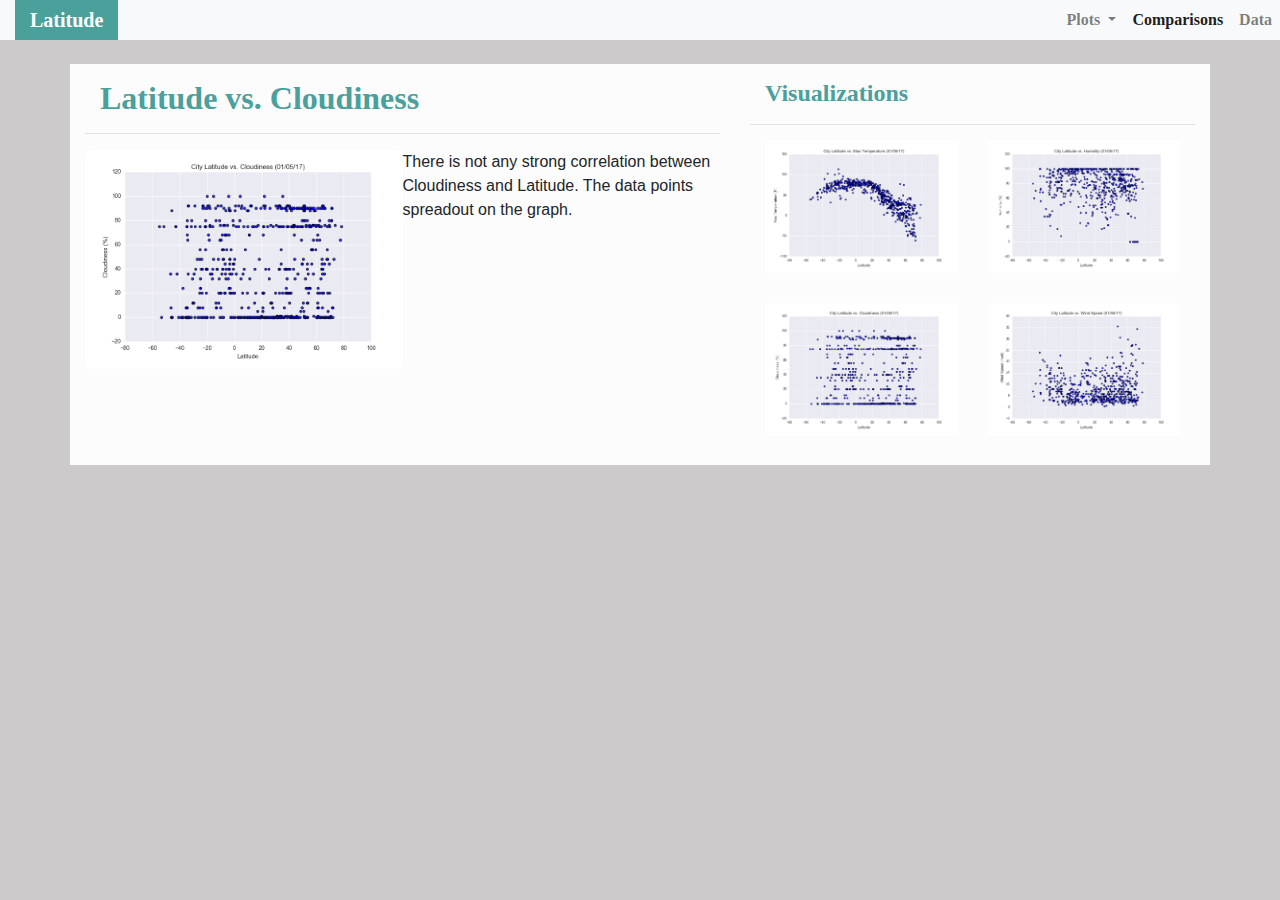
<file: cloudiness.html>
<!DOCTYPE html>

<html lang="en">
  <head>
      <meta charset="UTF-8">
      <title>Bootstrap dashboard</title>
      <!-- Bootstrap CSS -->
      <link rel="stylesheet" href="https://stackpath.bootstrapcdn.com/bootstrap/4.3.1/css/bootstrap.min.css" integrity="sha384-ggOyR0iXCbMQv3Xipma34MD+dH/1fQ784/j6cY/iJTQUOhcWr7x9JvoRxT2MZw1T" crossorigin="anonymous">
      <!-- Page style css -->
      <link rel="stylesheet" href="style.css">
    </head>
<body>

  <!-- Navigation Bar from bootstrap -->
  <nav class="navbar navbar-expand-lg navbar-light bg-light">
    <!-- <a class="navbar-brand" href="index.html" id="logo">Latitude</a> -->
    <a class="navbar-brand" href="index.html">Latitude</a>
    <button class="navbar-toggler" type="button" data-toggle="collapse" data-target="#navbarSupportedContent" aria-controls="navbarSupportedContent" aria-expanded="false" aria-label="Toggle navigation">
      <span class="navbar-toggler-icon"></span>
    </button>
    <div class="collapse navbar-collapse" id="navbarSupportedContent">
      <ul class="navbar-nav ml-auto">

        <li class="nav-item dropdown">
          <a class="nav-link dropdown-toggle" href="#" id="navbarDropdown" role="button" data-toggle="dropdown" aria-haspopup="true" aria-expanded="false">
            Plots
          </a>
          <div class="dropdown-menu" aria-labelledby="navbarDropdown">
            <a class="dropdown-item" href="temperature.html">Max Temperature</a>
            <a class="dropdown-item" href="humidity.html">Humidity</a>
            <a class="dropdown-item" href="cloudiness.html">Cloudiness</a>
            <a class="dropdown-item" href="windspeed.html">Wind Speed</a>
          </div>
        </li>
        <li class="nav-item active">
            <a class="nav-link" href="comparisons.html">Comparisons</a>
          </li>
          <li class="nav-item">
            <a class="nav-link" href="data.html">Data</a>
          </li>
      </ul>
    </div>
  </nav>
      <br>

  <div class="container">
    <div class="row">
      <div class="col-lg-7 col-md-12">
        <!-- left text-box -->
        <div class="text-box">
          <h2 class="title">Latitude vs. Cloudiness</h2>
          <hr>
          <img src="Resources/assets/images/Fig3.png" class="vizualization rounded float-left" alt="Cloudiness">
          <p>There is not any strong correlation between Cloudiness and Latitude. The data points spreadout on the graph.</p>
          
        </div>
      </div>
      
      <div class="col-lg-5 col-md-12">
        <!-- rigth text-box -->
        <div class="text-box">
          <h5 class="title">Visualizations</h5>
          <hr>

          <div class="container">
            <div class="row" style="padding-bottom: 30px;">
              <div class="col-6">
                <a href="temperature.html">
                  <img class="panel" src="Resources/assets/images/Fig1.png" alt="Temperature">
                </a>
              </div>
              <div class="col-6">
                <a href="humidity.html">
                  <img class="panel" src="Resources/assets/images/Fig2.png" alt="Humidity">
                </a>
              </div>
            </div>

            <div class="row" style="padding-bottom: 30px;">
              <div class="col-6">
                <a href="cloudiness.html">
                  <img class="panel" src="Resources/assets/images/Fig3.png" alt="cloudiness">
                </a>
              </div>
              <div class="col-6">
                <a href="windspeed.html">
                  <img class="panel" src="Resources/assets/images/Fig4.png" alt="windspeed">
                </a>
              </div>


            </div>
          </div>
        </div>
      </div>
      
    </div>
  </div>

    <script src="https://code.jquery.com/jquery-3.3.1.slim.min.js" integrity="sha384-q8i/X+965DzO0rT7abK41JStQIAqVgRVzpbzo5smXKp4YfRvH+8abtTE1Pi6jizo" crossorigin="anonymous"></script>
    <script src="https://cdnjs.cloudflare.com/ajax/libs/popper.js/1.14.7/umd/popper.min.js" integrity="sha384-UO2eT0CpHqdSJQ6hJty5KVphtPhzWj9WO1clHTMGa3JDZwrnQq4sF86dIHNDz0W1" crossorigin="anonymous"></script>
    <script src="https://stackpath.bootstrapcdn.com/bootstrap/4.3.1/js/bootstrap.min.js" integrity="sha384-JjSmVgyd0p3pXB1rRibZUAYoIIy6OrQ6VrjIEaFf/nJGzIxFDsf4x0xIM+B07jRM" crossorigin="anonymous"></script>
  </body>
</html>
</file>
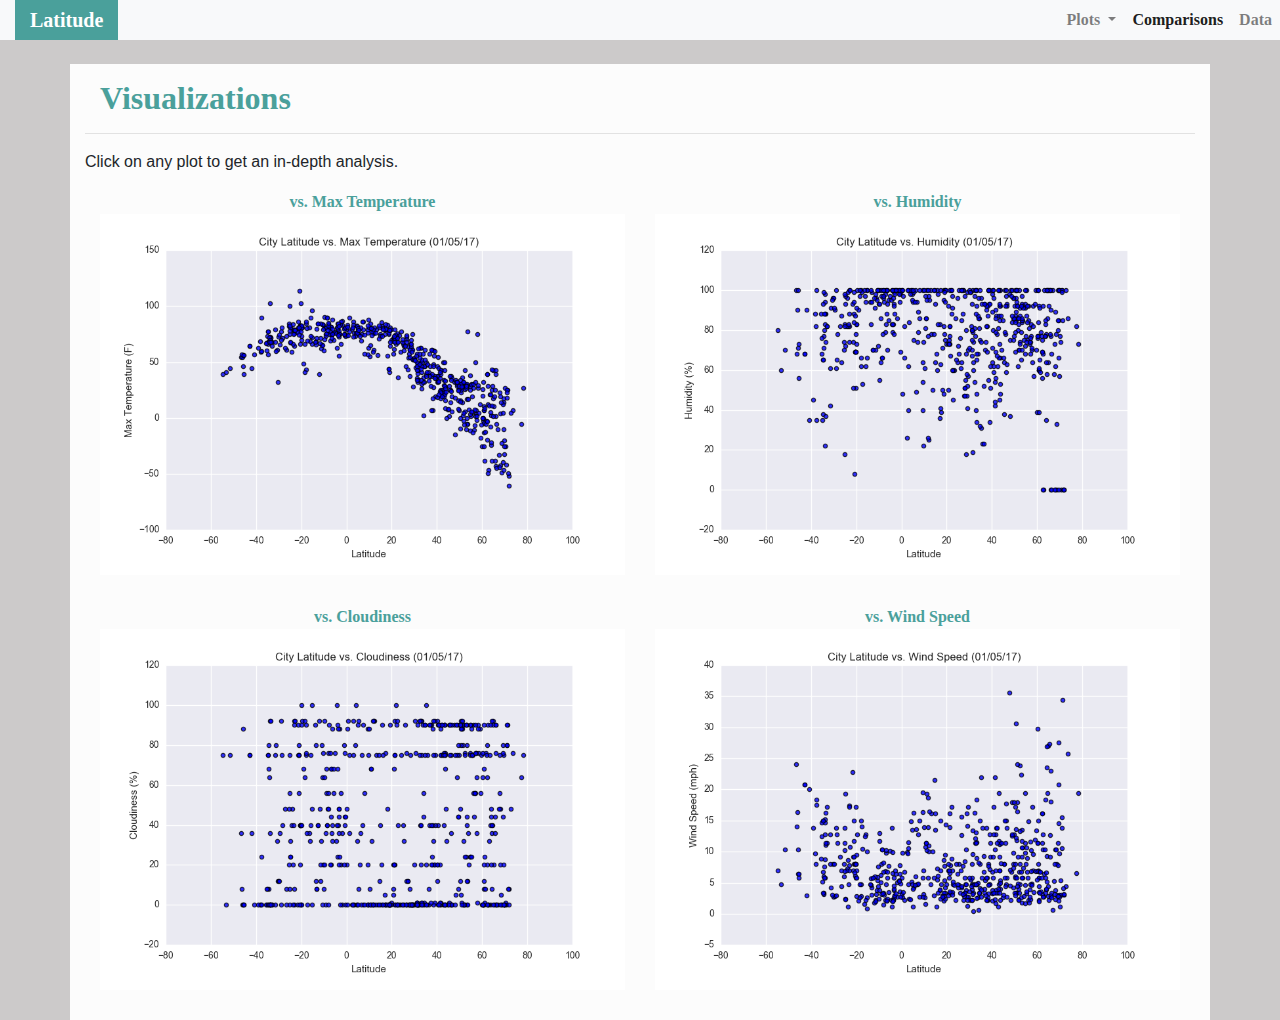
<file: comparisons.html>
<!DOCTYPE html>

<html lang="en">
  <head>
      <meta charset="UTF-8">
      <title>Bootstrap dashboard</title>
      <!-- Bootstrap CSS -->
      <link rel="stylesheet" href="https://stackpath.bootstrapcdn.com/bootstrap/4.3.1/css/bootstrap.min.css" integrity="sha384-ggOyR0iXCbMQv3Xipma34MD+dH/1fQ784/j6cY/iJTQUOhcWr7x9JvoRxT2MZw1T" crossorigin="anonymous">
      <!-- Page style css -->
      <link rel="stylesheet" href="style.css">
    </head>
<body>

  <!-- Navigation Bar from bootstrap -->
  <nav class="navbar navbar-expand-lg navbar-light bg-light">
    <!-- <a class="navbar-brand" href="index.html" id="logo">Latitude</a> -->
    <a class="navbar-brand" href="index.html">Latitude</a>
    <button class="navbar-toggler" type="button" data-toggle="collapse" data-target="#navbarSupportedContent" aria-controls="navbarSupportedContent" aria-expanded="false" aria-label="Toggle navigation">
      <span class="navbar-toggler-icon"></span>
    </button>
    <div class="collapse navbar-collapse" id="navbarSupportedContent">
      <ul class="navbar-nav ml-auto">

        <li class="nav-item dropdown">
          <a class="nav-link dropdown-toggle" href="#" id="navbarDropdown" role="button" data-toggle="dropdown" aria-haspopup="true" aria-expanded="false">
            Plots
          </a>
          <div class="dropdown-menu" aria-labelledby="navbarDropdown">
            <a class="dropdown-item" href="temperature.html">Max Temperature</a>
            <a class="dropdown-item" href="humidity.html">Humidity</a>
            <a class="dropdown-item" href="cloudiness.html">Cloudiness</a>
            <a class="dropdown-item" href="windspeed.html">Wind Speed</a>
          </div>
        </li>
        <li class="nav-item active">
            <a class="nav-link" href="comparisons.html">Comparisons</a>
          </li>
          <li class="nav-item">
            <a class="nav-link" href="data.html">Data</a>
          </li>
      </ul>
    </div>
  </nav>
      <br>

  <div class="container">
    <div class="row">
      <div class="col-md-12">
        <!-- rigth text-box -->
        <div class="text-box">
          <h2 class="title">Visualizations</h2>
          <hr>
          <p>Click on any plot to get an in-depth analysis.</p>

          <div class="container">
            <div class="row" style="padding-bottom: 30px;">
              <div class="col-6">
                <a href="temperature.html">
                  <div class="title">vs. Max Temperature</div>                  
                  <img class="panel" src="Resources/assets/images/Fig1.png" alt="Temperature">
                </a>
              </div>
              <div class="col-6">
                <a href="humidity.html">
                  <div class="title">vs. Humidity</div>
                  <img class="panel" src="Resources/assets/images/Fig2.png" alt="Humidity">
                </a>
              </div>
            </div>

            <div class="row" style="padding-bottom: 30px;">
              <div class="col-6">
                <a href="cloudiness.html">
                  <div class="title">vs. Cloudiness</div>
                  <img class="panel" src="Resources/assets/images/Fig3.png" alt="cloudiness">
                </a>
              </div>
              <div class="col-6">
                <a href="windspeed.html">
                  <div class="Title">vs. Wind Speed</div>
                  <img class="panel" src="Resources/assets/images/Fig4.png" alt="windspeed">
                </a>
              </div>


            </div>
          </div>
        </div>
      </div>
      
    </div>
  </div>

    <script src="https://code.jquery.com/jquery-3.3.1.slim.min.js" integrity="sha384-q8i/X+965DzO0rT7abK41JStQIAqVgRVzpbzo5smXKp4YfRvH+8abtTE1Pi6jizo" crossorigin="anonymous"></script>
    <script src="https://cdnjs.cloudflare.com/ajax/libs/popper.js/1.14.7/umd/popper.min.js" integrity="sha384-UO2eT0CpHqdSJQ6hJty5KVphtPhzWj9WO1clHTMGa3JDZwrnQq4sF86dIHNDz0W1" crossorigin="anonymous"></script>
    <script src="https://stackpath.bootstrapcdn.com/bootstrap/4.3.1/js/bootstrap.min.js" integrity="sha384-JjSmVgyd0p3pXB1rRibZUAYoIIy6OrQ6VrjIEaFf/nJGzIxFDsf4x0xIM+B07jRM" crossorigin="anonymous"></script>
  </body>
</html>
</file>
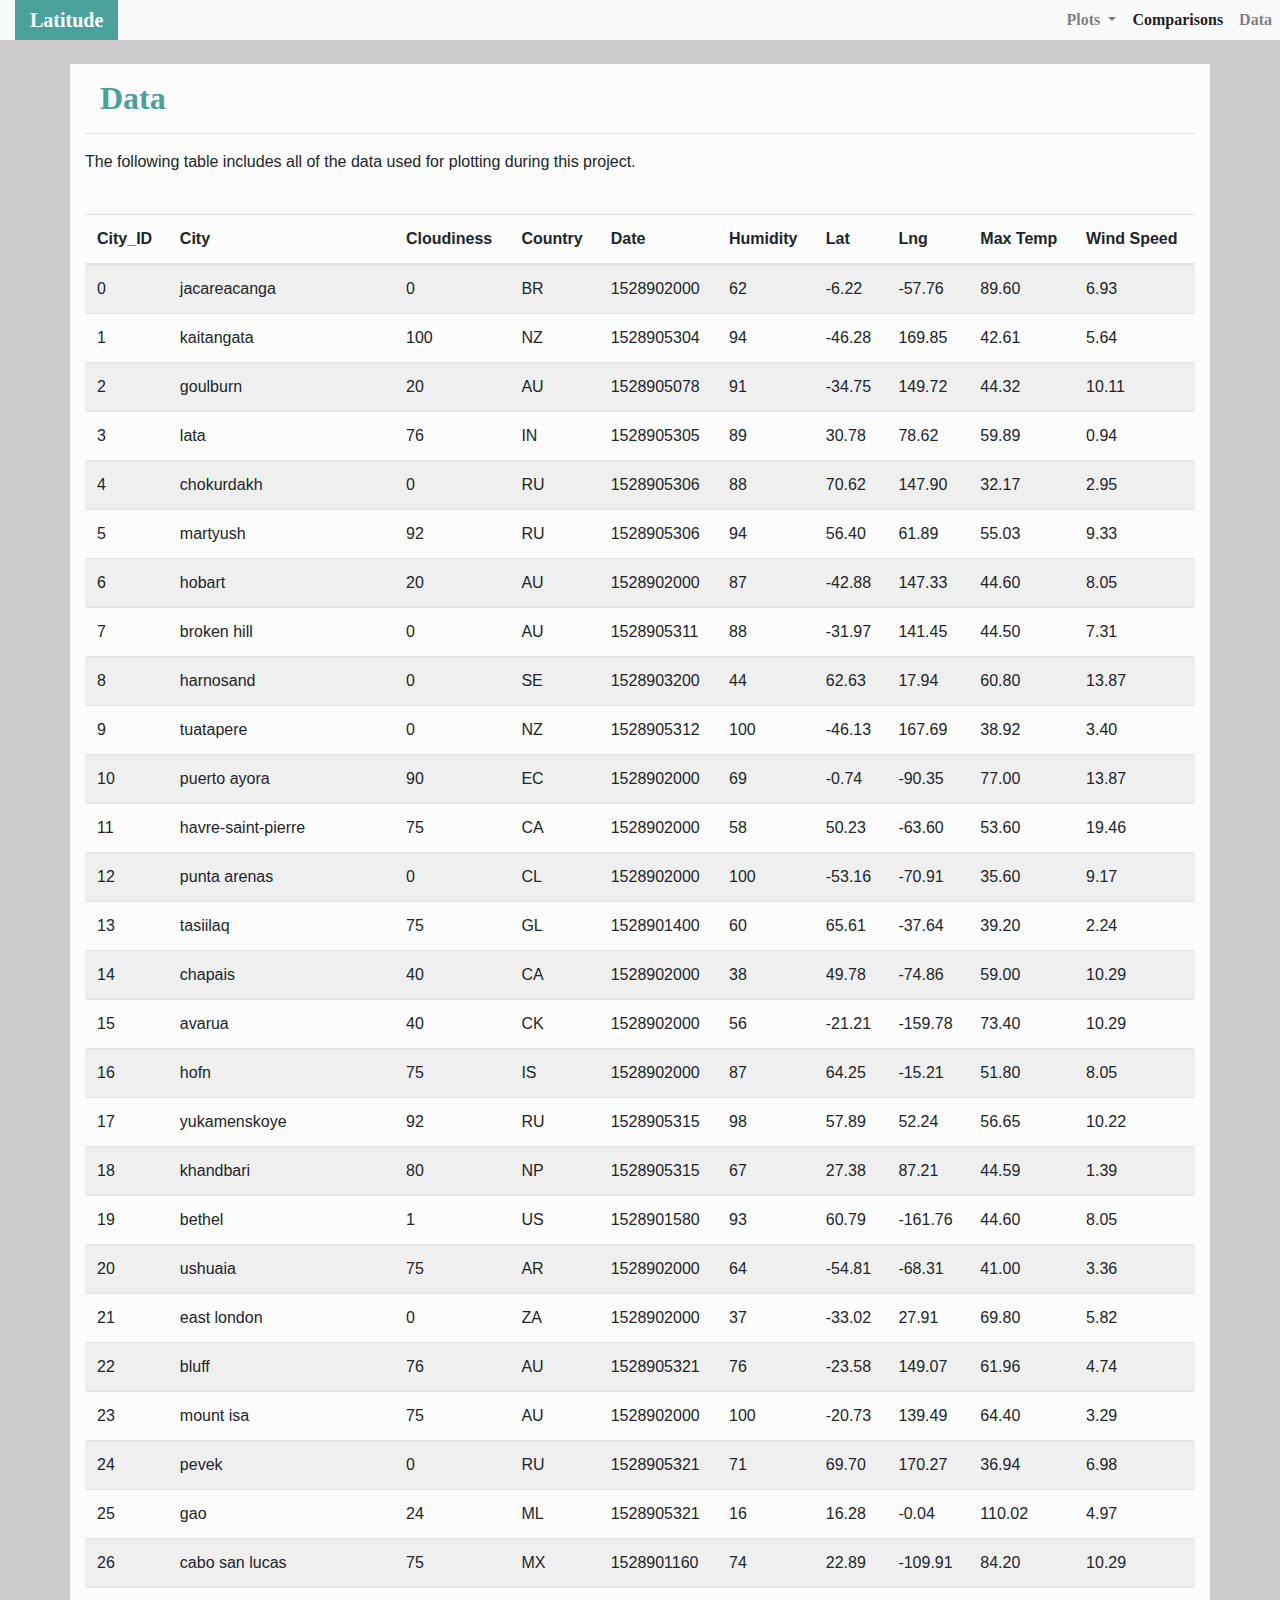
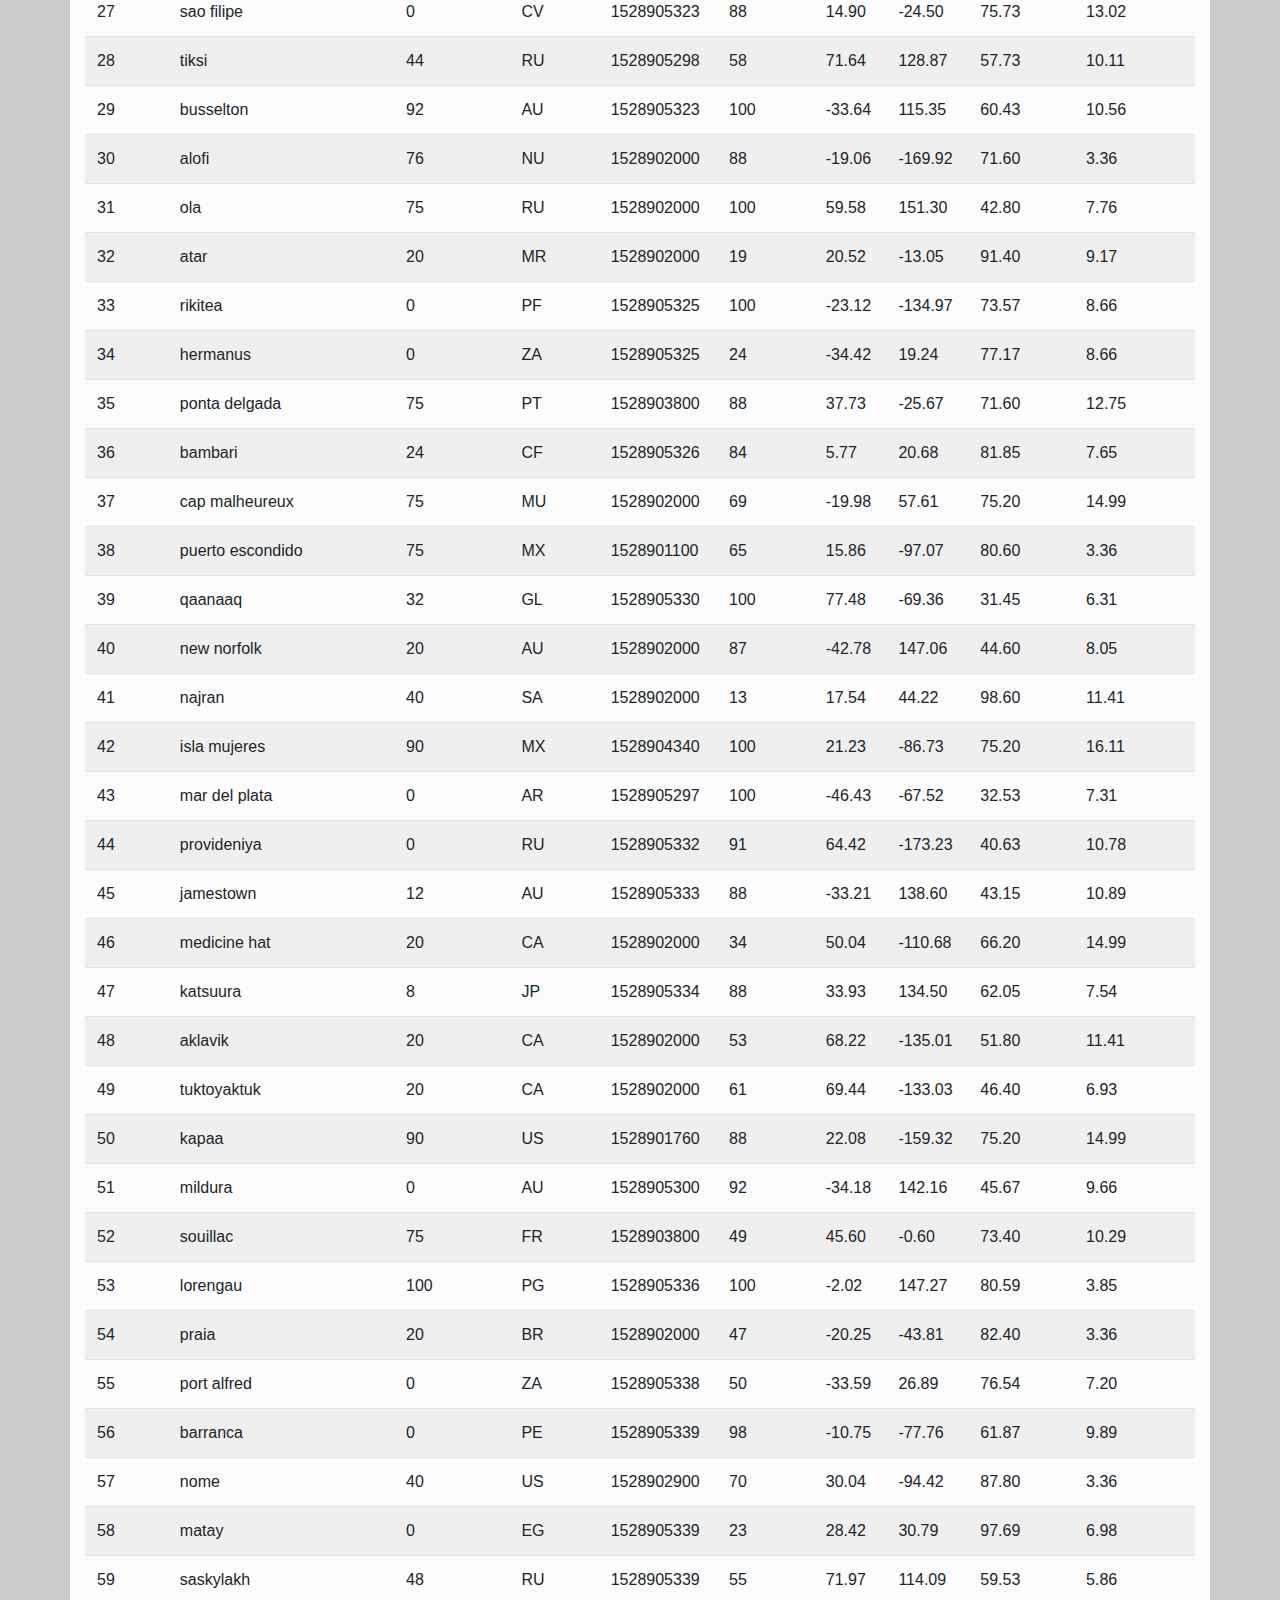
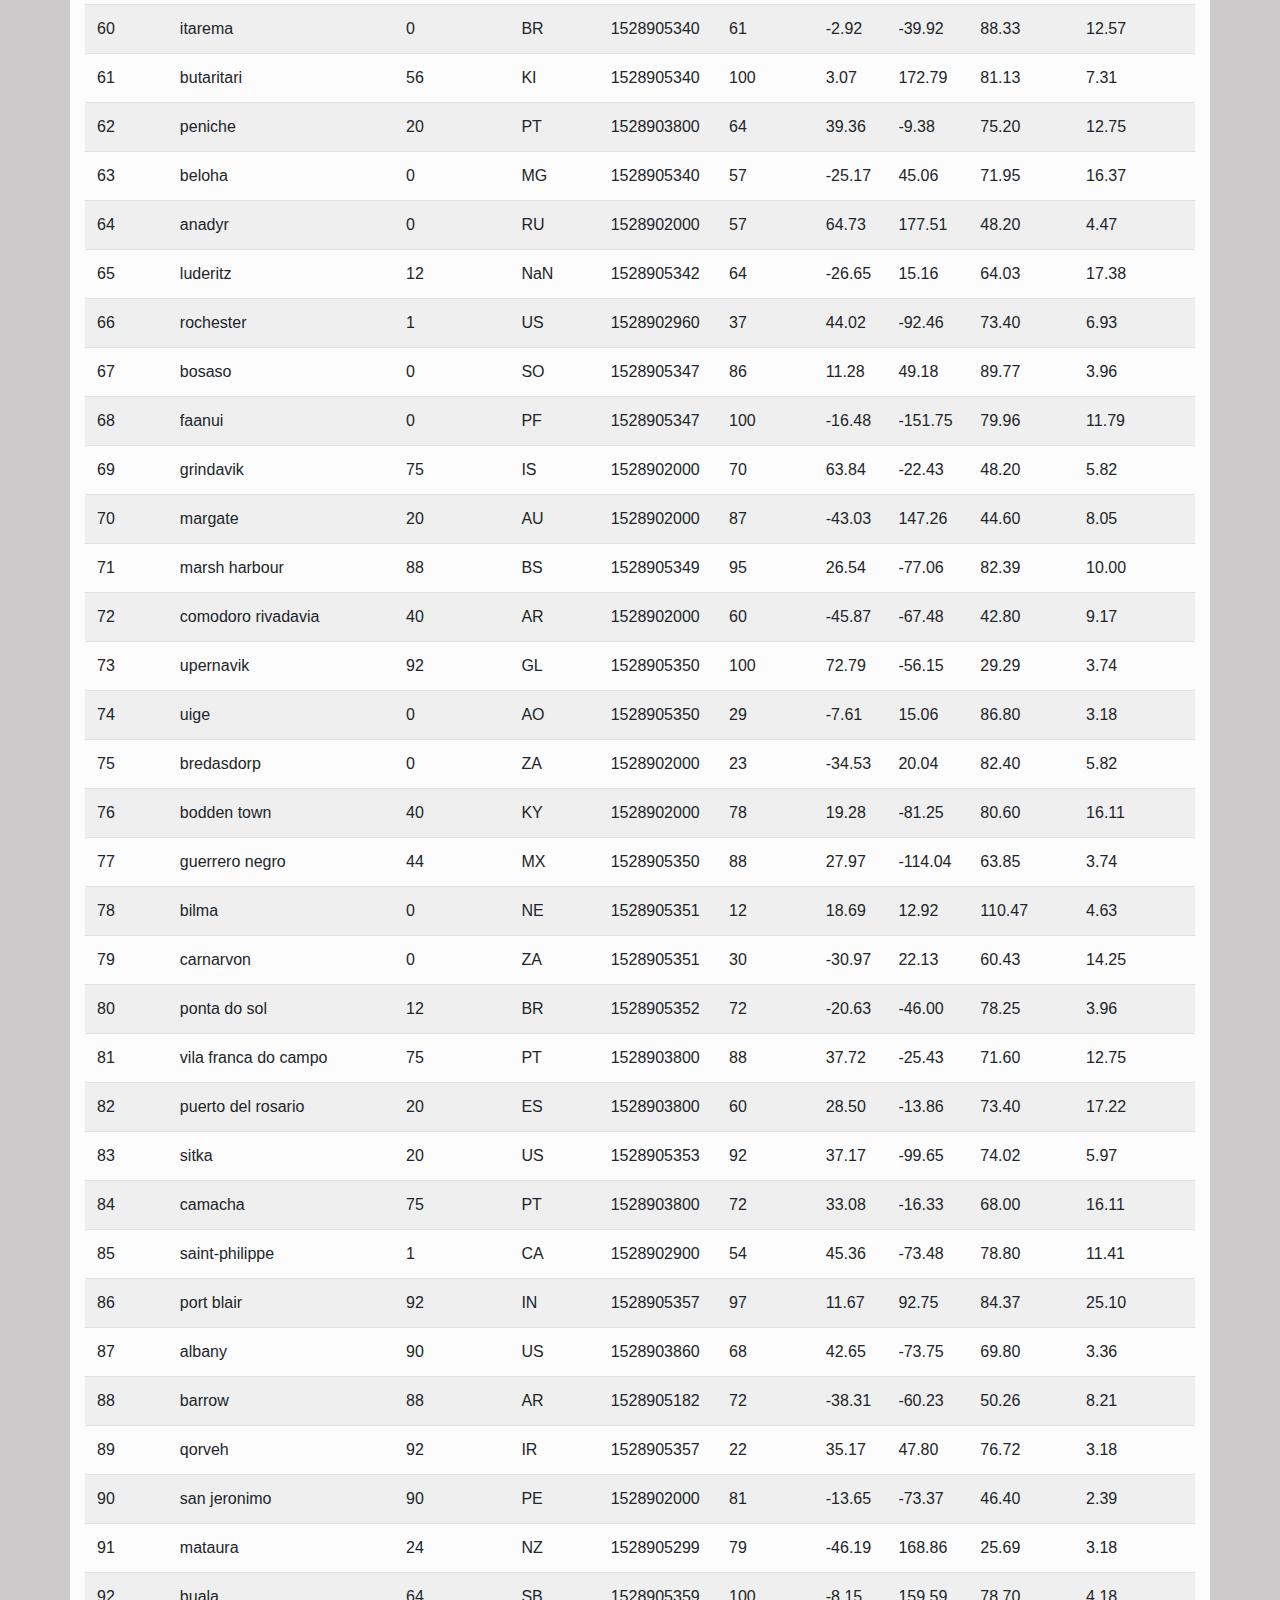
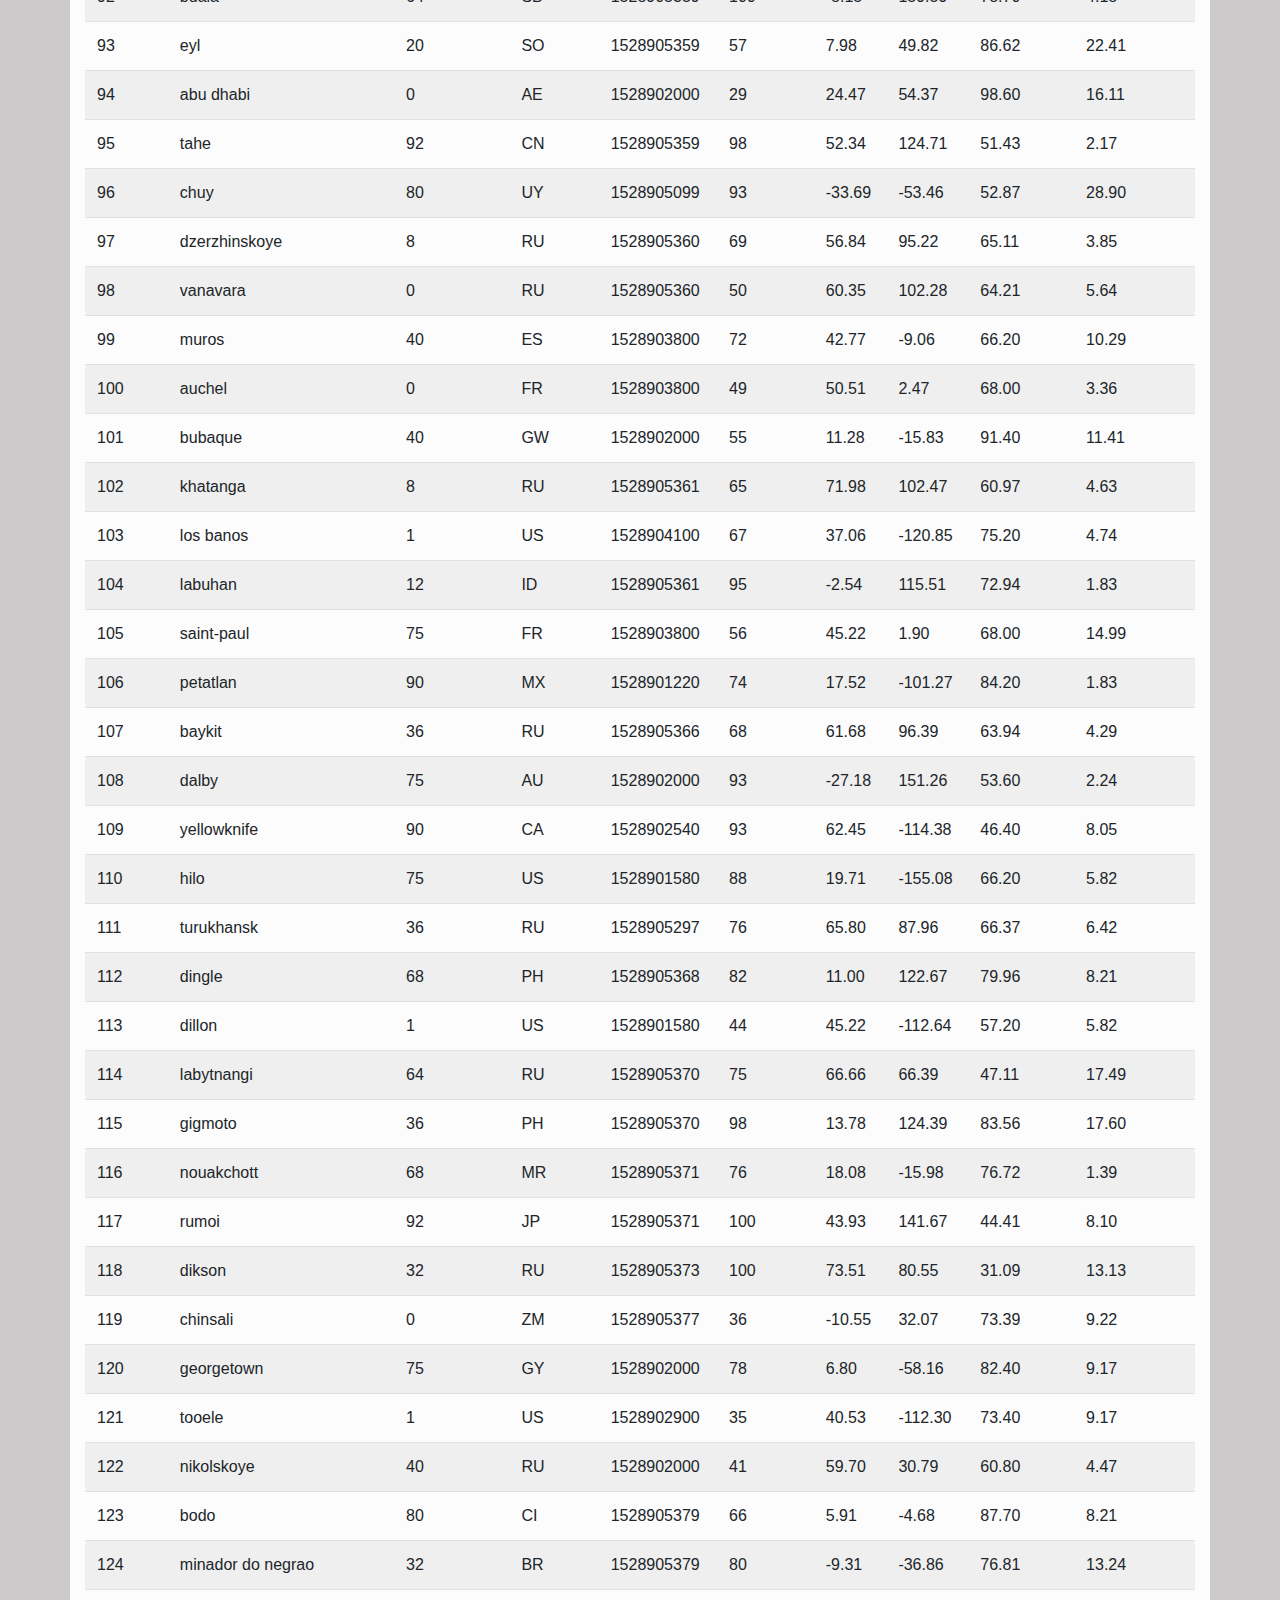
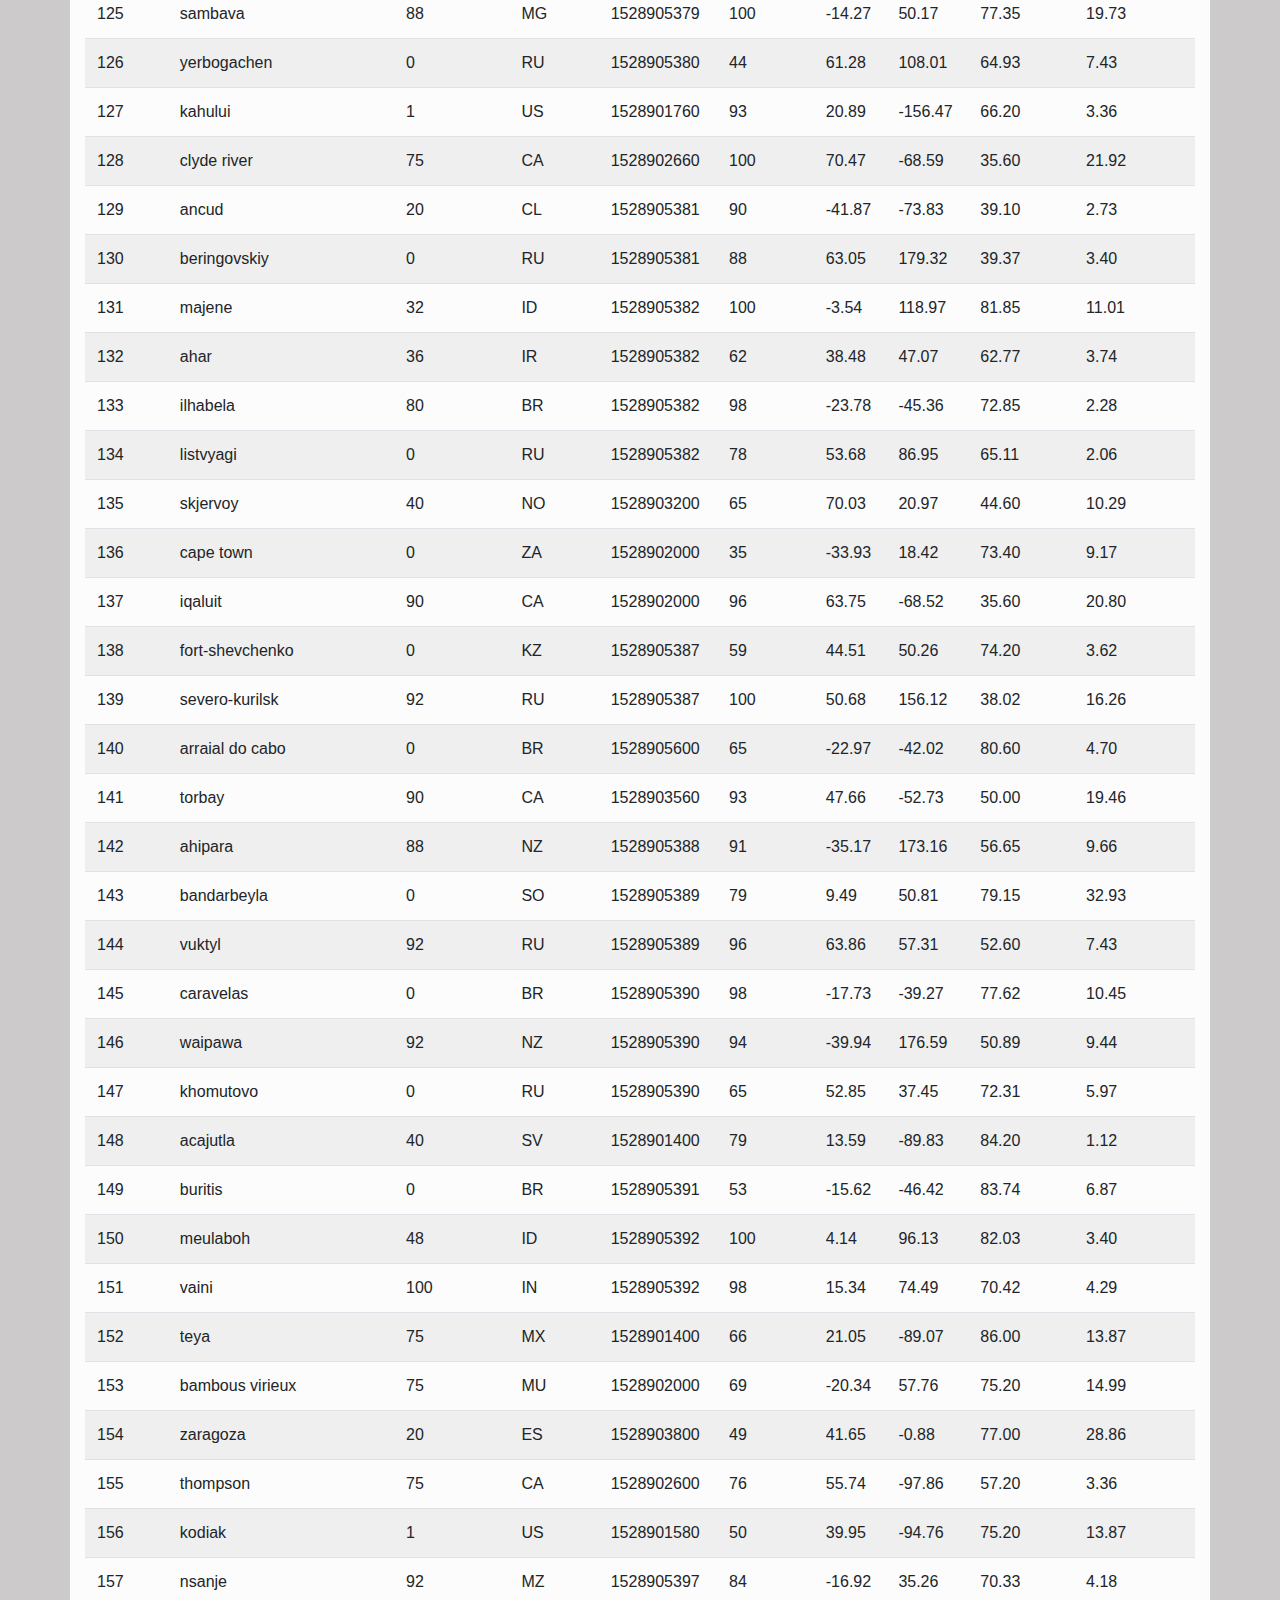
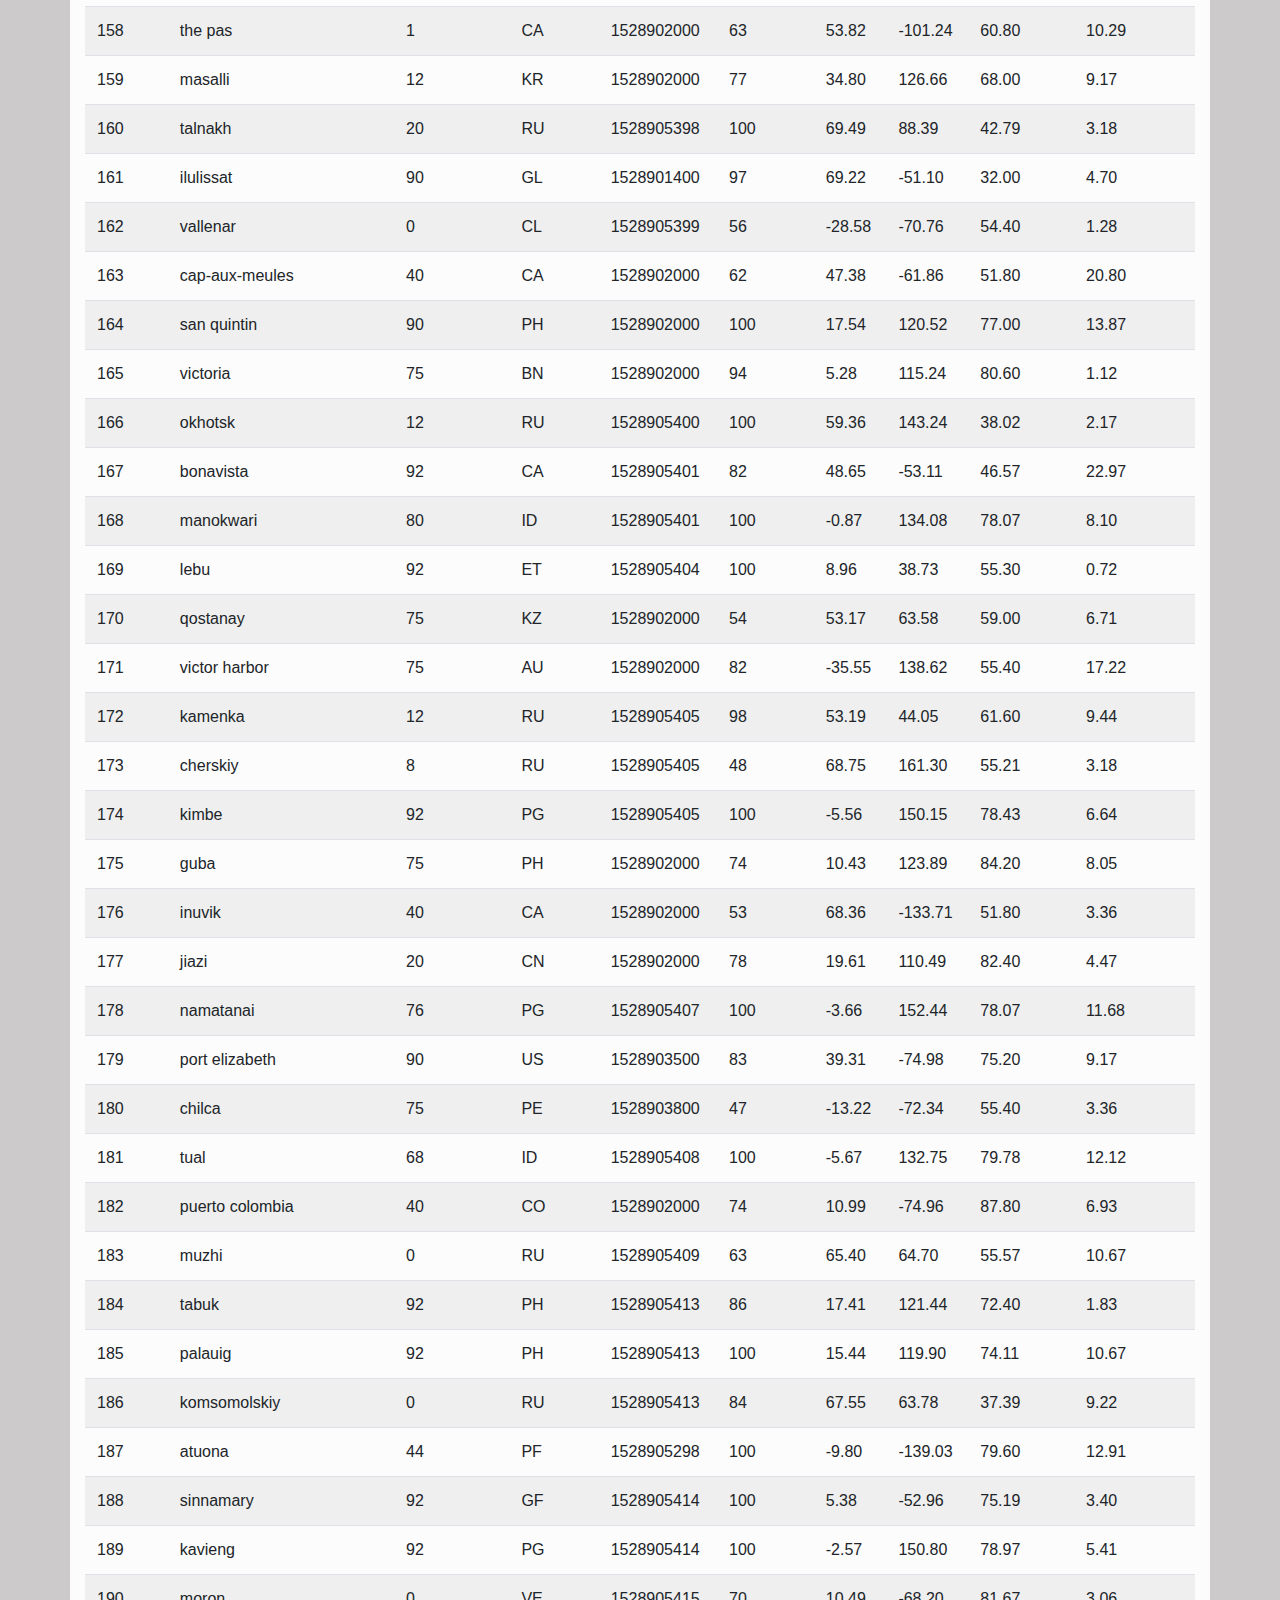
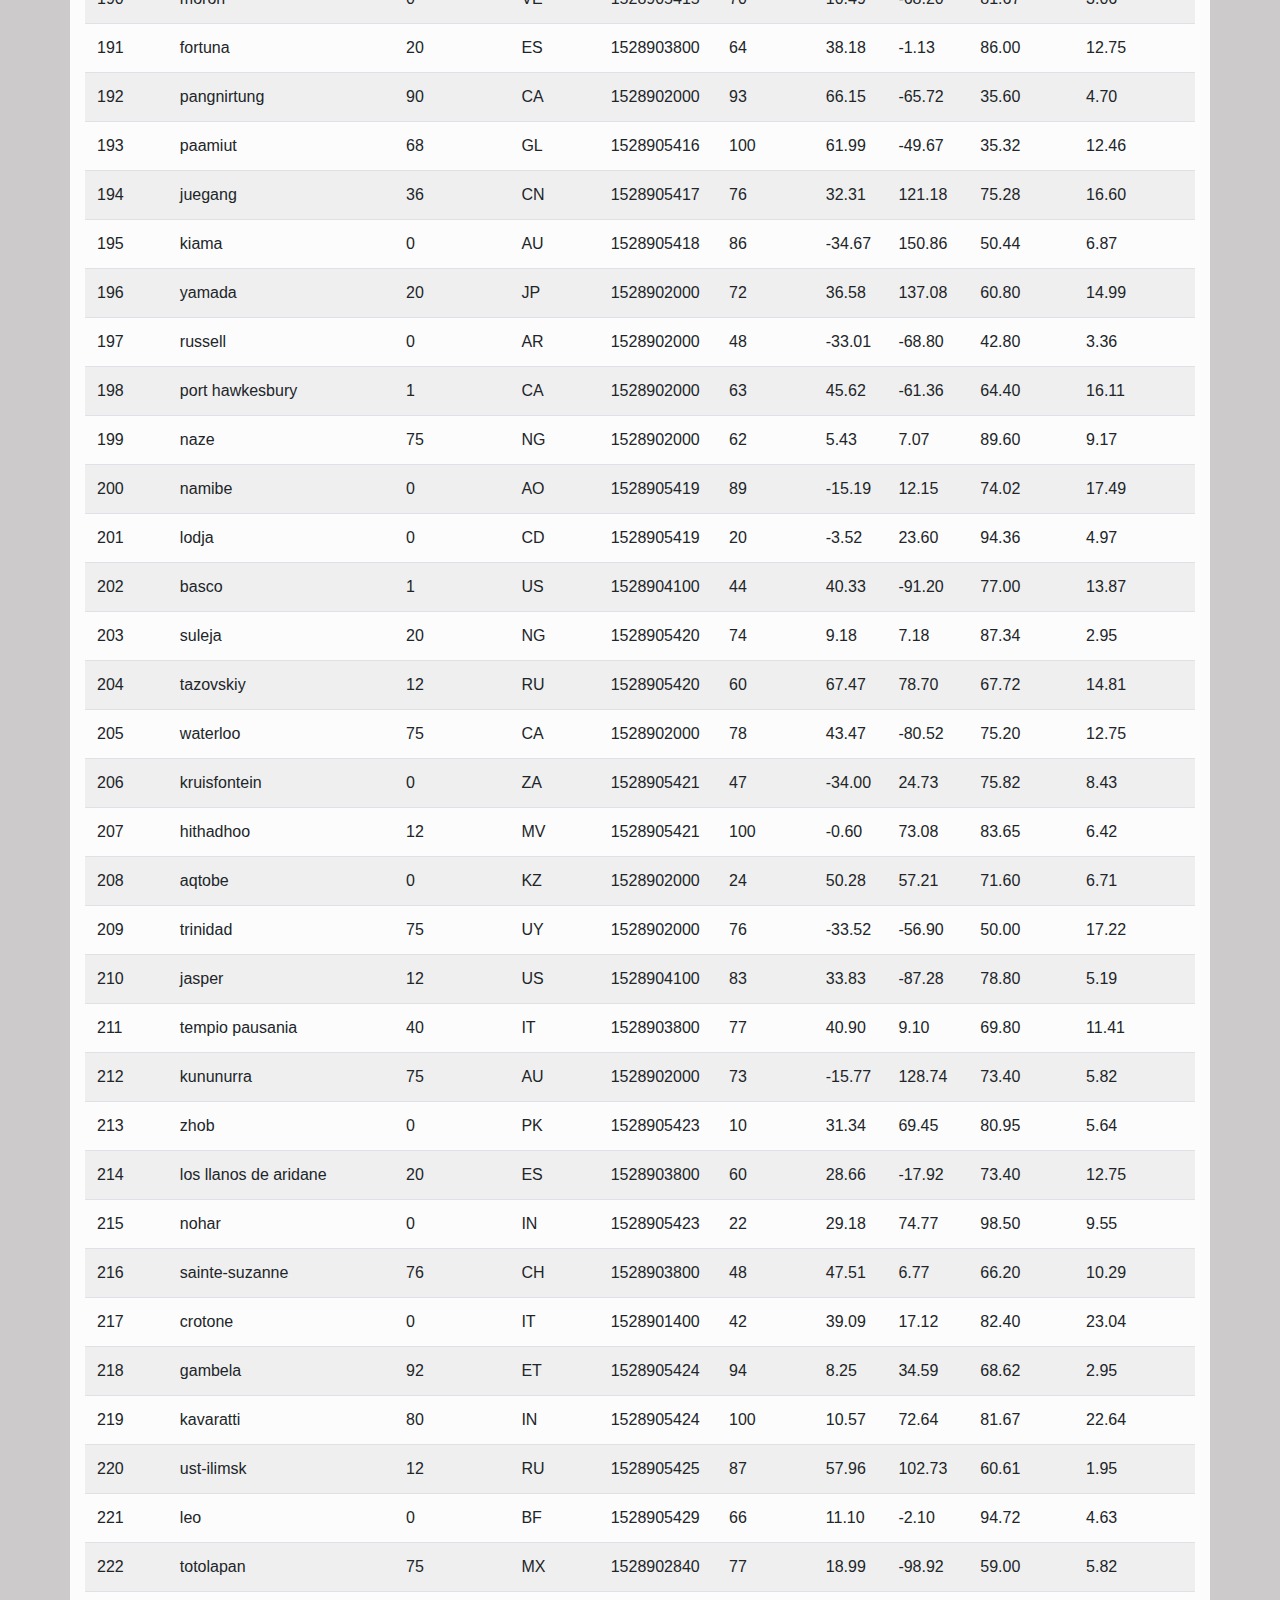
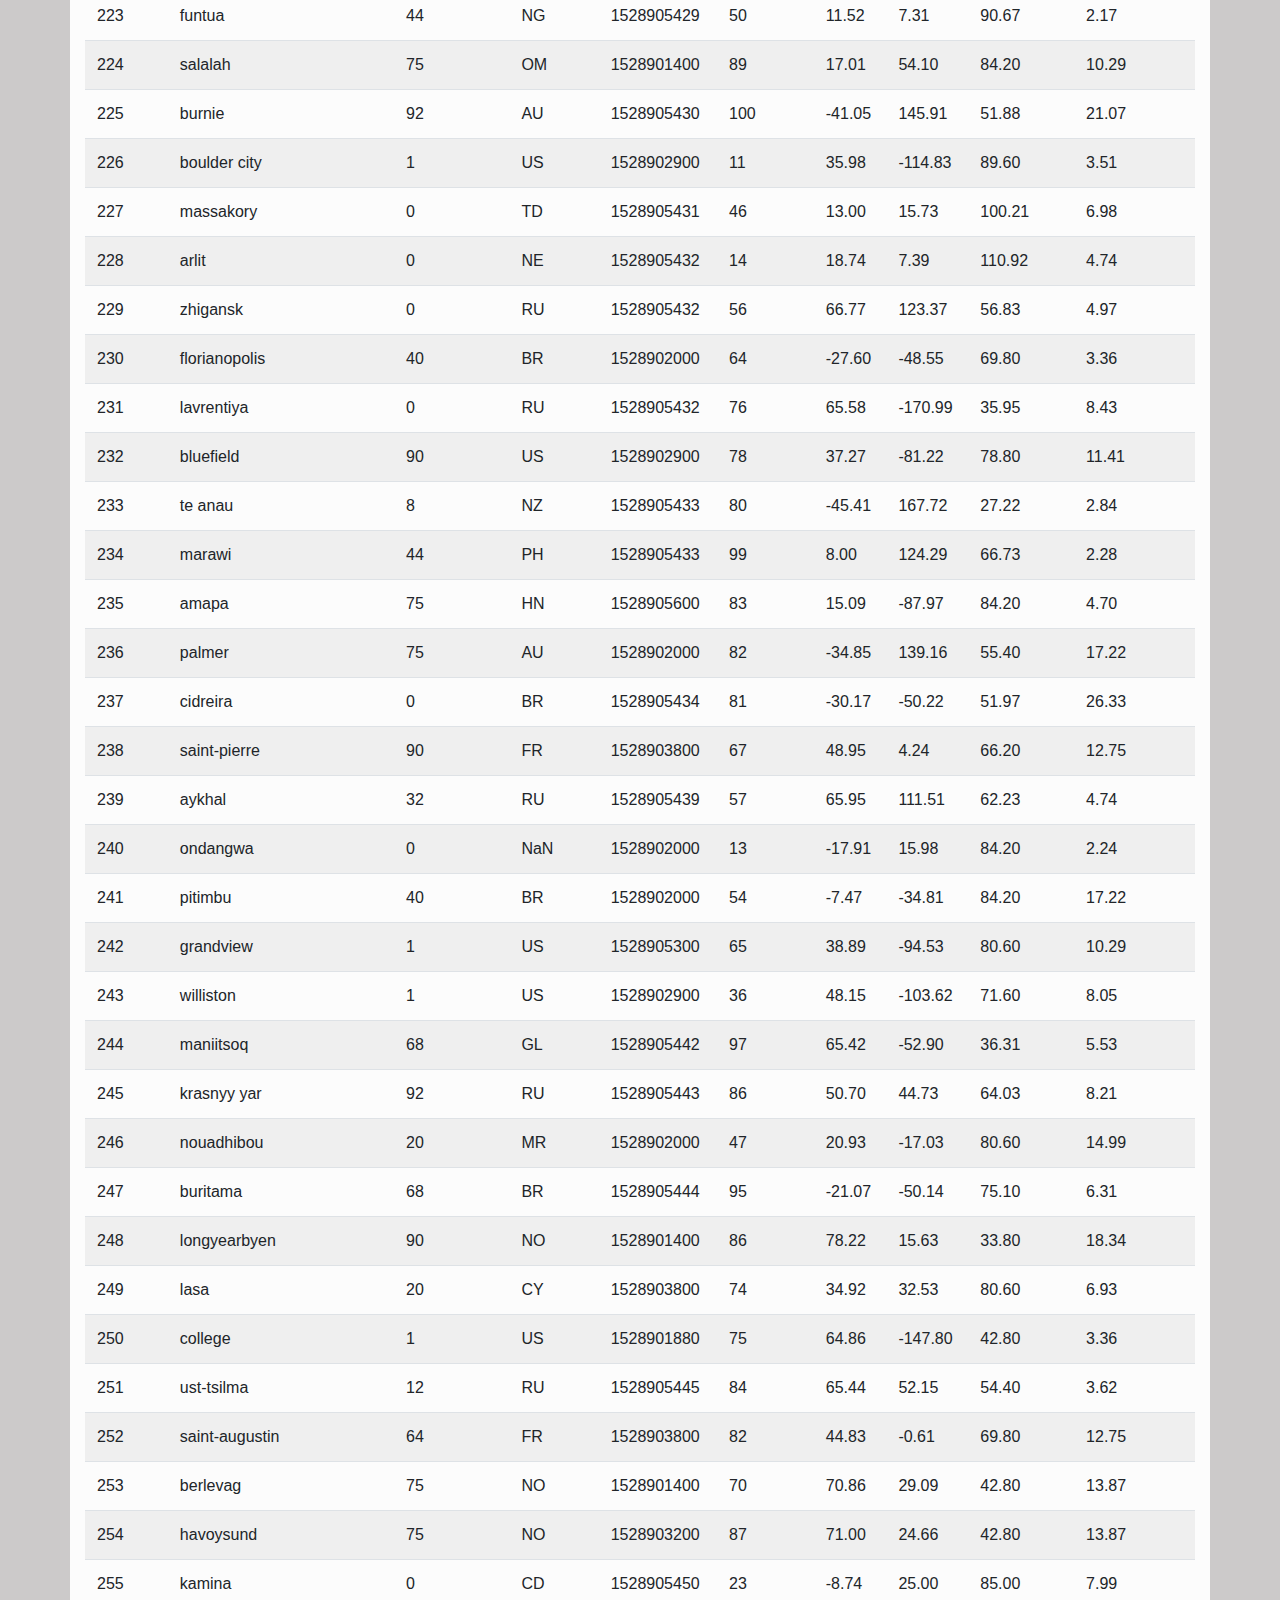
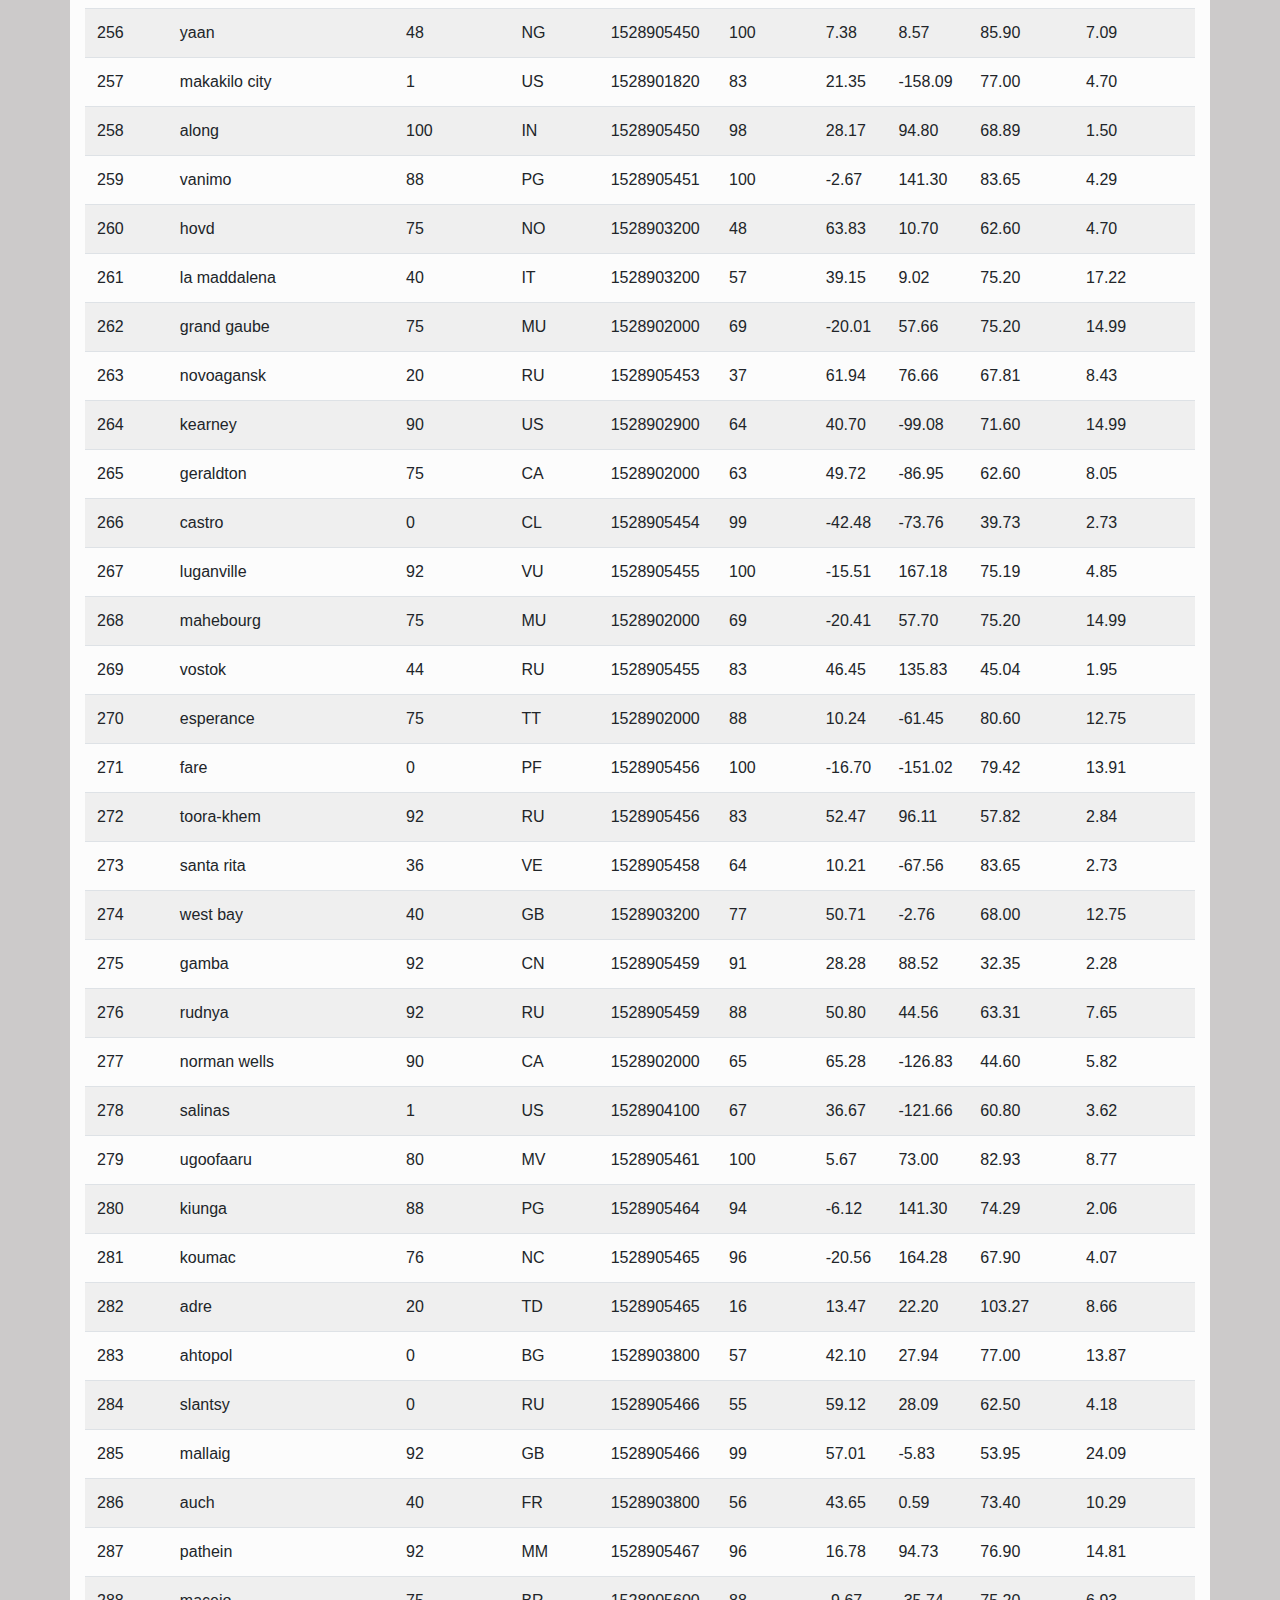
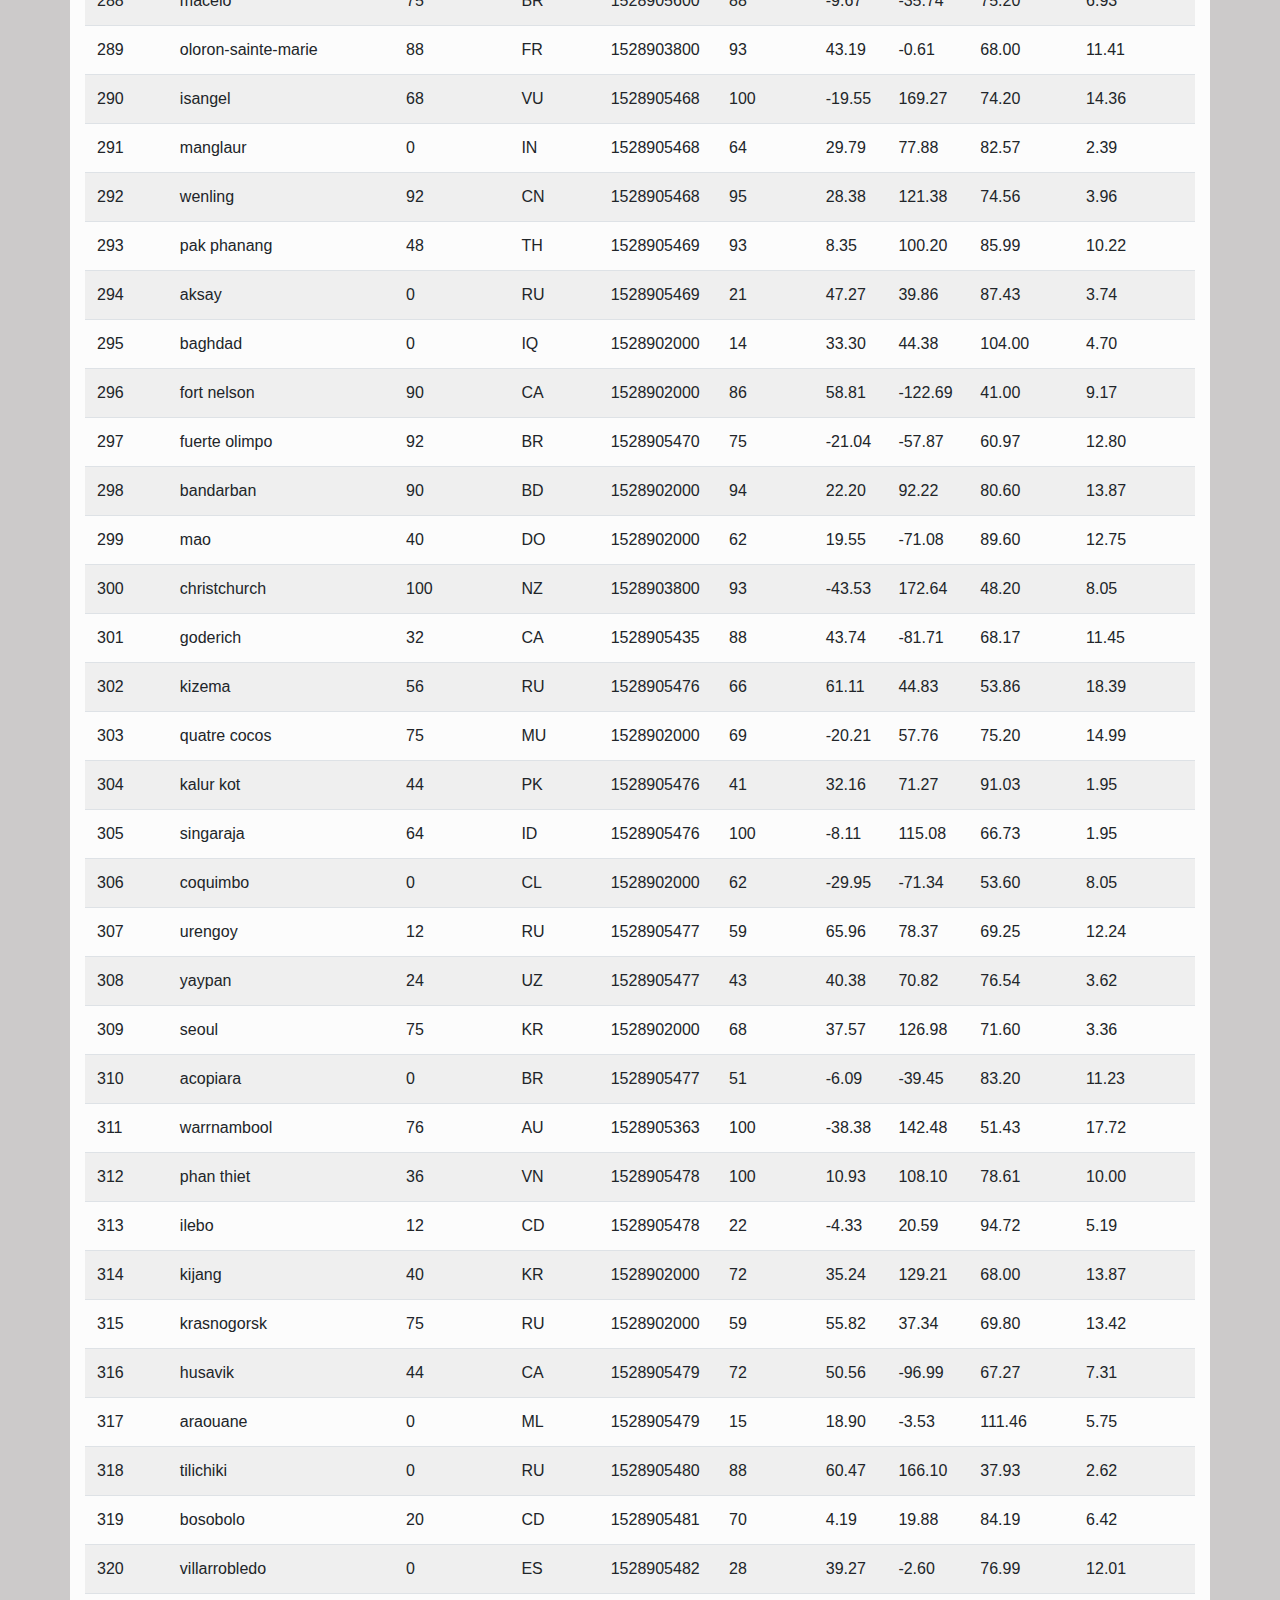
<file: data.html>
<!DOCTYPE html>

<html lang="en">
  <head>
      <meta charset="UTF-8">
      <title>Bootstrap dashboard</title>
      <!-- Bootstrap CSS -->
      <link rel="stylesheet" href="https://stackpath.bootstrapcdn.com/bootstrap/4.3.1/css/bootstrap.min.css" integrity="sha384-ggOyR0iXCbMQv3Xipma34MD+dH/1fQ784/j6cY/iJTQUOhcWr7x9JvoRxT2MZw1T" crossorigin="anonymous">
      <!-- Page style css -->
      <link rel="stylesheet" href="style.css">
    </head>
<body>

  <!-- Navigation Bar from bootstrap -->
  <nav class="navbar navbar-expand-lg navbar-light bg-light">
    <!-- <a class="navbar-brand" href="index.html" id="logo">Latitude</a> -->
    <a class="navbar-brand" href="index.html">Latitude</a>
    <button class="navbar-toggler" type="button" data-toggle="collapse" data-target="#navbarSupportedContent" aria-controls="navbarSupportedContent" aria-expanded="false" aria-label="Toggle navigation">
      <span class="navbar-toggler-icon"></span>
    </button>
    <div class="collapse navbar-collapse" id="navbarSupportedContent">
      <ul class="navbar-nav ml-auto">

        <li class="nav-item dropdown">
          <a class="nav-link dropdown-toggle" href="#" id="navbarDropdown" role="button" data-toggle="dropdown" aria-haspopup="true" aria-expanded="false">
            Plots
          </a>
          <div class="dropdown-menu" aria-labelledby="navbarDropdown">
            <a class="dropdown-item" href="temperature.html">Max Temperature</a>
            <a class="dropdown-item" href="humidity.html">Humidity</a>
            <a class="dropdown-item" href="cloudiness.html">Cloudiness</a>
            <a class="dropdown-item" href="windspeed.html">Wind Speed</a>
          </div>
        </li>
        <li class="nav-item active">
            <a class="nav-link" href="comparisons.html">Comparisons</a>
          </li>
          <li class="nav-item">
            <a class="nav-link" href="data.html">Data</a>
          </li>
      </ul>
    </div>
  </nav>
      <br>

  <div class="container">
    <div class="row">
      <div class="col-md-12">
        <!-- rigth text-box -->
        <div class="text-box">
          <h2 class="title">Data</h2>
          <hr>
          <p>The following table includes all of the data used for plotting during this project.</p>
          <br>
            <div class="table-responsive" style="overflow-x:auto; overflow-y:auto; max-height:auto; max-width: auto;">
              <table class="table table-striped">
                <thead>
                  <tr style="text-align: left;">
                    <th>City_ID</th>
                    <th>City</th>
                    <th>Cloudiness</th>
                    <th>Country</th>
                    <th>Date</th>
                    <th>Humidity</th>
                    <th>Lat</th>
                    <th>Lng</th>
                    <th>Max Temp</th>
                    <th>Wind Speed</th>
                  </tr>
                </thead>
                <tbody>
                  <tr>
                    <td>0</td>
                    <td>jacareacanga</td>
                    <td>0</td>
                    <td>BR</td>
                    <td>1528902000</td>
                    <td>62</td>
                    <td>-6.22</td>
                    <td>-57.76</td>
                    <td>89.60</td>
                    <td>6.93</td>
                  </tr>
                  <tr>
                    <td>1</td>
                    <td>kaitangata</td>
                    <td>100</td>
                    <td>NZ</td>
                    <td>1528905304</td>
                    <td>94</td>
                    <td>-46.28</td>
                    <td>169.85</td>
                    <td>42.61</td>
                    <td>5.64</td>
                  </tr>
                  <tr>
                    <td>2</td>
                    <td>goulburn</td>
                    <td>20</td>
                    <td>AU</td>
                    <td>1528905078</td>
                    <td>91</td>
                    <td>-34.75</td>
                    <td>149.72</td>
                    <td>44.32</td>
                    <td>10.11</td>
                  </tr>
                  <tr>
                    <td>3</td>
                    <td>lata</td>
                    <td>76</td>
                    <td>IN</td>
                    <td>1528905305</td>
                    <td>89</td>
                    <td>30.78</td>
                    <td>78.62</td>
                    <td>59.89</td>
                    <td>0.94</td>
                  </tr>
                  <tr>
                    <td>4</td>
                    <td>chokurdakh</td>
                    <td>0</td>
                    <td>RU</td>
                    <td>1528905306</td>
                    <td>88</td>
                    <td>70.62</td>
                    <td>147.90</td>
                    <td>32.17</td>
                    <td>2.95</td>
                  </tr>
                  <tr>
                    <td>5</td>
                    <td>martyush</td>
                    <td>92</td>
                    <td>RU</td>
                    <td>1528905306</td>
                    <td>94</td>
                    <td>56.40</td>
                    <td>61.89</td>
                    <td>55.03</td>
                    <td>9.33</td>
                  </tr>
                  <tr>
                    <td>6</td>
                    <td>hobart</td>
                    <td>20</td>
                    <td>AU</td>
                    <td>1528902000</td>
                    <td>87</td>
                    <td>-42.88</td>
                    <td>147.33</td>
                    <td>44.60</td>
                    <td>8.05</td>
                  </tr>
                  <tr>
                    <td>7</td>
                    <td>broken hill</td>
                    <td>0</td>
                    <td>AU</td>
                    <td>1528905311</td>
                    <td>88</td>
                    <td>-31.97</td>
                    <td>141.45</td>
                    <td>44.50</td>
                    <td>7.31</td>
                  </tr>
                  <tr>
                    <td>8</td>
                    <td>harnosand</td>
                    <td>0</td>
                    <td>SE</td>
                    <td>1528903200</td>
                    <td>44</td>
                    <td>62.63</td>
                    <td>17.94</td>
                    <td>60.80</td>
                    <td>13.87</td>
                  </tr>
                  <tr>
                    <td>9</td>
                    <td>tuatapere</td>
                    <td>0</td>
                    <td>NZ</td>
                    <td>1528905312</td>
                    <td>100</td>
                    <td>-46.13</td>
                    <td>167.69</td>
                    <td>38.92</td>
                    <td>3.40</td>
                  </tr>
                  <tr>
                    <td>10</td>
                    <td>puerto ayora</td>
                    <td>90</td>
                    <td>EC</td>
                    <td>1528902000</td>
                    <td>69</td>
                    <td>-0.74</td>
                    <td>-90.35</td>
                    <td>77.00</td>
                    <td>13.87</td>
                  </tr>
                  <tr>
                    <td>11</td>
                    <td>havre-saint-pierre</td>
                    <td>75</td>
                    <td>CA</td>
                    <td>1528902000</td>
                    <td>58</td>
                    <td>50.23</td>
                    <td>-63.60</td>
                    <td>53.60</td>
                    <td>19.46</td>
                  </tr>
                  <tr>
                    <td>12</td>
                    <td>punta arenas</td>
                    <td>0</td>
                    <td>CL</td>
                    <td>1528902000</td>
                    <td>100</td>
                    <td>-53.16</td>
                    <td>-70.91</td>
                    <td>35.60</td>
                    <td>9.17</td>
                  </tr>
                  <tr>
                    <td>13</td>
                    <td>tasiilaq</td>
                    <td>75</td>
                    <td>GL</td>
                    <td>1528901400</td>
                    <td>60</td>
                    <td>65.61</td>
                    <td>-37.64</td>
                    <td>39.20</td>
                    <td>2.24</td>
                  </tr>
                  <tr>
                    <td>14</td>
                    <td>chapais</td>
                    <td>40</td>
                    <td>CA</td>
                    <td>1528902000</td>
                    <td>38</td>
                    <td>49.78</td>
                    <td>-74.86</td>
                    <td>59.00</td>
                    <td>10.29</td>
                  </tr>
                  <tr>
                    <td>15</td>
                    <td>avarua</td>
                    <td>40</td>
                    <td>CK</td>
                    <td>1528902000</td>
                    <td>56</td>
                    <td>-21.21</td>
                    <td>-159.78</td>
                    <td>73.40</td>
                    <td>10.29</td>
                  </tr>
                  <tr>
                    <td>16</td>
                    <td>hofn</td>
                    <td>75</td>
                    <td>IS</td>
                    <td>1528902000</td>
                    <td>87</td>
                    <td>64.25</td>
                    <td>-15.21</td>
                    <td>51.80</td>
                    <td>8.05</td>
                  </tr>
                  <tr>
                    <td>17</td>
                    <td>yukamenskoye</td>
                    <td>92</td>
                    <td>RU</td>
                    <td>1528905315</td>
                    <td>98</td>
                    <td>57.89</td>
                    <td>52.24</td>
                    <td>56.65</td>
                    <td>10.22</td>
                  </tr>
                  <tr>
                    <td>18</td>
                    <td>khandbari</td>
                    <td>80</td>
                    <td>NP</td>
                    <td>1528905315</td>
                    <td>67</td>
                    <td>27.38</td>
                    <td>87.21</td>
                    <td>44.59</td>
                    <td>1.39</td>
                  </tr>
                  <tr>
                    <td>19</td>
                    <td>bethel</td>
                    <td>1</td>
                    <td>US</td>
                    <td>1528901580</td>
                    <td>93</td>
                    <td>60.79</td>
                    <td>-161.76</td>
                    <td>44.60</td>
                    <td>8.05</td>
                  </tr>
                  <tr>
                    <td>20</td>
                    <td>ushuaia</td>
                    <td>75</td>
                    <td>AR</td>
                    <td>1528902000</td>
                    <td>64</td>
                    <td>-54.81</td>
                    <td>-68.31</td>
                    <td>41.00</td>
                    <td>3.36</td>
                  </tr>
                  <tr>
                    <td>21</td>
                    <td>east london</td>
                    <td>0</td>
                    <td>ZA</td>
                    <td>1528902000</td>
                    <td>37</td>
                    <td>-33.02</td>
                    <td>27.91</td>
                    <td>69.80</td>
                    <td>5.82</td>
                  </tr>
                  <tr>
                    <td>22</td>
                    <td>bluff</td>
                    <td>76</td>
                    <td>AU</td>
                    <td>1528905321</td>
                    <td>76</td>
                    <td>-23.58</td>
                    <td>149.07</td>
                    <td>61.96</td>
                    <td>4.74</td>
                  </tr>
                  <tr>
                    <td>23</td>
                    <td>mount isa</td>
                    <td>75</td>
                    <td>AU</td>
                    <td>1528902000</td>
                    <td>100</td>
                    <td>-20.73</td>
                    <td>139.49</td>
                    <td>64.40</td>
                    <td>3.29</td>
                  </tr>
                  <tr>
                    <td>24</td>
                    <td>pevek</td>
                    <td>0</td>
                    <td>RU</td>
                    <td>1528905321</td>
                    <td>71</td>
                    <td>69.70</td>
                    <td>170.27</td>
                    <td>36.94</td>
                    <td>6.98</td>
                  </tr>
                  <tr>
                    <td>25</td>
                    <td>gao</td>
                    <td>24</td>
                    <td>ML</td>
                    <td>1528905321</td>
                    <td>16</td>
                    <td>16.28</td>
                    <td>-0.04</td>
                    <td>110.02</td>
                    <td>4.97</td>
                  </tr>
                  <tr>
                    <td>26</td>
                    <td>cabo san lucas</td>
                    <td>75</td>
                    <td>MX</td>
                    <td>1528901160</td>
                    <td>74</td>
                    <td>22.89</td>
                    <td>-109.91</td>
                    <td>84.20</td>
                    <td>10.29</td>
                  </tr>
                  <tr>
                    <td>27</td>
                    <td>sao filipe</td>
                    <td>0</td>
                    <td>CV</td>
                    <td>1528905323</td>
                    <td>88</td>
                    <td>14.90</td>
                    <td>-24.50</td>
                    <td>75.73</td>
                    <td>13.02</td>
                  </tr>
                  <tr>
                    <td>28</td>
                    <td>tiksi</td>
                    <td>44</td>
                    <td>RU</td>
                    <td>1528905298</td>
                    <td>58</td>
                    <td>71.64</td>
                    <td>128.87</td>
                    <td>57.73</td>
                    <td>10.11</td>
                  </tr>
                  <tr>
                    <td>29</td>
                    <td>busselton</td>
                    <td>92</td>
                    <td>AU</td>
                    <td>1528905323</td>
                    <td>100</td>
                    <td>-33.64</td>
                    <td>115.35</td>
                    <td>60.43</td>
                    <td>10.56</td>
                  </tr>
                  <tr>
                    <td>30</td>
                    <td>alofi</td>
                    <td>76</td>
                    <td>NU</td>
                    <td>1528902000</td>
                    <td>88</td>
                    <td>-19.06</td>
                    <td>-169.92</td>
                    <td>71.60</td>
                    <td>3.36</td>
                  </tr>
                  <tr>
                    <td>31</td>
                    <td>ola</td>
                    <td>75</td>
                    <td>RU</td>
                    <td>1528902000</td>
                    <td>100</td>
                    <td>59.58</td>
                    <td>151.30</td>
                    <td>42.80</td>
                    <td>7.76</td>
                  </tr>
                  <tr>
                    <td>32</td>
                    <td>atar</td>
                    <td>20</td>
                    <td>MR</td>
                    <td>1528902000</td>
                    <td>19</td>
                    <td>20.52</td>
                    <td>-13.05</td>
                    <td>91.40</td>
                    <td>9.17</td>
                  </tr>
                  <tr>
                    <td>33</td>
                    <td>rikitea</td>
                    <td>0</td>
                    <td>PF</td>
                    <td>1528905325</td>
                    <td>100</td>
                    <td>-23.12</td>
                    <td>-134.97</td>
                    <td>73.57</td>
                    <td>8.66</td>
                  </tr>
                  <tr>
                    <td>34</td>
                    <td>hermanus</td>
                    <td>0</td>
                    <td>ZA</td>
                    <td>1528905325</td>
                    <td>24</td>
                    <td>-34.42</td>
                    <td>19.24</td>
                    <td>77.17</td>
                    <td>8.66</td>
                  </tr>
                  <tr>
                    <td>35</td>
                    <td>ponta delgada</td>
                    <td>75</td>
                    <td>PT</td>
                    <td>1528903800</td>
                    <td>88</td>
                    <td>37.73</td>
                    <td>-25.67</td>
                    <td>71.60</td>
                    <td>12.75</td>
                  </tr>
                  <tr>
                    <td>36</td>
                    <td>bambari</td>
                    <td>24</td>
                    <td>CF</td>
                    <td>1528905326</td>
                    <td>84</td>
                    <td>5.77</td>
                    <td>20.68</td>
                    <td>81.85</td>
                    <td>7.65</td>
                  </tr>
                  <tr>
                    <td>37</td>
                    <td>cap malheureux</td>
                    <td>75</td>
                    <td>MU</td>
                    <td>1528902000</td>
                    <td>69</td>
                    <td>-19.98</td>
                    <td>57.61</td>
                    <td>75.20</td>
                    <td>14.99</td>
                  </tr>
                  <tr>
                    <td>38</td>
                    <td>puerto escondido</td>
                    <td>75</td>
                    <td>MX</td>
                    <td>1528901100</td>
                    <td>65</td>
                    <td>15.86</td>
                    <td>-97.07</td>
                    <td>80.60</td>
                    <td>3.36</td>
                  </tr>
                  <tr>
                    <td>39</td>
                    <td>qaanaaq</td>
                    <td>32</td>
                    <td>GL</td>
                    <td>1528905330</td>
                    <td>100</td>
                    <td>77.48</td>
                    <td>-69.36</td>
                    <td>31.45</td>
                    <td>6.31</td>
                  </tr>
                  <tr>
                    <td>40</td>
                    <td>new norfolk</td>
                    <td>20</td>
                    <td>AU</td>
                    <td>1528902000</td>
                    <td>87</td>
                    <td>-42.78</td>
                    <td>147.06</td>
                    <td>44.60</td>
                    <td>8.05</td>
                  </tr>
                  <tr>
                    <td>41</td>
                    <td>najran</td>
                    <td>40</td>
                    <td>SA</td>
                    <td>1528902000</td>
                    <td>13</td>
                    <td>17.54</td>
                    <td>44.22</td>
                    <td>98.60</td>
                    <td>11.41</td>
                  </tr>
                  <tr>
                    <td>42</td>
                    <td>isla mujeres</td>
                    <td>90</td>
                    <td>MX</td>
                    <td>1528904340</td>
                    <td>100</td>
                    <td>21.23</td>
                    <td>-86.73</td>
                    <td>75.20</td>
                    <td>16.11</td>
                  </tr>
                  <tr>
                    <td>43</td>
                    <td>mar del plata</td>
                    <td>0</td>
                    <td>AR</td>
                    <td>1528905297</td>
                    <td>100</td>
                    <td>-46.43</td>
                    <td>-67.52</td>
                    <td>32.53</td>
                    <td>7.31</td>
                  </tr>
                  <tr>
                    <td>44</td>
                    <td>provideniya</td>
                    <td>0</td>
                    <td>RU</td>
                    <td>1528905332</td>
                    <td>91</td>
                    <td>64.42</td>
                    <td>-173.23</td>
                    <td>40.63</td>
                    <td>10.78</td>
                  </tr>
                  <tr>
                    <td>45</td>
                    <td>jamestown</td>
                    <td>12</td>
                    <td>AU</td>
                    <td>1528905333</td>
                    <td>88</td>
                    <td>-33.21</td>
                    <td>138.60</td>
                    <td>43.15</td>
                    <td>10.89</td>
                  </tr>
                  <tr>
                    <td>46</td>
                    <td>medicine hat</td>
                    <td>20</td>
                    <td>CA</td>
                    <td>1528902000</td>
                    <td>34</td>
                    <td>50.04</td>
                    <td>-110.68</td>
                    <td>66.20</td>
                    <td>14.99</td>
                  </tr>
                  <tr>
                    <td>47</td>
                    <td>katsuura</td>
                    <td>8</td>
                    <td>JP</td>
                    <td>1528905334</td>
                    <td>88</td>
                    <td>33.93</td>
                    <td>134.50</td>
                    <td>62.05</td>
                    <td>7.54</td>
                  </tr>
                  <tr>
                    <td>48</td>
                    <td>aklavik</td>
                    <td>20</td>
                    <td>CA</td>
                    <td>1528902000</td>
                    <td>53</td>
                    <td>68.22</td>
                    <td>-135.01</td>
                    <td>51.80</td>
                    <td>11.41</td>
                  </tr>
                  <tr>
                    <td>49</td>
                    <td>tuktoyaktuk</td>
                    <td>20</td>
                    <td>CA</td>
                    <td>1528902000</td>
                    <td>61</td>
                    <td>69.44</td>
                    <td>-133.03</td>
                    <td>46.40</td>
                    <td>6.93</td>
                  </tr>
                  <tr>
                    <td>50</td>
                    <td>kapaa</td>
                    <td>90</td>
                    <td>US</td>
                    <td>1528901760</td>
                    <td>88</td>
                    <td>22.08</td>
                    <td>-159.32</td>
                    <td>75.20</td>
                    <td>14.99</td>
                  </tr>
                  <tr>
                    <td>51</td>
                    <td>mildura</td>
                    <td>0</td>
                    <td>AU</td>
                    <td>1528905300</td>
                    <td>92</td>
                    <td>-34.18</td>
                    <td>142.16</td>
                    <td>45.67</td>
                    <td>9.66</td>
                  </tr>
                  <tr>
                    <td>52</td>
                    <td>souillac</td>
                    <td>75</td>
                    <td>FR</td>
                    <td>1528903800</td>
                    <td>49</td>
                    <td>45.60</td>
                    <td>-0.60</td>
                    <td>73.40</td>
                    <td>10.29</td>
                  </tr>
                  <tr>
                    <td>53</td>
                    <td>lorengau</td>
                    <td>100</td>
                    <td>PG</td>
                    <td>1528905336</td>
                    <td>100</td>
                    <td>-2.02</td>
                    <td>147.27</td>
                    <td>80.59</td>
                    <td>3.85</td>
                  </tr>
                  <tr>
                    <td>54</td>
                    <td>praia</td>
                    <td>20</td>
                    <td>BR</td>
                    <td>1528902000</td>
                    <td>47</td>
                    <td>-20.25</td>
                    <td>-43.81</td>
                    <td>82.40</td>
                    <td>3.36</td>
                  </tr>
                  <tr>
                    <td>55</td>
                    <td>port alfred</td>
                    <td>0</td>
                    <td>ZA</td>
                    <td>1528905338</td>
                    <td>50</td>
                    <td>-33.59</td>
                    <td>26.89</td>
                    <td>76.54</td>
                    <td>7.20</td>
                  </tr>
                  <tr>
                    <td>56</td>
                    <td>barranca</td>
                    <td>0</td>
                    <td>PE</td>
                    <td>1528905339</td>
                    <td>98</td>
                    <td>-10.75</td>
                    <td>-77.76</td>
                    <td>61.87</td>
                    <td>9.89</td>
                  </tr>
                  <tr>
                    <td>57</td>
                    <td>nome</td>
                    <td>40</td>
                    <td>US</td>
                    <td>1528902900</td>
                    <td>70</td>
                    <td>30.04</td>
                    <td>-94.42</td>
                    <td>87.80</td>
                    <td>3.36</td>
                  </tr>
                  <tr>
                    <td>58</td>
                    <td>matay</td>
                    <td>0</td>
                    <td>EG</td>
                    <td>1528905339</td>
                    <td>23</td>
                    <td>28.42</td>
                    <td>30.79</td>
                    <td>97.69</td>
                    <td>6.98</td>
                  </tr>
                  <tr>
                    <td>59</td>
                    <td>saskylakh</td>
                    <td>48</td>
                    <td>RU</td>
                    <td>1528905339</td>
                    <td>55</td>
                    <td>71.97</td>
                    <td>114.09</td>
                    <td>59.53</td>
                    <td>5.86</td>
                  </tr>
                  <tr>
                    <td>60</td>
                    <td>itarema</td>
                    <td>0</td>
                    <td>BR</td>
                    <td>1528905340</td>
                    <td>61</td>
                    <td>-2.92</td>
                    <td>-39.92</td>
                    <td>88.33</td>
                    <td>12.57</td>
                  </tr>
                  <tr>
                    <td>61</td>
                    <td>butaritari</td>
                    <td>56</td>
                    <td>KI</td>
                    <td>1528905340</td>
                    <td>100</td>
                    <td>3.07</td>
                    <td>172.79</td>
                    <td>81.13</td>
                    <td>7.31</td>
                  </tr>
                  <tr>
                    <td>62</td>
                    <td>peniche</td>
                    <td>20</td>
                    <td>PT</td>
                    <td>1528903800</td>
                    <td>64</td>
                    <td>39.36</td>
                    <td>-9.38</td>
                    <td>75.20</td>
                    <td>12.75</td>
                  </tr>
                  <tr>
                    <td>63</td>
                    <td>beloha</td>
                    <td>0</td>
                    <td>MG</td>
                    <td>1528905340</td>
                    <td>57</td>
                    <td>-25.17</td>
                    <td>45.06</td>
                    <td>71.95</td>
                    <td>16.37</td>
                  </tr>
                  <tr>
                    <td>64</td>
                    <td>anadyr</td>
                    <td>0</td>
                    <td>RU</td>
                    <td>1528902000</td>
                    <td>57</td>
                    <td>64.73</td>
                    <td>177.51</td>
                    <td>48.20</td>
                    <td>4.47</td>
                  </tr>
                  <tr>
                    <td>65</td>
                    <td>luderitz</td>
                    <td>12</td>
                    <td>NaN</td>
                    <td>1528905342</td>
                    <td>64</td>
                    <td>-26.65</td>
                    <td>15.16</td>
                    <td>64.03</td>
                    <td>17.38</td>
                  </tr>
                  <tr>
                    <td>66</td>
                    <td>rochester</td>
                    <td>1</td>
                    <td>US</td>
                    <td>1528902960</td>
                    <td>37</td>
                    <td>44.02</td>
                    <td>-92.46</td>
                    <td>73.40</td>
                    <td>6.93</td>
                  </tr>
                  <tr>
                    <td>67</td>
                    <td>bosaso</td>
                    <td>0</td>
                    <td>SO</td>
                    <td>1528905347</td>
                    <td>86</td>
                    <td>11.28</td>
                    <td>49.18</td>
                    <td>89.77</td>
                    <td>3.96</td>
                  </tr>
                  <tr>
                    <td>68</td>
                    <td>faanui</td>
                    <td>0</td>
                    <td>PF</td>
                    <td>1528905347</td>
                    <td>100</td>
                    <td>-16.48</td>
                    <td>-151.75</td>
                    <td>79.96</td>
                    <td>11.79</td>
                  </tr>
                  <tr>
                    <td>69</td>
                    <td>grindavik</td>
                    <td>75</td>
                    <td>IS</td>
                    <td>1528902000</td>
                    <td>70</td>
                    <td>63.84</td>
                    <td>-22.43</td>
                    <td>48.20</td>
                    <td>5.82</td>
                  </tr>
                  <tr>
                    <td>70</td>
                    <td>margate</td>
                    <td>20</td>
                    <td>AU</td>
                    <td>1528902000</td>
                    <td>87</td>
                    <td>-43.03</td>
                    <td>147.26</td>
                    <td>44.60</td>
                    <td>8.05</td>
                  </tr>
                  <tr>
                    <td>71</td>
                    <td>marsh harbour</td>
                    <td>88</td>
                    <td>BS</td>
                    <td>1528905349</td>
                    <td>95</td>
                    <td>26.54</td>
                    <td>-77.06</td>
                    <td>82.39</td>
                    <td>10.00</td>
                  </tr>
                  <tr>
                    <td>72</td>
                    <td>comodoro rivadavia</td>
                    <td>40</td>
                    <td>AR</td>
                    <td>1528902000</td>
                    <td>60</td>
                    <td>-45.87</td>
                    <td>-67.48</td>
                    <td>42.80</td>
                    <td>9.17</td>
                  </tr>
                  <tr>
                    <td>73</td>
                    <td>upernavik</td>
                    <td>92</td>
                    <td>GL</td>
                    <td>1528905350</td>
                    <td>100</td>
                    <td>72.79</td>
                    <td>-56.15</td>
                    <td>29.29</td>
                    <td>3.74</td>
                  </tr>
                  <tr>
                    <td>74</td>
                    <td>uige</td>
                    <td>0</td>
                    <td>AO</td>
                    <td>1528905350</td>
                    <td>29</td>
                    <td>-7.61</td>
                    <td>15.06</td>
                    <td>86.80</td>
                    <td>3.18</td>
                  </tr>
                  <tr>
                    <td>75</td>
                    <td>bredasdorp</td>
                    <td>0</td>
                    <td>ZA</td>
                    <td>1528902000</td>
                    <td>23</td>
                    <td>-34.53</td>
                    <td>20.04</td>
                    <td>82.40</td>
                    <td>5.82</td>
                  </tr>
                  <tr>
                    <td>76</td>
                    <td>bodden town</td>
                    <td>40</td>
                    <td>KY</td>
                    <td>1528902000</td>
                    <td>78</td>
                    <td>19.28</td>
                    <td>-81.25</td>
                    <td>80.60</td>
                    <td>16.11</td>
                  </tr>
                  <tr>
                    <td>77</td>
                    <td>guerrero negro</td>
                    <td>44</td>
                    <td>MX</td>
                    <td>1528905350</td>
                    <td>88</td>
                    <td>27.97</td>
                    <td>-114.04</td>
                    <td>63.85</td>
                    <td>3.74</td>
                  </tr>
                  <tr>
                    <td>78</td>
                    <td>bilma</td>
                    <td>0</td>
                    <td>NE</td>
                    <td>1528905351</td>
                    <td>12</td>
                    <td>18.69</td>
                    <td>12.92</td>
                    <td>110.47</td>
                    <td>4.63</td>
                  </tr>
                  <tr>
                    <td>79</td>
                    <td>carnarvon</td>
                    <td>0</td>
                    <td>ZA</td>
                    <td>1528905351</td>
                    <td>30</td>
                    <td>-30.97</td>
                    <td>22.13</td>
                    <td>60.43</td>
                    <td>14.25</td>
                  </tr>
                  <tr>
                    <td>80</td>
                    <td>ponta do sol</td>
                    <td>12</td>
                    <td>BR</td>
                    <td>1528905352</td>
                    <td>72</td>
                    <td>-20.63</td>
                    <td>-46.00</td>
                    <td>78.25</td>
                    <td>3.96</td>
                  </tr>
                  <tr>
                    <td>81</td>
                    <td>vila franca do campo</td>
                    <td>75</td>
                    <td>PT</td>
                    <td>1528903800</td>
                    <td>88</td>
                    <td>37.72</td>
                    <td>-25.43</td>
                    <td>71.60</td>
                    <td>12.75</td>
                  </tr>
                  <tr>
                    <td>82</td>
                    <td>puerto del rosario</td>
                    <td>20</td>
                    <td>ES</td>
                    <td>1528903800</td>
                    <td>60</td>
                    <td>28.50</td>
                    <td>-13.86</td>
                    <td>73.40</td>
                    <td>17.22</td>
                  </tr>
                  <tr>
                    <td>83</td>
                    <td>sitka</td>
                    <td>20</td>
                    <td>US</td>
                    <td>1528905353</td>
                    <td>92</td>
                    <td>37.17</td>
                    <td>-99.65</td>
                    <td>74.02</td>
                    <td>5.97</td>
                  </tr>
                  <tr>
                    <td>84</td>
                    <td>camacha</td>
                    <td>75</td>
                    <td>PT</td>
                    <td>1528903800</td>
                    <td>72</td>
                    <td>33.08</td>
                    <td>-16.33</td>
                    <td>68.00</td>
                    <td>16.11</td>
                  </tr>
                  <tr>
                    <td>85</td>
                    <td>saint-philippe</td>
                    <td>1</td>
                    <td>CA</td>
                    <td>1528902900</td>
                    <td>54</td>
                    <td>45.36</td>
                    <td>-73.48</td>
                    <td>78.80</td>
                    <td>11.41</td>
                  </tr>
                  <tr>
                    <td>86</td>
                    <td>port blair</td>
                    <td>92</td>
                    <td>IN</td>
                    <td>1528905357</td>
                    <td>97</td>
                    <td>11.67</td>
                    <td>92.75</td>
                    <td>84.37</td>
                    <td>25.10</td>
                  </tr>
                  <tr>
                    <td>87</td>
                    <td>albany</td>
                    <td>90</td>
                    <td>US</td>
                    <td>1528903860</td>
                    <td>68</td>
                    <td>42.65</td>
                    <td>-73.75</td>
                    <td>69.80</td>
                    <td>3.36</td>
                  </tr>
                  <tr>
                    <td>88</td>
                    <td>barrow</td>
                    <td>88</td>
                    <td>AR</td>
                    <td>1528905182</td>
                    <td>72</td>
                    <td>-38.31</td>
                    <td>-60.23</td>
                    <td>50.26</td>
                    <td>8.21</td>
                  </tr>
                  <tr>
                    <td>89</td>
                    <td>qorveh</td>
                    <td>92</td>
                    <td>IR</td>
                    <td>1528905357</td>
                    <td>22</td>
                    <td>35.17</td>
                    <td>47.80</td>
                    <td>76.72</td>
                    <td>3.18</td>
                  </tr>
                  <tr>
                    <td>90</td>
                    <td>san jeronimo</td>
                    <td>90</td>
                    <td>PE</td>
                    <td>1528902000</td>
                    <td>81</td>
                    <td>-13.65</td>
                    <td>-73.37</td>
                    <td>46.40</td>
                    <td>2.39</td>
                  </tr>
                  <tr>
                    <td>91</td>
                    <td>mataura</td>
                    <td>24</td>
                    <td>NZ</td>
                    <td>1528905299</td>
                    <td>79</td>
                    <td>-46.19</td>
                    <td>168.86</td>
                    <td>25.69</td>
                    <td>3.18</td>
                  </tr>
                  <tr>
                    <td>92</td>
                    <td>buala</td>
                    <td>64</td>
                    <td>SB</td>
                    <td>1528905359</td>
                    <td>100</td>
                    <td>-8.15</td>
                    <td>159.59</td>
                    <td>78.70</td>
                    <td>4.18</td>
                  </tr>
                  <tr>
                    <td>93</td>
                    <td>eyl</td>
                    <td>20</td>
                    <td>SO</td>
                    <td>1528905359</td>
                    <td>57</td>
                    <td>7.98</td>
                    <td>49.82</td>
                    <td>86.62</td>
                    <td>22.41</td>
                  </tr>
                  <tr>
                    <td>94</td>
                    <td>abu dhabi</td>
                    <td>0</td>
                    <td>AE</td>
                    <td>1528902000</td>
                    <td>29</td>
                    <td>24.47</td>
                    <td>54.37</td>
                    <td>98.60</td>
                    <td>16.11</td>
                  </tr>
                  <tr>
                    <td>95</td>
                    <td>tahe</td>
                    <td>92</td>
                    <td>CN</td>
                    <td>1528905359</td>
                    <td>98</td>
                    <td>52.34</td>
                    <td>124.71</td>
                    <td>51.43</td>
                    <td>2.17</td>
                  </tr>
                  <tr>
                    <td>96</td>
                    <td>chuy</td>
                    <td>80</td>
                    <td>UY</td>
                    <td>1528905099</td>
                    <td>93</td>
                    <td>-33.69</td>
                    <td>-53.46</td>
                    <td>52.87</td>
                    <td>28.90</td>
                  </tr>
                  <tr>
                    <td>97</td>
                    <td>dzerzhinskoye</td>
                    <td>8</td>
                    <td>RU</td>
                    <td>1528905360</td>
                    <td>69</td>
                    <td>56.84</td>
                    <td>95.22</td>
                    <td>65.11</td>
                    <td>3.85</td>
                  </tr>
                  <tr>
                    <td>98</td>
                    <td>vanavara</td>
                    <td>0</td>
                    <td>RU</td>
                    <td>1528905360</td>
                    <td>50</td>
                    <td>60.35</td>
                    <td>102.28</td>
                    <td>64.21</td>
                    <td>5.64</td>
                  </tr>
                  <tr>
                    <td>99</td>
                    <td>muros</td>
                    <td>40</td>
                    <td>ES</td>
                    <td>1528903800</td>
                    <td>72</td>
                    <td>42.77</td>
                    <td>-9.06</td>
                    <td>66.20</td>
                    <td>10.29</td>
                  </tr>
                  <tr>
                    <td>100</td>
                    <td>auchel</td>
                    <td>0</td>
                    <td>FR</td>
                    <td>1528903800</td>
                    <td>49</td>
                    <td>50.51</td>
                    <td>2.47</td>
                    <td>68.00</td>
                    <td>3.36</td>
                  </tr>
                  <tr>
                    <td>101</td>
                    <td>bubaque</td>
                    <td>40</td>
                    <td>GW</td>
                    <td>1528902000</td>
                    <td>55</td>
                    <td>11.28</td>
                    <td>-15.83</td>
                    <td>91.40</td>
                    <td>11.41</td>
                  </tr>
                  <tr>
                    <td>102</td>
                    <td>khatanga</td>
                    <td>8</td>
                    <td>RU</td>
                    <td>1528905361</td>
                    <td>65</td>
                    <td>71.98</td>
                    <td>102.47</td>
                    <td>60.97</td>
                    <td>4.63</td>
                  </tr>
                  <tr>
                    <td>103</td>
                    <td>los banos</td>
                    <td>1</td>
                    <td>US</td>
                    <td>1528904100</td>
                    <td>67</td>
                    <td>37.06</td>
                    <td>-120.85</td>
                    <td>75.20</td>
                    <td>4.74</td>
                  </tr>
                  <tr>
                    <td>104</td>
                    <td>labuhan</td>
                    <td>12</td>
                    <td>ID</td>
                    <td>1528905361</td>
                    <td>95</td>
                    <td>-2.54</td>
                    <td>115.51</td>
                    <td>72.94</td>
                    <td>1.83</td>
                  </tr>
                  <tr>
                    <td>105</td>
                    <td>saint-paul</td>
                    <td>75</td>
                    <td>FR</td>
                    <td>1528903800</td>
                    <td>56</td>
                    <td>45.22</td>
                    <td>1.90</td>
                    <td>68.00</td>
                    <td>14.99</td>
                  </tr>
                  <tr>
                    <td>106</td>
                    <td>petatlan</td>
                    <td>90</td>
                    <td>MX</td>
                    <td>1528901220</td>
                    <td>74</td>
                    <td>17.52</td>
                    <td>-101.27</td>
                    <td>84.20</td>
                    <td>1.83</td>
                  </tr>
                  <tr>
                    <td>107</td>
                    <td>baykit</td>
                    <td>36</td>
                    <td>RU</td>
                    <td>1528905366</td>
                    <td>68</td>
                    <td>61.68</td>
                    <td>96.39</td>
                    <td>63.94</td>
                    <td>4.29</td>
                  </tr>
                  <tr>
                    <td>108</td>
                    <td>dalby</td>
                    <td>75</td>
                    <td>AU</td>
                    <td>1528902000</td>
                    <td>93</td>
                    <td>-27.18</td>
                    <td>151.26</td>
                    <td>53.60</td>
                    <td>2.24</td>
                  </tr>
                  <tr>
                    <td>109</td>
                    <td>yellowknife</td>
                    <td>90</td>
                    <td>CA</td>
                    <td>1528902540</td>
                    <td>93</td>
                    <td>62.45</td>
                    <td>-114.38</td>
                    <td>46.40</td>
                    <td>8.05</td>
                  </tr>
                  <tr>
                    <td>110</td>
                    <td>hilo</td>
                    <td>75</td>
                    <td>US</td>
                    <td>1528901580</td>
                    <td>88</td>
                    <td>19.71</td>
                    <td>-155.08</td>
                    <td>66.20</td>
                    <td>5.82</td>
                  </tr>
                  <tr>
                    <td>111</td>
                    <td>turukhansk</td>
                    <td>36</td>
                    <td>RU</td>
                    <td>1528905297</td>
                    <td>76</td>
                    <td>65.80</td>
                    <td>87.96</td>
                    <td>66.37</td>
                    <td>6.42</td>
                  </tr>
                  <tr>
                    <td>112</td>
                    <td>dingle</td>
                    <td>68</td>
                    <td>PH</td>
                    <td>1528905368</td>
                    <td>82</td>
                    <td>11.00</td>
                    <td>122.67</td>
                    <td>79.96</td>
                    <td>8.21</td>
                  </tr>
                  <tr>
                    <td>113</td>
                    <td>dillon</td>
                    <td>1</td>
                    <td>US</td>
                    <td>1528901580</td>
                    <td>44</td>
                    <td>45.22</td>
                    <td>-112.64</td>
                    <td>57.20</td>
                    <td>5.82</td>
                  </tr>
                  <tr>
                    <td>114</td>
                    <td>labytnangi</td>
                    <td>64</td>
                    <td>RU</td>
                    <td>1528905370</td>
                    <td>75</td>
                    <td>66.66</td>
                    <td>66.39</td>
                    <td>47.11</td>
                    <td>17.49</td>
                  </tr>
                  <tr>
                    <td>115</td>
                    <td>gigmoto</td>
                    <td>36</td>
                    <td>PH</td>
                    <td>1528905370</td>
                    <td>98</td>
                    <td>13.78</td>
                    <td>124.39</td>
                    <td>83.56</td>
                    <td>17.60</td>
                  </tr>
                  <tr>
                    <td>116</td>
                    <td>nouakchott</td>
                    <td>68</td>
                    <td>MR</td>
                    <td>1528905371</td>
                    <td>76</td>
                    <td>18.08</td>
                    <td>-15.98</td>
                    <td>76.72</td>
                    <td>1.39</td>
                  </tr>
                  <tr>
                    <td>117</td>
                    <td>rumoi</td>
                    <td>92</td>
                    <td>JP</td>
                    <td>1528905371</td>
                    <td>100</td>
                    <td>43.93</td>
                    <td>141.67</td>
                    <td>44.41</td>
                    <td>8.10</td>
                  </tr>
                  <tr>
                    <td>118</td>
                    <td>dikson</td>
                    <td>32</td>
                    <td>RU</td>
                    <td>1528905373</td>
                    <td>100</td>
                    <td>73.51</td>
                    <td>80.55</td>
                    <td>31.09</td>
                    <td>13.13</td>
                  </tr>
                  <tr>
                    <td>119</td>
                    <td>chinsali</td>
                    <td>0</td>
                    <td>ZM</td>
                    <td>1528905377</td>
                    <td>36</td>
                    <td>-10.55</td>
                    <td>32.07</td>
                    <td>73.39</td>
                    <td>9.22</td>
                  </tr>
                  <tr>
                    <td>120</td>
                    <td>georgetown</td>
                    <td>75</td>
                    <td>GY</td>
                    <td>1528902000</td>
                    <td>78</td>
                    <td>6.80</td>
                    <td>-58.16</td>
                    <td>82.40</td>
                    <td>9.17</td>
                  </tr>
                  <tr>
                    <td>121</td>
                    <td>tooele</td>
                    <td>1</td>
                    <td>US</td>
                    <td>1528902900</td>
                    <td>35</td>
                    <td>40.53</td>
                    <td>-112.30</td>
                    <td>73.40</td>
                    <td>9.17</td>
                  </tr>
                  <tr>
                    <td>122</td>
                    <td>nikolskoye</td>
                    <td>40</td>
                    <td>RU</td>
                    <td>1528902000</td>
                    <td>41</td>
                    <td>59.70</td>
                    <td>30.79</td>
                    <td>60.80</td>
                    <td>4.47</td>
                  </tr>
                  <tr>
                    <td>123</td>
                    <td>bodo</td>
                    <td>80</td>
                    <td>CI</td>
                    <td>1528905379</td>
                    <td>66</td>
                    <td>5.91</td>
                    <td>-4.68</td>
                    <td>87.70</td>
                    <td>8.21</td>
                  </tr>
                  <tr>
                    <td>124</td>
                    <td>minador do negrao</td>
                    <td>32</td>
                    <td>BR</td>
                    <td>1528905379</td>
                    <td>80</td>
                    <td>-9.31</td>
                    <td>-36.86</td>
                    <td>76.81</td>
                    <td>13.24</td>
                  </tr>
                  <tr>
                    <td>125</td>
                    <td>sambava</td>
                    <td>88</td>
                    <td>MG</td>
                    <td>1528905379</td>
                    <td>100</td>
                    <td>-14.27</td>
                    <td>50.17</td>
                    <td>77.35</td>
                    <td>19.73</td>
                  </tr>
                  <tr>
                    <td>126</td>
                    <td>yerbogachen</td>
                    <td>0</td>
                    <td>RU</td>
                    <td>1528905380</td>
                    <td>44</td>
                    <td>61.28</td>
                    <td>108.01</td>
                    <td>64.93</td>
                    <td>7.43</td>
                  </tr>
                  <tr>
                    <td>127</td>
                    <td>kahului</td>
                    <td>1</td>
                    <td>US</td>
                    <td>1528901760</td>
                    <td>93</td>
                    <td>20.89</td>
                    <td>-156.47</td>
                    <td>66.20</td>
                    <td>3.36</td>
                  </tr>
                  <tr>
                    <td>128</td>
                    <td>clyde river</td>
                    <td>75</td>
                    <td>CA</td>
                    <td>1528902660</td>
                    <td>100</td>
                    <td>70.47</td>
                    <td>-68.59</td>
                    <td>35.60</td>
                    <td>21.92</td>
                  </tr>
                  <tr>
                    <td>129</td>
                    <td>ancud</td>
                    <td>20</td>
                    <td>CL</td>
                    <td>1528905381</td>
                    <td>90</td>
                    <td>-41.87</td>
                    <td>-73.83</td>
                    <td>39.10</td>
                    <td>2.73</td>
                  </tr>
                  <tr>
                    <td>130</td>
                    <td>beringovskiy</td>
                    <td>0</td>
                    <td>RU</td>
                    <td>1528905381</td>
                    <td>88</td>
                    <td>63.05</td>
                    <td>179.32</td>
                    <td>39.37</td>
                    <td>3.40</td>
                  </tr>
                  <tr>
                    <td>131</td>
                    <td>majene</td>
                    <td>32</td>
                    <td>ID</td>
                    <td>1528905382</td>
                    <td>100</td>
                    <td>-3.54</td>
                    <td>118.97</td>
                    <td>81.85</td>
                    <td>11.01</td>
                  </tr>
                  <tr>
                    <td>132</td>
                    <td>ahar</td>
                    <td>36</td>
                    <td>IR</td>
                    <td>1528905382</td>
                    <td>62</td>
                    <td>38.48</td>
                    <td>47.07</td>
                    <td>62.77</td>
                    <td>3.74</td>
                  </tr>
                  <tr>
                    <td>133</td>
                    <td>ilhabela</td>
                    <td>80</td>
                    <td>BR</td>
                    <td>1528905382</td>
                    <td>98</td>
                    <td>-23.78</td>
                    <td>-45.36</td>
                    <td>72.85</td>
                    <td>2.28</td>
                  </tr>
                  <tr>
                    <td>134</td>
                    <td>listvyagi</td>
                    <td>0</td>
                    <td>RU</td>
                    <td>1528905382</td>
                    <td>78</td>
                    <td>53.68</td>
                    <td>86.95</td>
                    <td>65.11</td>
                    <td>2.06</td>
                  </tr>
                  <tr>
                    <td>135</td>
                    <td>skjervoy</td>
                    <td>40</td>
                    <td>NO</td>
                    <td>1528903200</td>
                    <td>65</td>
                    <td>70.03</td>
                    <td>20.97</td>
                    <td>44.60</td>
                    <td>10.29</td>
                  </tr>
                  <tr>
                    <td>136</td>
                    <td>cape town</td>
                    <td>0</td>
                    <td>ZA</td>
                    <td>1528902000</td>
                    <td>35</td>
                    <td>-33.93</td>
                    <td>18.42</td>
                    <td>73.40</td>
                    <td>9.17</td>
                  </tr>
                  <tr>
                    <td>137</td>
                    <td>iqaluit</td>
                    <td>90</td>
                    <td>CA</td>
                    <td>1528902000</td>
                    <td>96</td>
                    <td>63.75</td>
                    <td>-68.52</td>
                    <td>35.60</td>
                    <td>20.80</td>
                  </tr>
                  <tr>
                    <td>138</td>
                    <td>fort-shevchenko</td>
                    <td>0</td>
                    <td>KZ</td>
                    <td>1528905387</td>
                    <td>59</td>
                    <td>44.51</td>
                    <td>50.26</td>
                    <td>74.20</td>
                    <td>3.62</td>
                  </tr>
                  <tr>
                    <td>139</td>
                    <td>severo-kurilsk</td>
                    <td>92</td>
                    <td>RU</td>
                    <td>1528905387</td>
                    <td>100</td>
                    <td>50.68</td>
                    <td>156.12</td>
                    <td>38.02</td>
                    <td>16.26</td>
                  </tr>
                  <tr>
                    <td>140</td>
                    <td>arraial do cabo</td>
                    <td>0</td>
                    <td>BR</td>
                    <td>1528905600</td>
                    <td>65</td>
                    <td>-22.97</td>
                    <td>-42.02</td>
                    <td>80.60</td>
                    <td>4.70</td>
                  </tr>
                  <tr>
                    <td>141</td>
                    <td>torbay</td>
                    <td>90</td>
                    <td>CA</td>
                    <td>1528903560</td>
                    <td>93</td>
                    <td>47.66</td>
                    <td>-52.73</td>
                    <td>50.00</td>
                    <td>19.46</td>
                  </tr>
                  <tr>
                    <td>142</td>
                    <td>ahipara</td>
                    <td>88</td>
                    <td>NZ</td>
                    <td>1528905388</td>
                    <td>91</td>
                    <td>-35.17</td>
                    <td>173.16</td>
                    <td>56.65</td>
                    <td>9.66</td>
                  </tr>
                  <tr>
                    <td>143</td>
                    <td>bandarbeyla</td>
                    <td>0</td>
                    <td>SO</td>
                    <td>1528905389</td>
                    <td>79</td>
                    <td>9.49</td>
                    <td>50.81</td>
                    <td>79.15</td>
                    <td>32.93</td>
                  </tr>
                  <tr>
                    <td>144</td>
                    <td>vuktyl</td>
                    <td>92</td>
                    <td>RU</td>
                    <td>1528905389</td>
                    <td>96</td>
                    <td>63.86</td>
                    <td>57.31</td>
                    <td>52.60</td>
                    <td>7.43</td>
                  </tr>
                  <tr>
                    <td>145</td>
                    <td>caravelas</td>
                    <td>0</td>
                    <td>BR</td>
                    <td>1528905390</td>
                    <td>98</td>
                    <td>-17.73</td>
                    <td>-39.27</td>
                    <td>77.62</td>
                    <td>10.45</td>
                  </tr>
                  <tr>
                    <td>146</td>
                    <td>waipawa</td>
                    <td>92</td>
                    <td>NZ</td>
                    <td>1528905390</td>
                    <td>94</td>
                    <td>-39.94</td>
                    <td>176.59</td>
                    <td>50.89</td>
                    <td>9.44</td>
                  </tr>
                  <tr>
                    <td>147</td>
                    <td>khomutovo</td>
                    <td>0</td>
                    <td>RU</td>
                    <td>1528905390</td>
                    <td>65</td>
                    <td>52.85</td>
                    <td>37.45</td>
                    <td>72.31</td>
                    <td>5.97</td>
                  </tr>
                  <tr>
                    <td>148</td>
                    <td>acajutla</td>
                    <td>40</td>
                    <td>SV</td>
                    <td>1528901400</td>
                    <td>79</td>
                    <td>13.59</td>
                    <td>-89.83</td>
                    <td>84.20</td>
                    <td>1.12</td>
                  </tr>
                  <tr>
                    <td>149</td>
                    <td>buritis</td>
                    <td>0</td>
                    <td>BR</td>
                    <td>1528905391</td>
                    <td>53</td>
                    <td>-15.62</td>
                    <td>-46.42</td>
                    <td>83.74</td>
                    <td>6.87</td>
                  </tr>
                  <tr>
                    <td>150</td>
                    <td>meulaboh</td>
                    <td>48</td>
                    <td>ID</td>
                    <td>1528905392</td>
                    <td>100</td>
                    <td>4.14</td>
                    <td>96.13</td>
                    <td>82.03</td>
                    <td>3.40</td>
                  </tr>
                  <tr>
                    <td>151</td>
                    <td>vaini</td>
                    <td>100</td>
                    <td>IN</td>
                    <td>1528905392</td>
                    <td>98</td>
                    <td>15.34</td>
                    <td>74.49</td>
                    <td>70.42</td>
                    <td>4.29</td>
                  </tr>
                  <tr>
                    <td>152</td>
                    <td>teya</td>
                    <td>75</td>
                    <td>MX</td>
                    <td>1528901400</td>
                    <td>66</td>
                    <td>21.05</td>
                    <td>-89.07</td>
                    <td>86.00</td>
                    <td>13.87</td>
                  </tr>
                  <tr>
                    <td>153</td>
                    <td>bambous virieux</td>
                    <td>75</td>
                    <td>MU</td>
                    <td>1528902000</td>
                    <td>69</td>
                    <td>-20.34</td>
                    <td>57.76</td>
                    <td>75.20</td>
                    <td>14.99</td>
                  </tr>
                  <tr>
                    <td>154</td>
                    <td>zaragoza</td>
                    <td>20</td>
                    <td>ES</td>
                    <td>1528903800</td>
                    <td>49</td>
                    <td>41.65</td>
                    <td>-0.88</td>
                    <td>77.00</td>
                    <td>28.86</td>
                  </tr>
                  <tr>
                    <td>155</td>
                    <td>thompson</td>
                    <td>75</td>
                    <td>CA</td>
                    <td>1528902600</td>
                    <td>76</td>
                    <td>55.74</td>
                    <td>-97.86</td>
                    <td>57.20</td>
                    <td>3.36</td>
                  </tr>
                  <tr>
                    <td>156</td>
                    <td>kodiak</td>
                    <td>1</td>
                    <td>US</td>
                    <td>1528901580</td>
                    <td>50</td>
                    <td>39.95</td>
                    <td>-94.76</td>
                    <td>75.20</td>
                    <td>13.87</td>
                  </tr>
                  <tr>
                    <td>157</td>
                    <td>nsanje</td>
                    <td>92</td>
                    <td>MZ</td>
                    <td>1528905397</td>
                    <td>84</td>
                    <td>-16.92</td>
                    <td>35.26</td>
                    <td>70.33</td>
                    <td>4.18</td>
                  </tr>
                  <tr>
                    <td>158</td>
                    <td>the pas</td>
                    <td>1</td>
                    <td>CA</td>
                    <td>1528902000</td>
                    <td>63</td>
                    <td>53.82</td>
                    <td>-101.24</td>
                    <td>60.80</td>
                    <td>10.29</td>
                  </tr>
                  <tr>
                    <td>159</td>
                    <td>masalli</td>
                    <td>12</td>
                    <td>KR</td>
                    <td>1528902000</td>
                    <td>77</td>
                    <td>34.80</td>
                    <td>126.66</td>
                    <td>68.00</td>
                    <td>9.17</td>
                  </tr>
                  <tr>
                    <td>160</td>
                    <td>talnakh</td>
                    <td>20</td>
                    <td>RU</td>
                    <td>1528905398</td>
                    <td>100</td>
                    <td>69.49</td>
                    <td>88.39</td>
                    <td>42.79</td>
                    <td>3.18</td>
                  </tr>
                  <tr>
                    <td>161</td>
                    <td>ilulissat</td>
                    <td>90</td>
                    <td>GL</td>
                    <td>1528901400</td>
                    <td>97</td>
                    <td>69.22</td>
                    <td>-51.10</td>
                    <td>32.00</td>
                    <td>4.70</td>
                  </tr>
                  <tr>
                    <td>162</td>
                    <td>vallenar</td>
                    <td>0</td>
                    <td>CL</td>
                    <td>1528905399</td>
                    <td>56</td>
                    <td>-28.58</td>
                    <td>-70.76</td>
                    <td>54.40</td>
                    <td>1.28</td>
                  </tr>
                  <tr>
                    <td>163</td>
                    <td>cap-aux-meules</td>
                    <td>40</td>
                    <td>CA</td>
                    <td>1528902000</td>
                    <td>62</td>
                    <td>47.38</td>
                    <td>-61.86</td>
                    <td>51.80</td>
                    <td>20.80</td>
                  </tr>
                  <tr>
                    <td>164</td>
                    <td>san quintin</td>
                    <td>90</td>
                    <td>PH</td>
                    <td>1528902000</td>
                    <td>100</td>
                    <td>17.54</td>
                    <td>120.52</td>
                    <td>77.00</td>
                    <td>13.87</td>
                  </tr>
                  <tr>
                    <td>165</td>
                    <td>victoria</td>
                    <td>75</td>
                    <td>BN</td>
                    <td>1528902000</td>
                    <td>94</td>
                    <td>5.28</td>
                    <td>115.24</td>
                    <td>80.60</td>
                    <td>1.12</td>
                  </tr>
                  <tr>
                    <td>166</td>
                    <td>okhotsk</td>
                    <td>12</td>
                    <td>RU</td>
                    <td>1528905400</td>
                    <td>100</td>
                    <td>59.36</td>
                    <td>143.24</td>
                    <td>38.02</td>
                    <td>2.17</td>
                  </tr>
                  <tr>
                    <td>167</td>
                    <td>bonavista</td>
                    <td>92</td>
                    <td>CA</td>
                    <td>1528905401</td>
                    <td>82</td>
                    <td>48.65</td>
                    <td>-53.11</td>
                    <td>46.57</td>
                    <td>22.97</td>
                  </tr>
                  <tr>
                    <td>168</td>
                    <td>manokwari</td>
                    <td>80</td>
                    <td>ID</td>
                    <td>1528905401</td>
                    <td>100</td>
                    <td>-0.87</td>
                    <td>134.08</td>
                    <td>78.07</td>
                    <td>8.10</td>
                  </tr>
                  <tr>
                    <td>169</td>
                    <td>lebu</td>
                    <td>92</td>
                    <td>ET</td>
                    <td>1528905404</td>
                    <td>100</td>
                    <td>8.96</td>
                    <td>38.73</td>
                    <td>55.30</td>
                    <td>0.72</td>
                  </tr>
                  <tr>
                    <td>170</td>
                    <td>qostanay</td>
                    <td>75</td>
                    <td>KZ</td>
                    <td>1528902000</td>
                    <td>54</td>
                    <td>53.17</td>
                    <td>63.58</td>
                    <td>59.00</td>
                    <td>6.71</td>
                  </tr>
                  <tr>
                    <td>171</td>
                    <td>victor harbor</td>
                    <td>75</td>
                    <td>AU</td>
                    <td>1528902000</td>
                    <td>82</td>
                    <td>-35.55</td>
                    <td>138.62</td>
                    <td>55.40</td>
                    <td>17.22</td>
                  </tr>
                  <tr>
                    <td>172</td>
                    <td>kamenka</td>
                    <td>12</td>
                    <td>RU</td>
                    <td>1528905405</td>
                    <td>98</td>
                    <td>53.19</td>
                    <td>44.05</td>
                    <td>61.60</td>
                    <td>9.44</td>
                  </tr>
                  <tr>
                    <td>173</td>
                    <td>cherskiy</td>
                    <td>8</td>
                    <td>RU</td>
                    <td>1528905405</td>
                    <td>48</td>
                    <td>68.75</td>
                    <td>161.30</td>
                    <td>55.21</td>
                    <td>3.18</td>
                  </tr>
                  <tr>
                    <td>174</td>
                    <td>kimbe</td>
                    <td>92</td>
                    <td>PG</td>
                    <td>1528905405</td>
                    <td>100</td>
                    <td>-5.56</td>
                    <td>150.15</td>
                    <td>78.43</td>
                    <td>6.64</td>
                  </tr>
                  <tr>
                    <td>175</td>
                    <td>guba</td>
                    <td>75</td>
                    <td>PH</td>
                    <td>1528902000</td>
                    <td>74</td>
                    <td>10.43</td>
                    <td>123.89</td>
                    <td>84.20</td>
                    <td>8.05</td>
                  </tr>
                  <tr>
                    <td>176</td>
                    <td>inuvik</td>
                    <td>40</td>
                    <td>CA</td>
                    <td>1528902000</td>
                    <td>53</td>
                    <td>68.36</td>
                    <td>-133.71</td>
                    <td>51.80</td>
                    <td>3.36</td>
                  </tr>
                  <tr>
                    <td>177</td>
                    <td>jiazi</td>
                    <td>20</td>
                    <td>CN</td>
                    <td>1528902000</td>
                    <td>78</td>
                    <td>19.61</td>
                    <td>110.49</td>
                    <td>82.40</td>
                    <td>4.47</td>
                  </tr>
                  <tr>
                    <td>178</td>
                    <td>namatanai</td>
                    <td>76</td>
                    <td>PG</td>
                    <td>1528905407</td>
                    <td>100</td>
                    <td>-3.66</td>
                    <td>152.44</td>
                    <td>78.07</td>
                    <td>11.68</td>
                  </tr>
                  <tr>
                    <td>179</td>
                    <td>port elizabeth</td>
                    <td>90</td>
                    <td>US</td>
                    <td>1528903500</td>
                    <td>83</td>
                    <td>39.31</td>
                    <td>-74.98</td>
                    <td>75.20</td>
                    <td>9.17</td>
                  </tr>
                  <tr>
                    <td>180</td>
                    <td>chilca</td>
                    <td>75</td>
                    <td>PE</td>
                    <td>1528903800</td>
                    <td>47</td>
                    <td>-13.22</td>
                    <td>-72.34</td>
                    <td>55.40</td>
                    <td>3.36</td>
                  </tr>
                  <tr>
                    <td>181</td>
                    <td>tual</td>
                    <td>68</td>
                    <td>ID</td>
                    <td>1528905408</td>
                    <td>100</td>
                    <td>-5.67</td>
                    <td>132.75</td>
                    <td>79.78</td>
                    <td>12.12</td>
                  </tr>
                  <tr>
                    <td>182</td>
                    <td>puerto colombia</td>
                    <td>40</td>
                    <td>CO</td>
                    <td>1528902000</td>
                    <td>74</td>
                    <td>10.99</td>
                    <td>-74.96</td>
                    <td>87.80</td>
                    <td>6.93</td>
                  </tr>
                  <tr>
                    <td>183</td>
                    <td>muzhi</td>
                    <td>0</td>
                    <td>RU</td>
                    <td>1528905409</td>
                    <td>63</td>
                    <td>65.40</td>
                    <td>64.70</td>
                    <td>55.57</td>
                    <td>10.67</td>
                  </tr>
                  <tr>
                    <td>184</td>
                    <td>tabuk</td>
                    <td>92</td>
                    <td>PH</td>
                    <td>1528905413</td>
                    <td>86</td>
                    <td>17.41</td>
                    <td>121.44</td>
                    <td>72.40</td>
                    <td>1.83</td>
                  </tr>
                  <tr>
                    <td>185</td>
                    <td>palauig</td>
                    <td>92</td>
                    <td>PH</td>
                    <td>1528905413</td>
                    <td>100</td>
                    <td>15.44</td>
                    <td>119.90</td>
                    <td>74.11</td>
                    <td>10.67</td>
                  </tr>
                  <tr>
                    <td>186</td>
                    <td>komsomolskiy</td>
                    <td>0</td>
                    <td>RU</td>
                    <td>1528905413</td>
                    <td>84</td>
                    <td>67.55</td>
                    <td>63.78</td>
                    <td>37.39</td>
                    <td>9.22</td>
                  </tr>
                  <tr>
                    <td>187</td>
                    <td>atuona</td>
                    <td>44</td>
                    <td>PF</td>
                    <td>1528905298</td>
                    <td>100</td>
                    <td>-9.80</td>
                    <td>-139.03</td>
                    <td>79.60</td>
                    <td>12.91</td>
                  </tr>
                  <tr>
                    <td>188</td>
                    <td>sinnamary</td>
                    <td>92</td>
                    <td>GF</td>
                    <td>1528905414</td>
                    <td>100</td>
                    <td>5.38</td>
                    <td>-52.96</td>
                    <td>75.19</td>
                    <td>3.40</td>
                  </tr>
                  <tr>
                    <td>189</td>
                    <td>kavieng</td>
                    <td>92</td>
                    <td>PG</td>
                    <td>1528905414</td>
                    <td>100</td>
                    <td>-2.57</td>
                    <td>150.80</td>
                    <td>78.97</td>
                    <td>5.41</td>
                  </tr>
                  <tr>
                    <td>190</td>
                    <td>moron</td>
                    <td>0</td>
                    <td>VE</td>
                    <td>1528905415</td>
                    <td>70</td>
                    <td>10.49</td>
                    <td>-68.20</td>
                    <td>81.67</td>
                    <td>3.06</td>
                  </tr>
                  <tr>
                    <td>191</td>
                    <td>fortuna</td>
                    <td>20</td>
                    <td>ES</td>
                    <td>1528903800</td>
                    <td>64</td>
                    <td>38.18</td>
                    <td>-1.13</td>
                    <td>86.00</td>
                    <td>12.75</td>
                  </tr>
                  <tr>
                    <td>192</td>
                    <td>pangnirtung</td>
                    <td>90</td>
                    <td>CA</td>
                    <td>1528902000</td>
                    <td>93</td>
                    <td>66.15</td>
                    <td>-65.72</td>
                    <td>35.60</td>
                    <td>4.70</td>
                  </tr>
                  <tr>
                    <td>193</td>
                    <td>paamiut</td>
                    <td>68</td>
                    <td>GL</td>
                    <td>1528905416</td>
                    <td>100</td>
                    <td>61.99</td>
                    <td>-49.67</td>
                    <td>35.32</td>
                    <td>12.46</td>
                  </tr>
                  <tr>
                    <td>194</td>
                    <td>juegang</td>
                    <td>36</td>
                    <td>CN</td>
                    <td>1528905417</td>
                    <td>76</td>
                    <td>32.31</td>
                    <td>121.18</td>
                    <td>75.28</td>
                    <td>16.60</td>
                  </tr>
                  <tr>
                    <td>195</td>
                    <td>kiama</td>
                    <td>0</td>
                    <td>AU</td>
                    <td>1528905418</td>
                    <td>86</td>
                    <td>-34.67</td>
                    <td>150.86</td>
                    <td>50.44</td>
                    <td>6.87</td>
                  </tr>
                  <tr>
                    <td>196</td>
                    <td>yamada</td>
                    <td>20</td>
                    <td>JP</td>
                    <td>1528902000</td>
                    <td>72</td>
                    <td>36.58</td>
                    <td>137.08</td>
                    <td>60.80</td>
                    <td>14.99</td>
                  </tr>
                  <tr>
                    <td>197</td>
                    <td>russell</td>
                    <td>0</td>
                    <td>AR</td>
                    <td>1528902000</td>
                    <td>48</td>
                    <td>-33.01</td>
                    <td>-68.80</td>
                    <td>42.80</td>
                    <td>3.36</td>
                  </tr>
                  <tr>
                    <td>198</td>
                    <td>port hawkesbury</td>
                    <td>1</td>
                    <td>CA</td>
                    <td>1528902000</td>
                    <td>63</td>
                    <td>45.62</td>
                    <td>-61.36</td>
                    <td>64.40</td>
                    <td>16.11</td>
                  </tr>
                  <tr>
                    <td>199</td>
                    <td>naze</td>
                    <td>75</td>
                    <td>NG</td>
                    <td>1528902000</td>
                    <td>62</td>
                    <td>5.43</td>
                    <td>7.07</td>
                    <td>89.60</td>
                    <td>9.17</td>
                  </tr>
                  <tr>
                    <td>200</td>
                    <td>namibe</td>
                    <td>0</td>
                    <td>AO</td>
                    <td>1528905419</td>
                    <td>89</td>
                    <td>-15.19</td>
                    <td>12.15</td>
                    <td>74.02</td>
                    <td>17.49</td>
                  </tr>
                  <tr>
                    <td>201</td>
                    <td>lodja</td>
                    <td>0</td>
                    <td>CD</td>
                    <td>1528905419</td>
                    <td>20</td>
                    <td>-3.52</td>
                    <td>23.60</td>
                    <td>94.36</td>
                    <td>4.97</td>
                  </tr>
                  <tr>
                    <td>202</td>
                    <td>basco</td>
                    <td>1</td>
                    <td>US</td>
                    <td>1528904100</td>
                    <td>44</td>
                    <td>40.33</td>
                    <td>-91.20</td>
                    <td>77.00</td>
                    <td>13.87</td>
                  </tr>
                  <tr>
                    <td>203</td>
                    <td>suleja</td>
                    <td>20</td>
                    <td>NG</td>
                    <td>1528905420</td>
                    <td>74</td>
                    <td>9.18</td>
                    <td>7.18</td>
                    <td>87.34</td>
                    <td>2.95</td>
                  </tr>
                  <tr>
                    <td>204</td>
                    <td>tazovskiy</td>
                    <td>12</td>
                    <td>RU</td>
                    <td>1528905420</td>
                    <td>60</td>
                    <td>67.47</td>
                    <td>78.70</td>
                    <td>67.72</td>
                    <td>14.81</td>
                  </tr>
                  <tr>
                    <td>205</td>
                    <td>waterloo</td>
                    <td>75</td>
                    <td>CA</td>
                    <td>1528902000</td>
                    <td>78</td>
                    <td>43.47</td>
                    <td>-80.52</td>
                    <td>75.20</td>
                    <td>12.75</td>
                  </tr>
                  <tr>
                    <td>206</td>
                    <td>kruisfontein</td>
                    <td>0</td>
                    <td>ZA</td>
                    <td>1528905421</td>
                    <td>47</td>
                    <td>-34.00</td>
                    <td>24.73</td>
                    <td>75.82</td>
                    <td>8.43</td>
                  </tr>
                  <tr>
                    <td>207</td>
                    <td>hithadhoo</td>
                    <td>12</td>
                    <td>MV</td>
                    <td>1528905421</td>
                    <td>100</td>
                    <td>-0.60</td>
                    <td>73.08</td>
                    <td>83.65</td>
                    <td>6.42</td>
                  </tr>
                  <tr>
                    <td>208</td>
                    <td>aqtobe</td>
                    <td>0</td>
                    <td>KZ</td>
                    <td>1528902000</td>
                    <td>24</td>
                    <td>50.28</td>
                    <td>57.21</td>
                    <td>71.60</td>
                    <td>6.71</td>
                  </tr>
                  <tr>
                    <td>209</td>
                    <td>trinidad</td>
                    <td>75</td>
                    <td>UY</td>
                    <td>1528902000</td>
                    <td>76</td>
                    <td>-33.52</td>
                    <td>-56.90</td>
                    <td>50.00</td>
                    <td>17.22</td>
                  </tr>
                  <tr>
                    <td>210</td>
                    <td>jasper</td>
                    <td>12</td>
                    <td>US</td>
                    <td>1528904100</td>
                    <td>83</td>
                    <td>33.83</td>
                    <td>-87.28</td>
                    <td>78.80</td>
                    <td>5.19</td>
                  </tr>
                  <tr>
                    <td>211</td>
                    <td>tempio pausania</td>
                    <td>40</td>
                    <td>IT</td>
                    <td>1528903800</td>
                    <td>77</td>
                    <td>40.90</td>
                    <td>9.10</td>
                    <td>69.80</td>
                    <td>11.41</td>
                  </tr>
                  <tr>
                    <td>212</td>
                    <td>kununurra</td>
                    <td>75</td>
                    <td>AU</td>
                    <td>1528902000</td>
                    <td>73</td>
                    <td>-15.77</td>
                    <td>128.74</td>
                    <td>73.40</td>
                    <td>5.82</td>
                  </tr>
                  <tr>
                    <td>213</td>
                    <td>zhob</td>
                    <td>0</td>
                    <td>PK</td>
                    <td>1528905423</td>
                    <td>10</td>
                    <td>31.34</td>
                    <td>69.45</td>
                    <td>80.95</td>
                    <td>5.64</td>
                  </tr>
                  <tr>
                    <td>214</td>
                    <td>los llanos de aridane</td>
                    <td>20</td>
                    <td>ES</td>
                    <td>1528903800</td>
                    <td>60</td>
                    <td>28.66</td>
                    <td>-17.92</td>
                    <td>73.40</td>
                    <td>12.75</td>
                  </tr>
                  <tr>
                    <td>215</td>
                    <td>nohar</td>
                    <td>0</td>
                    <td>IN</td>
                    <td>1528905423</td>
                    <td>22</td>
                    <td>29.18</td>
                    <td>74.77</td>
                    <td>98.50</td>
                    <td>9.55</td>
                  </tr>
                  <tr>
                    <td>216</td>
                    <td>sainte-suzanne</td>
                    <td>76</td>
                    <td>CH</td>
                    <td>1528903800</td>
                    <td>48</td>
                    <td>47.51</td>
                    <td>6.77</td>
                    <td>66.20</td>
                    <td>10.29</td>
                  </tr>
                  <tr>
                    <td>217</td>
                    <td>crotone</td>
                    <td>0</td>
                    <td>IT</td>
                    <td>1528901400</td>
                    <td>42</td>
                    <td>39.09</td>
                    <td>17.12</td>
                    <td>82.40</td>
                    <td>23.04</td>
                  </tr>
                  <tr>
                    <td>218</td>
                    <td>gambela</td>
                    <td>92</td>
                    <td>ET</td>
                    <td>1528905424</td>
                    <td>94</td>
                    <td>8.25</td>
                    <td>34.59</td>
                    <td>68.62</td>
                    <td>2.95</td>
                  </tr>
                  <tr>
                    <td>219</td>
                    <td>kavaratti</td>
                    <td>80</td>
                    <td>IN</td>
                    <td>1528905424</td>
                    <td>100</td>
                    <td>10.57</td>
                    <td>72.64</td>
                    <td>81.67</td>
                    <td>22.64</td>
                  </tr>
                  <tr>
                    <td>220</td>
                    <td>ust-ilimsk</td>
                    <td>12</td>
                    <td>RU</td>
                    <td>1528905425</td>
                    <td>87</td>
                    <td>57.96</td>
                    <td>102.73</td>
                    <td>60.61</td>
                    <td>1.95</td>
                  </tr>
                  <tr>
                    <td>221</td>
                    <td>leo</td>
                    <td>0</td>
                    <td>BF</td>
                    <td>1528905429</td>
                    <td>66</td>
                    <td>11.10</td>
                    <td>-2.10</td>
                    <td>94.72</td>
                    <td>4.63</td>
                  </tr>
                  <tr>
                    <td>222</td>
                    <td>totolapan</td>
                    <td>75</td>
                    <td>MX</td>
                    <td>1528902840</td>
                    <td>77</td>
                    <td>18.99</td>
                    <td>-98.92</td>
                    <td>59.00</td>
                    <td>5.82</td>
                  </tr>
                  <tr>
                    <td>223</td>
                    <td>funtua</td>
                    <td>44</td>
                    <td>NG</td>
                    <td>1528905429</td>
                    <td>50</td>
                    <td>11.52</td>
                    <td>7.31</td>
                    <td>90.67</td>
                    <td>2.17</td>
                  </tr>
                  <tr>
                    <td>224</td>
                    <td>salalah</td>
                    <td>75</td>
                    <td>OM</td>
                    <td>1528901400</td>
                    <td>89</td>
                    <td>17.01</td>
                    <td>54.10</td>
                    <td>84.20</td>
                    <td>10.29</td>
                  </tr>
                  <tr>
                    <td>225</td>
                    <td>burnie</td>
                    <td>92</td>
                    <td>AU</td>
                    <td>1528905430</td>
                    <td>100</td>
                    <td>-41.05</td>
                    <td>145.91</td>
                    <td>51.88</td>
                    <td>21.07</td>
                  </tr>
                  <tr>
                    <td>226</td>
                    <td>boulder city</td>
                    <td>1</td>
                    <td>US</td>
                    <td>1528902900</td>
                    <td>11</td>
                    <td>35.98</td>
                    <td>-114.83</td>
                    <td>89.60</td>
                    <td>3.51</td>
                  </tr>
                  <tr>
                    <td>227</td>
                    <td>massakory</td>
                    <td>0</td>
                    <td>TD</td>
                    <td>1528905431</td>
                    <td>46</td>
                    <td>13.00</td>
                    <td>15.73</td>
                    <td>100.21</td>
                    <td>6.98</td>
                  </tr>
                  <tr>
                    <td>228</td>
                    <td>arlit</td>
                    <td>0</td>
                    <td>NE</td>
                    <td>1528905432</td>
                    <td>14</td>
                    <td>18.74</td>
                    <td>7.39</td>
                    <td>110.92</td>
                    <td>4.74</td>
                  </tr>
                  <tr>
                    <td>229</td>
                    <td>zhigansk</td>
                    <td>0</td>
                    <td>RU</td>
                    <td>1528905432</td>
                    <td>56</td>
                    <td>66.77</td>
                    <td>123.37</td>
                    <td>56.83</td>
                    <td>4.97</td>
                  </tr>
                  <tr>
                    <td>230</td>
                    <td>florianopolis</td>
                    <td>40</td>
                    <td>BR</td>
                    <td>1528902000</td>
                    <td>64</td>
                    <td>-27.60</td>
                    <td>-48.55</td>
                    <td>69.80</td>
                    <td>3.36</td>
                  </tr>
                  <tr>
                    <td>231</td>
                    <td>lavrentiya</td>
                    <td>0</td>
                    <td>RU</td>
                    <td>1528905432</td>
                    <td>76</td>
                    <td>65.58</td>
                    <td>-170.99</td>
                    <td>35.95</td>
                    <td>8.43</td>
                  </tr>
                  <tr>
                    <td>232</td>
                    <td>bluefield</td>
                    <td>90</td>
                    <td>US</td>
                    <td>1528902900</td>
                    <td>78</td>
                    <td>37.27</td>
                    <td>-81.22</td>
                    <td>78.80</td>
                    <td>11.41</td>
                  </tr>
                  <tr>
                    <td>233</td>
                    <td>te anau</td>
                    <td>8</td>
                    <td>NZ</td>
                    <td>1528905433</td>
                    <td>80</td>
                    <td>-45.41</td>
                    <td>167.72</td>
                    <td>27.22</td>
                    <td>2.84</td>
                  </tr>
                  <tr>
                    <td>234</td>
                    <td>marawi</td>
                    <td>44</td>
                    <td>PH</td>
                    <td>1528905433</td>
                    <td>99</td>
                    <td>8.00</td>
                    <td>124.29</td>
                    <td>66.73</td>
                    <td>2.28</td>
                  </tr>
                  <tr>
                    <td>235</td>
                    <td>amapa</td>
                    <td>75</td>
                    <td>HN</td>
                    <td>1528905600</td>
                    <td>83</td>
                    <td>15.09</td>
                    <td>-87.97</td>
                    <td>84.20</td>
                    <td>4.70</td>
                  </tr>
                  <tr>
                    <td>236</td>
                    <td>palmer</td>
                    <td>75</td>
                    <td>AU</td>
                    <td>1528902000</td>
                    <td>82</td>
                    <td>-34.85</td>
                    <td>139.16</td>
                    <td>55.40</td>
                    <td>17.22</td>
                  </tr>
                  <tr>
                    <td>237</td>
                    <td>cidreira</td>
                    <td>0</td>
                    <td>BR</td>
                    <td>1528905434</td>
                    <td>81</td>
                    <td>-30.17</td>
                    <td>-50.22</td>
                    <td>51.97</td>
                    <td>26.33</td>
                  </tr>
                  <tr>
                    <td>238</td>
                    <td>saint-pierre</td>
                    <td>90</td>
                    <td>FR</td>
                    <td>1528903800</td>
                    <td>67</td>
                    <td>48.95</td>
                    <td>4.24</td>
                    <td>66.20</td>
                    <td>12.75</td>
                  </tr>
                  <tr>
                    <td>239</td>
                    <td>aykhal</td>
                    <td>32</td>
                    <td>RU</td>
                    <td>1528905439</td>
                    <td>57</td>
                    <td>65.95</td>
                    <td>111.51</td>
                    <td>62.23</td>
                    <td>4.74</td>
                  </tr>
                  <tr>
                    <td>240</td>
                    <td>ondangwa</td>
                    <td>0</td>
                    <td>NaN</td>
                    <td>1528902000</td>
                    <td>13</td>
                    <td>-17.91</td>
                    <td>15.98</td>
                    <td>84.20</td>
                    <td>2.24</td>
                  </tr>
                  <tr>
                    <td>241</td>
                    <td>pitimbu</td>
                    <td>40</td>
                    <td>BR</td>
                    <td>1528902000</td>
                    <td>54</td>
                    <td>-7.47</td>
                    <td>-34.81</td>
                    <td>84.20</td>
                    <td>17.22</td>
                  </tr>
                  <tr>
                    <td>242</td>
                    <td>grandview</td>
                    <td>1</td>
                    <td>US</td>
                    <td>1528905300</td>
                    <td>65</td>
                    <td>38.89</td>
                    <td>-94.53</td>
                    <td>80.60</td>
                    <td>10.29</td>
                  </tr>
                  <tr>
                    <td>243</td>
                    <td>williston</td>
                    <td>1</td>
                    <td>US</td>
                    <td>1528902900</td>
                    <td>36</td>
                    <td>48.15</td>
                    <td>-103.62</td>
                    <td>71.60</td>
                    <td>8.05</td>
                  </tr>
                  <tr>
                    <td>244</td>
                    <td>maniitsoq</td>
                    <td>68</td>
                    <td>GL</td>
                    <td>1528905442</td>
                    <td>97</td>
                    <td>65.42</td>
                    <td>-52.90</td>
                    <td>36.31</td>
                    <td>5.53</td>
                  </tr>
                  <tr>
                    <td>245</td>
                    <td>krasnyy yar</td>
                    <td>92</td>
                    <td>RU</td>
                    <td>1528905443</td>
                    <td>86</td>
                    <td>50.70</td>
                    <td>44.73</td>
                    <td>64.03</td>
                    <td>8.21</td>
                  </tr>
                  <tr>
                    <td>246</td>
                    <td>nouadhibou</td>
                    <td>20</td>
                    <td>MR</td>
                    <td>1528902000</td>
                    <td>47</td>
                    <td>20.93</td>
                    <td>-17.03</td>
                    <td>80.60</td>
                    <td>14.99</td>
                  </tr>
                  <tr>
                    <td>247</td>
                    <td>buritama</td>
                    <td>68</td>
                    <td>BR</td>
                    <td>1528905444</td>
                    <td>95</td>
                    <td>-21.07</td>
                    <td>-50.14</td>
                    <td>75.10</td>
                    <td>6.31</td>
                  </tr>
                  <tr>
                    <td>248</td>
                    <td>longyearbyen</td>
                    <td>90</td>
                    <td>NO</td>
                    <td>1528901400</td>
                    <td>86</td>
                    <td>78.22</td>
                    <td>15.63</td>
                    <td>33.80</td>
                    <td>18.34</td>
                  </tr>
                  <tr>
                    <td>249</td>
                    <td>lasa</td>
                    <td>20</td>
                    <td>CY</td>
                    <td>1528903800</td>
                    <td>74</td>
                    <td>34.92</td>
                    <td>32.53</td>
                    <td>80.60</td>
                    <td>6.93</td>
                  </tr>
                  <tr>
                    <td>250</td>
                    <td>college</td>
                    <td>1</td>
                    <td>US</td>
                    <td>1528901880</td>
                    <td>75</td>
                    <td>64.86</td>
                    <td>-147.80</td>
                    <td>42.80</td>
                    <td>3.36</td>
                  </tr>
                  <tr>
                    <td>251</td>
                    <td>ust-tsilma</td>
                    <td>12</td>
                    <td>RU</td>
                    <td>1528905445</td>
                    <td>84</td>
                    <td>65.44</td>
                    <td>52.15</td>
                    <td>54.40</td>
                    <td>3.62</td>
                  </tr>
                  <tr>
                    <td>252</td>
                    <td>saint-augustin</td>
                    <td>64</td>
                    <td>FR</td>
                    <td>1528903800</td>
                    <td>82</td>
                    <td>44.83</td>
                    <td>-0.61</td>
                    <td>69.80</td>
                    <td>12.75</td>
                  </tr>
                  <tr>
                    <td>253</td>
                    <td>berlevag</td>
                    <td>75</td>
                    <td>NO</td>
                    <td>1528901400</td>
                    <td>70</td>
                    <td>70.86</td>
                    <td>29.09</td>
                    <td>42.80</td>
                    <td>13.87</td>
                  </tr>
                  <tr>
                    <td>254</td>
                    <td>havoysund</td>
                    <td>75</td>
                    <td>NO</td>
                    <td>1528903200</td>
                    <td>87</td>
                    <td>71.00</td>
                    <td>24.66</td>
                    <td>42.80</td>
                    <td>13.87</td>
                  </tr>
                  <tr>
                    <td>255</td>
                    <td>kamina</td>
                    <td>0</td>
                    <td>CD</td>
                    <td>1528905450</td>
                    <td>23</td>
                    <td>-8.74</td>
                    <td>25.00</td>
                    <td>85.00</td>
                    <td>7.99</td>
                  </tr>
                  <tr>
                    <td>256</td>
                    <td>yaan</td>
                    <td>48</td>
                    <td>NG</td>
                    <td>1528905450</td>
                    <td>100</td>
                    <td>7.38</td>
                    <td>8.57</td>
                    <td>85.90</td>
                    <td>7.09</td>
                  </tr>
                  <tr>
                    <td>257</td>
                    <td>makakilo city</td>
                    <td>1</td>
                    <td>US</td>
                    <td>1528901820</td>
                    <td>83</td>
                    <td>21.35</td>
                    <td>-158.09</td>
                    <td>77.00</td>
                    <td>4.70</td>
                  </tr>
                  <tr>
                    <td>258</td>
                    <td>along</td>
                    <td>100</td>
                    <td>IN</td>
                    <td>1528905450</td>
                    <td>98</td>
                    <td>28.17</td>
                    <td>94.80</td>
                    <td>68.89</td>
                    <td>1.50</td>
                  </tr>
                  <tr>
                    <td>259</td>
                    <td>vanimo</td>
                    <td>88</td>
                    <td>PG</td>
                    <td>1528905451</td>
                    <td>100</td>
                    <td>-2.67</td>
                    <td>141.30</td>
                    <td>83.65</td>
                    <td>4.29</td>
                  </tr>
                  <tr>
                    <td>260</td>
                    <td>hovd</td>
                    <td>75</td>
                    <td>NO</td>
                    <td>1528903200</td>
                    <td>48</td>
                    <td>63.83</td>
                    <td>10.70</td>
                    <td>62.60</td>
                    <td>4.70</td>
                  </tr>
                  <tr>
                    <td>261</td>
                    <td>la maddalena</td>
                    <td>40</td>
                    <td>IT</td>
                    <td>1528903200</td>
                    <td>57</td>
                    <td>39.15</td>
                    <td>9.02</td>
                    <td>75.20</td>
                    <td>17.22</td>
                  </tr>
                  <tr>
                    <td>262</td>
                    <td>grand gaube</td>
                    <td>75</td>
                    <td>MU</td>
                    <td>1528902000</td>
                    <td>69</td>
                    <td>-20.01</td>
                    <td>57.66</td>
                    <td>75.20</td>
                    <td>14.99</td>
                  </tr>
                  <tr>
                    <td>263</td>
                    <td>novoagansk</td>
                    <td>20</td>
                    <td>RU</td>
                    <td>1528905453</td>
                    <td>37</td>
                    <td>61.94</td>
                    <td>76.66</td>
                    <td>67.81</td>
                    <td>8.43</td>
                  </tr>
                  <tr>
                    <td>264</td>
                    <td>kearney</td>
                    <td>90</td>
                    <td>US</td>
                    <td>1528902900</td>
                    <td>64</td>
                    <td>40.70</td>
                    <td>-99.08</td>
                    <td>71.60</td>
                    <td>14.99</td>
                  </tr>
                  <tr>
                    <td>265</td>
                    <td>geraldton</td>
                    <td>75</td>
                    <td>CA</td>
                    <td>1528902000</td>
                    <td>63</td>
                    <td>49.72</td>
                    <td>-86.95</td>
                    <td>62.60</td>
                    <td>8.05</td>
                  </tr>
                  <tr>
                    <td>266</td>
                    <td>castro</td>
                    <td>0</td>
                    <td>CL</td>
                    <td>1528905454</td>
                    <td>99</td>
                    <td>-42.48</td>
                    <td>-73.76</td>
                    <td>39.73</td>
                    <td>2.73</td>
                  </tr>
                  <tr>
                    <td>267</td>
                    <td>luganville</td>
                    <td>92</td>
                    <td>VU</td>
                    <td>1528905455</td>
                    <td>100</td>
                    <td>-15.51</td>
                    <td>167.18</td>
                    <td>75.19</td>
                    <td>4.85</td>
                  </tr>
                  <tr>
                    <td>268</td>
                    <td>mahebourg</td>
                    <td>75</td>
                    <td>MU</td>
                    <td>1528902000</td>
                    <td>69</td>
                    <td>-20.41</td>
                    <td>57.70</td>
                    <td>75.20</td>
                    <td>14.99</td>
                  </tr>
                  <tr>
                    <td>269</td>
                    <td>vostok</td>
                    <td>44</td>
                    <td>RU</td>
                    <td>1528905455</td>
                    <td>83</td>
                    <td>46.45</td>
                    <td>135.83</td>
                    <td>45.04</td>
                    <td>1.95</td>
                  </tr>
                  <tr>
                    <td>270</td>
                    <td>esperance</td>
                    <td>75</td>
                    <td>TT</td>
                    <td>1528902000</td>
                    <td>88</td>
                    <td>10.24</td>
                    <td>-61.45</td>
                    <td>80.60</td>
                    <td>12.75</td>
                  </tr>
                  <tr>
                    <td>271</td>
                    <td>fare</td>
                    <td>0</td>
                    <td>PF</td>
                    <td>1528905456</td>
                    <td>100</td>
                    <td>-16.70</td>
                    <td>-151.02</td>
                    <td>79.42</td>
                    <td>13.91</td>
                  </tr>
                  <tr>
                    <td>272</td>
                    <td>toora-khem</td>
                    <td>92</td>
                    <td>RU</td>
                    <td>1528905456</td>
                    <td>83</td>
                    <td>52.47</td>
                    <td>96.11</td>
                    <td>57.82</td>
                    <td>2.84</td>
                  </tr>
                  <tr>
                    <td>273</td>
                    <td>santa rita</td>
                    <td>36</td>
                    <td>VE</td>
                    <td>1528905458</td>
                    <td>64</td>
                    <td>10.21</td>
                    <td>-67.56</td>
                    <td>83.65</td>
                    <td>2.73</td>
                  </tr>
                  <tr>
                    <td>274</td>
                    <td>west bay</td>
                    <td>40</td>
                    <td>GB</td>
                    <td>1528903200</td>
                    <td>77</td>
                    <td>50.71</td>
                    <td>-2.76</td>
                    <td>68.00</td>
                    <td>12.75</td>
                  </tr>
                  <tr>
                    <td>275</td>
                    <td>gamba</td>
                    <td>92</td>
                    <td>CN</td>
                    <td>1528905459</td>
                    <td>91</td>
                    <td>28.28</td>
                    <td>88.52</td>
                    <td>32.35</td>
                    <td>2.28</td>
                  </tr>
                  <tr>
                    <td>276</td>
                    <td>rudnya</td>
                    <td>92</td>
                    <td>RU</td>
                    <td>1528905459</td>
                    <td>88</td>
                    <td>50.80</td>
                    <td>44.56</td>
                    <td>63.31</td>
                    <td>7.65</td>
                  </tr>
                  <tr>
                    <td>277</td>
                    <td>norman wells</td>
                    <td>90</td>
                    <td>CA</td>
                    <td>1528902000</td>
                    <td>65</td>
                    <td>65.28</td>
                    <td>-126.83</td>
                    <td>44.60</td>
                    <td>5.82</td>
                  </tr>
                  <tr>
                    <td>278</td>
                    <td>salinas</td>
                    <td>1</td>
                    <td>US</td>
                    <td>1528904100</td>
                    <td>67</td>
                    <td>36.67</td>
                    <td>-121.66</td>
                    <td>60.80</td>
                    <td>3.62</td>
                  </tr>
                  <tr>
                    <td>279</td>
                    <td>ugoofaaru</td>
                    <td>80</td>
                    <td>MV</td>
                    <td>1528905461</td>
                    <td>100</td>
                    <td>5.67</td>
                    <td>73.00</td>
                    <td>82.93</td>
                    <td>8.77</td>
                  </tr>
                  <tr>
                    <td>280</td>
                    <td>kiunga</td>
                    <td>88</td>
                    <td>PG</td>
                    <td>1528905464</td>
                    <td>94</td>
                    <td>-6.12</td>
                    <td>141.30</td>
                    <td>74.29</td>
                    <td>2.06</td>
                  </tr>
                  <tr>
                    <td>281</td>
                    <td>koumac</td>
                    <td>76</td>
                    <td>NC</td>
                    <td>1528905465</td>
                    <td>96</td>
                    <td>-20.56</td>
                    <td>164.28</td>
                    <td>67.90</td>
                    <td>4.07</td>
                  </tr>
                  <tr>
                    <td>282</td>
                    <td>adre</td>
                    <td>20</td>
                    <td>TD</td>
                    <td>1528905465</td>
                    <td>16</td>
                    <td>13.47</td>
                    <td>22.20</td>
                    <td>103.27</td>
                    <td>8.66</td>
                  </tr>
                  <tr>
                    <td>283</td>
                    <td>ahtopol</td>
                    <td>0</td>
                    <td>BG</td>
                    <td>1528903800</td>
                    <td>57</td>
                    <td>42.10</td>
                    <td>27.94</td>
                    <td>77.00</td>
                    <td>13.87</td>
                  </tr>
                  <tr>
                    <td>284</td>
                    <td>slantsy</td>
                    <td>0</td>
                    <td>RU</td>
                    <td>1528905466</td>
                    <td>55</td>
                    <td>59.12</td>
                    <td>28.09</td>
                    <td>62.50</td>
                    <td>4.18</td>
                  </tr>
                  <tr>
                    <td>285</td>
                    <td>mallaig</td>
                    <td>92</td>
                    <td>GB</td>
                    <td>1528905466</td>
                    <td>99</td>
                    <td>57.01</td>
                    <td>-5.83</td>
                    <td>53.95</td>
                    <td>24.09</td>
                  </tr>
                  <tr>
                    <td>286</td>
                    <td>auch</td>
                    <td>40</td>
                    <td>FR</td>
                    <td>1528903800</td>
                    <td>56</td>
                    <td>43.65</td>
                    <td>0.59</td>
                    <td>73.40</td>
                    <td>10.29</td>
                  </tr>
                  <tr>
                    <td>287</td>
                    <td>pathein</td>
                    <td>92</td>
                    <td>MM</td>
                    <td>1528905467</td>
                    <td>96</td>
                    <td>16.78</td>
                    <td>94.73</td>
                    <td>76.90</td>
                    <td>14.81</td>
                  </tr>
                  <tr>
                    <td>288</td>
                    <td>maceio</td>
                    <td>75</td>
                    <td>BR</td>
                    <td>1528905600</td>
                    <td>88</td>
                    <td>-9.67</td>
                    <td>-35.74</td>
                    <td>75.20</td>
                    <td>6.93</td>
                  </tr>
                  <tr>
                    <td>289</td>
                    <td>oloron-sainte-marie</td>
                    <td>88</td>
                    <td>FR</td>
                    <td>1528903800</td>
                    <td>93</td>
                    <td>43.19</td>
                    <td>-0.61</td>
                    <td>68.00</td>
                    <td>11.41</td>
                  </tr>
                  <tr>
                    <td>290</td>
                    <td>isangel</td>
                    <td>68</td>
                    <td>VU</td>
                    <td>1528905468</td>
                    <td>100</td>
                    <td>-19.55</td>
                    <td>169.27</td>
                    <td>74.20</td>
                    <td>14.36</td>
                  </tr>
                  <tr>
                    <td>291</td>
                    <td>manglaur</td>
                    <td>0</td>
                    <td>IN</td>
                    <td>1528905468</td>
                    <td>64</td>
                    <td>29.79</td>
                    <td>77.88</td>
                    <td>82.57</td>
                    <td>2.39</td>
                  </tr>
                  <tr>
                    <td>292</td>
                    <td>wenling</td>
                    <td>92</td>
                    <td>CN</td>
                    <td>1528905468</td>
                    <td>95</td>
                    <td>28.38</td>
                    <td>121.38</td>
                    <td>74.56</td>
                    <td>3.96</td>
                  </tr>
                  <tr>
                    <td>293</td>
                    <td>pak phanang</td>
                    <td>48</td>
                    <td>TH</td>
                    <td>1528905469</td>
                    <td>93</td>
                    <td>8.35</td>
                    <td>100.20</td>
                    <td>85.99</td>
                    <td>10.22</td>
                  </tr>
                  <tr>
                    <td>294</td>
                    <td>aksay</td>
                    <td>0</td>
                    <td>RU</td>
                    <td>1528905469</td>
                    <td>21</td>
                    <td>47.27</td>
                    <td>39.86</td>
                    <td>87.43</td>
                    <td>3.74</td>
                  </tr>
                  <tr>
                    <td>295</td>
                    <td>baghdad</td>
                    <td>0</td>
                    <td>IQ</td>
                    <td>1528902000</td>
                    <td>14</td>
                    <td>33.30</td>
                    <td>44.38</td>
                    <td>104.00</td>
                    <td>4.70</td>
                  </tr>
                  <tr>
                    <td>296</td>
                    <td>fort nelson</td>
                    <td>90</td>
                    <td>CA</td>
                    <td>1528902000</td>
                    <td>86</td>
                    <td>58.81</td>
                    <td>-122.69</td>
                    <td>41.00</td>
                    <td>9.17</td>
                  </tr>
                  <tr>
                    <td>297</td>
                    <td>fuerte olimpo</td>
                    <td>92</td>
                    <td>BR</td>
                    <td>1528905470</td>
                    <td>75</td>
                    <td>-21.04</td>
                    <td>-57.87</td>
                    <td>60.97</td>
                    <td>12.80</td>
                  </tr>
                  <tr>
                    <td>298</td>
                    <td>bandarban</td>
                    <td>90</td>
                    <td>BD</td>
                    <td>1528902000</td>
                    <td>94</td>
                    <td>22.20</td>
                    <td>92.22</td>
                    <td>80.60</td>
                    <td>13.87</td>
                  </tr>
                  <tr>
                    <td>299</td>
                    <td>mao</td>
                    <td>40</td>
                    <td>DO</td>
                    <td>1528902000</td>
                    <td>62</td>
                    <td>19.55</td>
                    <td>-71.08</td>
                    <td>89.60</td>
                    <td>12.75</td>
                  </tr>
                  <tr>
                    <td>300</td>
                    <td>christchurch</td>
                    <td>100</td>
                    <td>NZ</td>
                    <td>1528903800</td>
                    <td>93</td>
                    <td>-43.53</td>
                    <td>172.64</td>
                    <td>48.20</td>
                    <td>8.05</td>
                  </tr>
                  <tr>
                    <td>301</td>
                    <td>goderich</td>
                    <td>32</td>
                    <td>CA</td>
                    <td>1528905435</td>
                    <td>88</td>
                    <td>43.74</td>
                    <td>-81.71</td>
                    <td>68.17</td>
                    <td>11.45</td>
                  </tr>
                  <tr>
                    <td>302</td>
                    <td>kizema</td>
                    <td>56</td>
                    <td>RU</td>
                    <td>1528905476</td>
                    <td>66</td>
                    <td>61.11</td>
                    <td>44.83</td>
                    <td>53.86</td>
                    <td>18.39</td>
                  </tr>
                  <tr>
                    <td>303</td>
                    <td>quatre cocos</td>
                    <td>75</td>
                    <td>MU</td>
                    <td>1528902000</td>
                    <td>69</td>
                    <td>-20.21</td>
                    <td>57.76</td>
                    <td>75.20</td>
                    <td>14.99</td>
                  </tr>
                  <tr>
                    <td>304</td>
                    <td>kalur kot</td>
                    <td>44</td>
                    <td>PK</td>
                    <td>1528905476</td>
                    <td>41</td>
                    <td>32.16</td>
                    <td>71.27</td>
                    <td>91.03</td>
                    <td>1.95</td>
                  </tr>
                  <tr>
                    <td>305</td>
                    <td>singaraja</td>
                    <td>64</td>
                    <td>ID</td>
                    <td>1528905476</td>
                    <td>100</td>
                    <td>-8.11</td>
                    <td>115.08</td>
                    <td>66.73</td>
                    <td>1.95</td>
                  </tr>
                  <tr>
                    <td>306</td>
                    <td>coquimbo</td>
                    <td>0</td>
                    <td>CL</td>
                    <td>1528902000</td>
                    <td>62</td>
                    <td>-29.95</td>
                    <td>-71.34</td>
                    <td>53.60</td>
                    <td>8.05</td>
                  </tr>
                  <tr>
                    <td>307</td>
                    <td>urengoy</td>
                    <td>12</td>
                    <td>RU</td>
                    <td>1528905477</td>
                    <td>59</td>
                    <td>65.96</td>
                    <td>78.37</td>
                    <td>69.25</td>
                    <td>12.24</td>
                  </tr>
                  <tr>
                    <td>308</td>
                    <td>yaypan</td>
                    <td>24</td>
                    <td>UZ</td>
                    <td>1528905477</td>
                    <td>43</td>
                    <td>40.38</td>
                    <td>70.82</td>
                    <td>76.54</td>
                    <td>3.62</td>
                  </tr>
                  <tr>
                    <td>309</td>
                    <td>seoul</td>
                    <td>75</td>
                    <td>KR</td>
                    <td>1528902000</td>
                    <td>68</td>
                    <td>37.57</td>
                    <td>126.98</td>
                    <td>71.60</td>
                    <td>3.36</td>
                  </tr>
                  <tr>
                    <td>310</td>
                    <td>acopiara</td>
                    <td>0</td>
                    <td>BR</td>
                    <td>1528905477</td>
                    <td>51</td>
                    <td>-6.09</td>
                    <td>-39.45</td>
                    <td>83.20</td>
                    <td>11.23</td>
                  </tr>
                  <tr>
                    <td>311</td>
                    <td>warrnambool</td>
                    <td>76</td>
                    <td>AU</td>
                    <td>1528905363</td>
                    <td>100</td>
                    <td>-38.38</td>
                    <td>142.48</td>
                    <td>51.43</td>
                    <td>17.72</td>
                  </tr>
                  <tr>
                    <td>312</td>
                    <td>phan thiet</td>
                    <td>36</td>
                    <td>VN</td>
                    <td>1528905478</td>
                    <td>100</td>
                    <td>10.93</td>
                    <td>108.10</td>
                    <td>78.61</td>
                    <td>10.00</td>
                  </tr>
                  <tr>
                    <td>313</td>
                    <td>ilebo</td>
                    <td>12</td>
                    <td>CD</td>
                    <td>1528905478</td>
                    <td>22</td>
                    <td>-4.33</td>
                    <td>20.59</td>
                    <td>94.72</td>
                    <td>5.19</td>
                  </tr>
                  <tr>
                    <td>314</td>
                    <td>kijang</td>
                    <td>40</td>
                    <td>KR</td>
                    <td>1528902000</td>
                    <td>72</td>
                    <td>35.24</td>
                    <td>129.21</td>
                    <td>68.00</td>
                    <td>13.87</td>
                  </tr>
                  <tr>
                    <td>315</td>
                    <td>krasnogorsk</td>
                    <td>75</td>
                    <td>RU</td>
                    <td>1528902000</td>
                    <td>59</td>
                    <td>55.82</td>
                    <td>37.34</td>
                    <td>69.80</td>
                    <td>13.42</td>
                  </tr>
                  <tr>
                    <td>316</td>
                    <td>husavik</td>
                    <td>44</td>
                    <td>CA</td>
                    <td>1528905479</td>
                    <td>72</td>
                    <td>50.56</td>
                    <td>-96.99</td>
                    <td>67.27</td>
                    <td>7.31</td>
                  </tr>
                  <tr>
                    <td>317</td>
                    <td>araouane</td>
                    <td>0</td>
                    <td>ML</td>
                    <td>1528905479</td>
                    <td>15</td>
                    <td>18.90</td>
                    <td>-3.53</td>
                    <td>111.46</td>
                    <td>5.75</td>
                  </tr>
                  <tr>
                    <td>318</td>
                    <td>tilichiki</td>
                    <td>0</td>
                    <td>RU</td>
                    <td>1528905480</td>
                    <td>88</td>
                    <td>60.47</td>
                    <td>166.10</td>
                    <td>37.93</td>
                    <td>2.62</td>
                  </tr>
                  <tr>
                    <td>319</td>
                    <td>bosobolo</td>
                    <td>20</td>
                    <td>CD</td>
                    <td>1528905481</td>
                    <td>70</td>
                    <td>4.19</td>
                    <td>19.88</td>
                    <td>84.19</td>
                    <td>6.42</td>
                  </tr>
                  <tr>
                    <td>320</td>
                    <td>villarrobledo</td>
                    <td>0</td>
                    <td>ES</td>
                    <td>1528905482</td>
                    <td>28</td>
                    <td>39.27</td>
                    <td>-2.60</td>
                    <td>76.99</td>
                    <td>12.01</td>
                  </tr>
                  <tr>
                    <td>321</td>
                    <td>ribeira grande</td>
                    <td>40</td>
                    <td>PT</td>
                    <td>1528903800</td>
                    <td>83</td>
                    <td>38.52</td>
                    <td>-28.70</td>
                    <td>75.20</td>
                    <td>11.41</td>
                  </tr>
                  <tr>
                    <td>322</td>
                    <td>shakawe</td>
                    <td>0</td>
                    <td>BW</td>
                    <td>1528905485</td>
                    <td>23</td>
                    <td>-18.36</td>
                    <td>21.84</td>
                    <td>73.93</td>
                    <td>5.19</td>
                  </tr>
                  <tr>
                    <td>323</td>
                    <td>nemuro</td>
                    <td>80</td>
                    <td>JP</td>
                    <td>1528905486</td>
                    <td>100</td>
                    <td>43.32</td>
                    <td>145.57</td>
                    <td>48.64</td>
                    <td>17.83</td>
                  </tr>
                  <tr>
                    <td>324</td>
                    <td>miramar</td>
                    <td>0</td>
                    <td>CR</td>
                    <td>1528902000</td>
                    <td>61</td>
                    <td>10.09</td>
                    <td>-84.73</td>
                    <td>80.60</td>
                    <td>3.36</td>
                  </tr>
                  <tr>
                    <td>325</td>
                    <td>kerman</td>
                    <td>20</td>
                    <td>IR</td>
                    <td>1528902000</td>
                    <td>5</td>
                    <td>30.29</td>
                    <td>57.06</td>
                    <td>91.40</td>
                    <td>13.87</td>
                  </tr>
                  <tr>
                    <td>326</td>
                    <td>davidson</td>
                    <td>40</td>
                    <td>US</td>
                    <td>1528905600</td>
                    <td>65</td>
                    <td>35.50</td>
                    <td>-80.85</td>
                    <td>78.80</td>
                    <td>4.70</td>
                  </tr>
                  <tr>
                    <td>327</td>
                    <td>oksfjord</td>
                    <td>40</td>
                    <td>NO</td>
                    <td>1528903200</td>
                    <td>65</td>
                    <td>70.24</td>
                    <td>22.35</td>
                    <td>46.40</td>
                    <td>10.29</td>
                  </tr>
                  <tr>
                    <td>328</td>
                    <td>wattegama</td>
                    <td>92</td>
                    <td>LK</td>
                    <td>1528905487</td>
                    <td>97</td>
                    <td>7.35</td>
                    <td>80.68</td>
                    <td>71.41</td>
                    <td>5.75</td>
                  </tr>
                  <tr>
                    <td>329</td>
                    <td>inyonga</td>
                    <td>0</td>
                    <td>TZ</td>
                    <td>1528905487</td>
                    <td>32</td>
                    <td>-6.72</td>
                    <td>32.06</td>
                    <td>79.42</td>
                    <td>3.18</td>
                  </tr>
                  <tr>
                    <td>330</td>
                    <td>saint george</td>
                    <td>40</td>
                    <td>GR</td>
                    <td>1528903200</td>
                    <td>54</td>
                    <td>39.45</td>
                    <td>22.34</td>
                    <td>80.60</td>
                    <td>8.05</td>
                  </tr>
                  <tr>
                    <td>331</td>
                    <td>jabinyanah</td>
                    <td>0</td>
                    <td>TN</td>
                    <td>1528902000</td>
                    <td>47</td>
                    <td>35.03</td>
                    <td>10.91</td>
                    <td>80.60</td>
                    <td>13.87</td>
                  </tr>
                  <tr>
                    <td>332</td>
                    <td>siddipet</td>
                    <td>56</td>
                    <td>IN</td>
                    <td>1528905488</td>
                    <td>58</td>
                    <td>18.10</td>
                    <td>78.85</td>
                    <td>84.10</td>
                    <td>11.68</td>
                  </tr>
                  <tr>
                    <td>333</td>
                    <td>praia da vitoria</td>
                    <td>40</td>
                    <td>PT</td>
                    <td>1528902000</td>
                    <td>78</td>
                    <td>38.73</td>
                    <td>-27.07</td>
                    <td>75.20</td>
                    <td>10.22</td>
                  </tr>
                  <tr>
                    <td>334</td>
                    <td>duluth</td>
                    <td>1</td>
                    <td>US</td>
                    <td>1528904100</td>
                    <td>46</td>
                    <td>46.77</td>
                    <td>-92.13</td>
                    <td>73.40</td>
                    <td>8.05</td>
                  </tr>
                  <tr>
                    <td>335</td>
                    <td>oistins</td>
                    <td>20</td>
                    <td>BB</td>
                    <td>1528902000</td>
                    <td>66</td>
                    <td>13.07</td>
                    <td>-59.53</td>
                    <td>86.00</td>
                    <td>25.28</td>
                  </tr>
                  <tr>
                    <td>336</td>
                    <td>san onofre</td>
                    <td>0</td>
                    <td>CO</td>
                    <td>1528905495</td>
                    <td>93</td>
                    <td>9.74</td>
                    <td>-75.52</td>
                    <td>86.44</td>
                    <td>5.30</td>
                  </tr>
                  <tr>
                    <td>337</td>
                    <td>avera</td>
                    <td>90</td>
                    <td>US</td>
                    <td>1528904100</td>
                    <td>83</td>
                    <td>33.19</td>
                    <td>-82.53</td>
                    <td>78.80</td>
                    <td>3.74</td>
                  </tr>
                  <tr>
                    <td>338</td>
                    <td>alizai</td>
                    <td>0</td>
                    <td>PK</td>
                    <td>1528905496</td>
                    <td>30</td>
                    <td>33.94</td>
                    <td>71.55</td>
                    <td>89.77</td>
                    <td>3.29</td>
                  </tr>
                  <tr>
                    <td>339</td>
                    <td>bela</td>
                    <td>36</td>
                    <td>PK</td>
                    <td>1528905496</td>
                    <td>29</td>
                    <td>26.23</td>
                    <td>66.31</td>
                    <td>93.37</td>
                    <td>10.33</td>
                  </tr>
                  <tr>
                    <td>340</td>
                    <td>kalas</td>
                    <td>0</td>
                    <td>PK</td>
                    <td>1528903800</td>
                    <td>25</td>
                    <td>33.49</td>
                    <td>72.96</td>
                    <td>98.60</td>
                    <td>4.97</td>
                  </tr>
                  <tr>
                    <td>341</td>
                    <td>gisborne</td>
                    <td>12</td>
                    <td>NZ</td>
                    <td>1528905498</td>
                    <td>86</td>
                    <td>-38.66</td>
                    <td>178.02</td>
                    <td>52.60</td>
                    <td>10.67</td>
                  </tr>
                  <tr>
                    <td>342</td>
                    <td>yuryevets</td>
                    <td>24</td>
                    <td>RU</td>
                    <td>1528905498</td>
                    <td>69</td>
                    <td>57.32</td>
                    <td>43.11</td>
                    <td>60.70</td>
                    <td>15.03</td>
                  </tr>
                  <tr>
                    <td>343</td>
                    <td>bundaberg</td>
                    <td>88</td>
                    <td>AU</td>
                    <td>1528905498</td>
                    <td>100</td>
                    <td>-24.87</td>
                    <td>152.35</td>
                    <td>64.66</td>
                    <td>12.01</td>
                  </tr>
                  <tr>
                    <td>344</td>
                    <td>griffith</td>
                    <td>80</td>
                    <td>AU</td>
                    <td>1528905499</td>
                    <td>90</td>
                    <td>-34.29</td>
                    <td>146.06</td>
                    <td>50.62</td>
                    <td>8.88</td>
                  </tr>
                  <tr>
                    <td>345</td>
                    <td>raudeberg</td>
                    <td>75</td>
                    <td>NO</td>
                    <td>1528903200</td>
                    <td>71</td>
                    <td>61.99</td>
                    <td>5.14</td>
                    <td>60.80</td>
                    <td>11.41</td>
                  </tr>
                  <tr>
                    <td>346</td>
                    <td>rio gallegos</td>
                    <td>20</td>
                    <td>AR</td>
                    <td>1528902000</td>
                    <td>86</td>
                    <td>-51.62</td>
                    <td>-69.22</td>
                    <td>33.80</td>
                    <td>5.82</td>
                  </tr>
                  <tr>
                    <td>347</td>
                    <td>antalaha</td>
                    <td>88</td>
                    <td>MG</td>
                    <td>1528905500</td>
                    <td>85</td>
                    <td>-14.90</td>
                    <td>50.28</td>
                    <td>75.01</td>
                    <td>14.14</td>
                  </tr>
                  <tr>
                    <td>348</td>
                    <td>houma</td>
                    <td>0</td>
                    <td>CN</td>
                    <td>1528905500</td>
                    <td>58</td>
                    <td>35.63</td>
                    <td>111.36</td>
                    <td>62.32</td>
                    <td>2.51</td>
                  </tr>
                  <tr>
                    <td>349</td>
                    <td>verkhoyansk</td>
                    <td>0</td>
                    <td>RU</td>
                    <td>1528905500</td>
                    <td>63</td>
                    <td>67.55</td>
                    <td>133.39</td>
                    <td>56.29</td>
                    <td>2.62</td>
                  </tr>
                  <tr>
                    <td>350</td>
                    <td>donskoye</td>
                    <td>0</td>
                    <td>RU</td>
                    <td>1528902000</td>
                    <td>30</td>
                    <td>45.45</td>
                    <td>41.98</td>
                    <td>80.60</td>
                    <td>6.71</td>
                  </tr>
                  <tr>
                    <td>351</td>
                    <td>mogadishu</td>
                    <td>64</td>
                    <td>SO</td>
                    <td>1528905402</td>
                    <td>100</td>
                    <td>2.04</td>
                    <td>45.34</td>
                    <td>78.25</td>
                    <td>22.08</td>
                  </tr>
                  <tr>
                    <td>352</td>
                    <td>lewistown</td>
                    <td>1</td>
                    <td>US</td>
                    <td>1528904100</td>
                    <td>53</td>
                    <td>40.39</td>
                    <td>-90.15</td>
                    <td>78.80</td>
                    <td>12.75</td>
                  </tr>
                  <tr>
                    <td>353</td>
                    <td>leningradskiy</td>
                    <td>0</td>
                    <td>RU</td>
                    <td>1528905501</td>
                    <td>88</td>
                    <td>69.38</td>
                    <td>178.42</td>
                    <td>33.79</td>
                    <td>21.74</td>
                  </tr>
                  <tr>
                    <td>354</td>
                    <td>airai</td>
                    <td>76</td>
                    <td>TL</td>
                    <td>1528905503</td>
                    <td>93</td>
                    <td>-8.93</td>
                    <td>125.41</td>
                    <td>68.98</td>
                    <td>1.72</td>
                  </tr>
                  <tr>
                    <td>355</td>
                    <td>nantucket</td>
                    <td>90</td>
                    <td>US</td>
                    <td>1528904100</td>
                    <td>77</td>
                    <td>41.28</td>
                    <td>-70.10</td>
                    <td>69.80</td>
                    <td>17.22</td>
                  </tr>
                  <tr>
                    <td>356</td>
                    <td>mount gambier</td>
                    <td>92</td>
                    <td>AU</td>
                    <td>1528905506</td>
                    <td>81</td>
                    <td>-37.83</td>
                    <td>140.78</td>
                    <td>49.72</td>
                    <td>6.87</td>
                  </tr>
                  <tr>
                    <td>357</td>
                    <td>katobu</td>
                    <td>24</td>
                    <td>ID</td>
                    <td>1528905506</td>
                    <td>100</td>
                    <td>-4.94</td>
                    <td>122.53</td>
                    <td>77.98</td>
                    <td>2.62</td>
                  </tr>
                  <tr>
                    <td>358</td>
                    <td>baiyin</td>
                    <td>0</td>
                    <td>CN</td>
                    <td>1528902000</td>
                    <td>31</td>
                    <td>36.55</td>
                    <td>104.13</td>
                    <td>60.80</td>
                    <td>4.47</td>
                  </tr>
                  <tr>
                    <td>359</td>
                    <td>jumla</td>
                    <td>88</td>
                    <td>NP</td>
                    <td>1528905507</td>
                    <td>95</td>
                    <td>29.28</td>
                    <td>82.18</td>
                    <td>37.75</td>
                    <td>2.51</td>
                  </tr>
                  <tr>
                    <td>360</td>
                    <td>voh</td>
                    <td>8</td>
                    <td>NC</td>
                    <td>1528905507</td>
                    <td>100</td>
                    <td>-20.95</td>
                    <td>164.69</td>
                    <td>71.59</td>
                    <td>14.81</td>
                  </tr>
                  <tr>
                    <td>361</td>
                    <td>kamaishi</td>
                    <td>0</td>
                    <td>JP</td>
                    <td>1528905507</td>
                    <td>78</td>
                    <td>39.28</td>
                    <td>141.86</td>
                    <td>53.95</td>
                    <td>12.80</td>
                  </tr>
                  <tr>
                    <td>362</td>
                    <td>jurm</td>
                    <td>56</td>
                    <td>AF</td>
                    <td>1528905508</td>
                    <td>100</td>
                    <td>36.86</td>
                    <td>70.83</td>
                    <td>40.09</td>
                    <td>1.61</td>
                  </tr>
                  <tr>
                    <td>363</td>
                    <td>la ronge</td>
                    <td>75</td>
                    <td>CA</td>
                    <td>1528902000</td>
                    <td>76</td>
                    <td>55.10</td>
                    <td>-105.30</td>
                    <td>53.60</td>
                    <td>8.05</td>
                  </tr>
                  <tr>
                    <td>364</td>
                    <td>paragominas</td>
                    <td>20</td>
                    <td>BR</td>
                    <td>1528905508</td>
                    <td>56</td>
                    <td>-3.00</td>
                    <td>-47.35</td>
                    <td>91.93</td>
                    <td>5.41</td>
                  </tr>
                  <tr>
                    <td>365</td>
                    <td>fairbanks</td>
                    <td>1</td>
                    <td>US</td>
                    <td>1528901880</td>
                    <td>75</td>
                    <td>64.84</td>
                    <td>-147.72</td>
                    <td>42.80</td>
                    <td>3.36</td>
                  </tr>
                  <tr>
                    <td>366</td>
                    <td>poum</td>
                    <td>40</td>
                    <td>MK</td>
                    <td>1528903800</td>
                    <td>47</td>
                    <td>41.28</td>
                    <td>20.71</td>
                    <td>78.80</td>
                    <td>8.05</td>
                  </tr>
                  <tr>
                    <td>367</td>
                    <td>boyle</td>
                    <td>75</td>
                    <td>IE</td>
                    <td>1528902000</td>
                    <td>100</td>
                    <td>53.97</td>
                    <td>-8.30</td>
                    <td>55.40</td>
                    <td>18.34</td>
                  </tr>
                  <tr>
                    <td>368</td>
                    <td>klaksvik</td>
                    <td>92</td>
                    <td>FO</td>
                    <td>1528903200</td>
                    <td>93</td>
                    <td>62.23</td>
                    <td>-6.59</td>
                    <td>48.20</td>
                    <td>19.46</td>
                  </tr>
                  <tr>
                    <td>369</td>
                    <td>aleksandro-nevskiy</td>
                    <td>0</td>
                    <td>RU</td>
                    <td>1528905510</td>
                    <td>49</td>
                    <td>53.48</td>
                    <td>40.21</td>
                    <td>74.20</td>
                    <td>9.78</td>
                  </tr>
                  <tr>
                    <td>370</td>
                    <td>graham</td>
                    <td>75</td>
                    <td>US</td>
                    <td>1528905240</td>
                    <td>78</td>
                    <td>36.07</td>
                    <td>-79.40</td>
                    <td>75.20</td>
                    <td>9.17</td>
                  </tr>
                  <tr>
                    <td>371</td>
                    <td>paraiso</td>
                    <td>75</td>
                    <td>MX</td>
                    <td>1528901040</td>
                    <td>68</td>
                    <td>24.01</td>
                    <td>-104.61</td>
                    <td>66.20</td>
                    <td>3.36</td>
                  </tr>
                  <tr>
                    <td>372</td>
                    <td>nishihara</td>
                    <td>75</td>
                    <td>JP</td>
                    <td>1528902000</td>
                    <td>68</td>
                    <td>35.74</td>
                    <td>139.53</td>
                    <td>69.80</td>
                    <td>3.36</td>
                  </tr>
                  <tr>
                    <td>373</td>
                    <td>charyshskoye</td>
                    <td>8</td>
                    <td>RU</td>
                    <td>1528905511</td>
                    <td>37</td>
                    <td>51.40</td>
                    <td>83.56</td>
                    <td>69.70</td>
                    <td>3.40</td>
                  </tr>
                  <tr>
                    <td>374</td>
                    <td>struer</td>
                    <td>8</td>
                    <td>DK</td>
                    <td>1528903200</td>
                    <td>63</td>
                    <td>56.48</td>
                    <td>8.60</td>
                    <td>60.80</td>
                    <td>17.22</td>
                  </tr>
                  <tr>
                    <td>375</td>
                    <td>hualmay</td>
                    <td>12</td>
                    <td>PE</td>
                    <td>1528905511</td>
                    <td>77</td>
                    <td>-11.10</td>
                    <td>-77.61</td>
                    <td>65.02</td>
                    <td>3.62</td>
                  </tr>
                  <tr>
                    <td>376</td>
                    <td>ystad</td>
                    <td>75</td>
                    <td>SE</td>
                    <td>1528903200</td>
                    <td>60</td>
                    <td>55.43</td>
                    <td>13.82</td>
                    <td>68.00</td>
                    <td>13.87</td>
                  </tr>
                  <tr>
                    <td>377</td>
                    <td>buin</td>
                    <td>0</td>
                    <td>CL</td>
                    <td>1528905600</td>
                    <td>65</td>
                    <td>-33.73</td>
                    <td>-70.74</td>
                    <td>46.40</td>
                    <td>3.36</td>
                  </tr>
                  <tr>
                    <td>378</td>
                    <td>gamboma</td>
                    <td>0</td>
                    <td>CG</td>
                    <td>1528905516</td>
                    <td>64</td>
                    <td>-1.87</td>
                    <td>15.88</td>
                    <td>87.34</td>
                    <td>6.53</td>
                  </tr>
                  <tr>
                    <td>379</td>
                    <td>bristol</td>
                    <td>75</td>
                    <td>GB</td>
                    <td>1528903200</td>
                    <td>77</td>
                    <td>51.45</td>
                    <td>-2.60</td>
                    <td>68.00</td>
                    <td>10.29</td>
                  </tr>
                  <tr>
                    <td>380</td>
                    <td>imbituba</td>
                    <td>40</td>
                    <td>BR</td>
                    <td>1528902000</td>
                    <td>64</td>
                    <td>-28.24</td>
                    <td>-48.67</td>
                    <td>69.80</td>
                    <td>3.36</td>
                  </tr>
                  <tr>
                    <td>381</td>
                    <td>comrie</td>
                    <td>40</td>
                    <td>GB</td>
                    <td>1528903200</td>
                    <td>72</td>
                    <td>56.09</td>
                    <td>-3.58</td>
                    <td>60.80</td>
                    <td>14.99</td>
                  </tr>
                  <tr>
                    <td>382</td>
                    <td>esil</td>
                    <td>0</td>
                    <td>KZ</td>
                    <td>1528905517</td>
                    <td>50</td>
                    <td>51.96</td>
                    <td>66.41</td>
                    <td>60.25</td>
                    <td>7.65</td>
                  </tr>
                  <tr>
                    <td>383</td>
                    <td>lompoc</td>
                    <td>1</td>
                    <td>US</td>
                    <td>1528904100</td>
                    <td>63</td>
                    <td>34.64</td>
                    <td>-120.46</td>
                    <td>62.60</td>
                    <td>2.51</td>
                  </tr>
                  <tr>
                    <td>384</td>
                    <td>coihaique</td>
                    <td>80</td>
                    <td>CL</td>
                    <td>1528902000</td>
                    <td>85</td>
                    <td>-45.58</td>
                    <td>-72.07</td>
                    <td>33.80</td>
                    <td>2.24</td>
                  </tr>
                  <tr>
                    <td>385</td>
                    <td>hamilton</td>
                    <td>40</td>
                    <td>BM</td>
                    <td>1528901700</td>
                    <td>73</td>
                    <td>32.30</td>
                    <td>-64.78</td>
                    <td>77.00</td>
                    <td>10.29</td>
                  </tr>
                  <tr>
                    <td>386</td>
                    <td>hasaki</td>
                    <td>75</td>
                    <td>JP</td>
                    <td>1528902000</td>
                    <td>93</td>
                    <td>35.73</td>
                    <td>140.83</td>
                    <td>64.40</td>
                    <td>3.36</td>
                  </tr>
                  <tr>
                    <td>387</td>
                    <td>kajaani</td>
                    <td>0</td>
                    <td>FI</td>
                    <td>1528903200</td>
                    <td>52</td>
                    <td>64.22</td>
                    <td>27.73</td>
                    <td>53.60</td>
                    <td>4.70</td>
                  </tr>
                  <tr>
                    <td>388</td>
                    <td>tupik</td>
                    <td>0</td>
                    <td>RU</td>
                    <td>1528905520</td>
                    <td>63</td>
                    <td>54.43</td>
                    <td>119.94</td>
                    <td>51.25</td>
                    <td>4.63</td>
                  </tr>
                  <tr>
                    <td>389</td>
                    <td>kloulklubed</td>
                    <td>90</td>
                    <td>PW</td>
                    <td>1528901700</td>
                    <td>83</td>
                    <td>7.04</td>
                    <td>134.26</td>
                    <td>82.40</td>
                    <td>9.17</td>
                  </tr>
                  <tr>
                    <td>390</td>
                    <td>kieta</td>
                    <td>32</td>
                    <td>PG</td>
                    <td>1528905520</td>
                    <td>100</td>
                    <td>-6.22</td>
                    <td>155.63</td>
                    <td>76.81</td>
                    <td>2.73</td>
                  </tr>
                  <tr>
                    <td>391</td>
                    <td>maldonado</td>
                    <td>75</td>
                    <td>UY</td>
                    <td>1528902000</td>
                    <td>76</td>
                    <td>-34.91</td>
                    <td>-54.96</td>
                    <td>51.80</td>
                    <td>19.46</td>
                  </tr>
                  <tr>
                    <td>392</td>
                    <td>smithers</td>
                    <td>75</td>
                    <td>CA</td>
                    <td>1528902000</td>
                    <td>81</td>
                    <td>54.78</td>
                    <td>-127.17</td>
                    <td>48.20</td>
                    <td>2.62</td>
                  </tr>
                  <tr>
                    <td>393</td>
                    <td>mareeba</td>
                    <td>0</td>
                    <td>AU</td>
                    <td>1528902000</td>
                    <td>93</td>
                    <td>-16.99</td>
                    <td>145.42</td>
                    <td>60.80</td>
                    <td>3.40</td>
                  </tr>
                  <tr>
                    <td>394</td>
                    <td>kaputa</td>
                    <td>0</td>
                    <td>ZM</td>
                    <td>1528905521</td>
                    <td>29</td>
                    <td>-8.47</td>
                    <td>29.66</td>
                    <td>78.88</td>
                    <td>3.62</td>
                  </tr>
                  <tr>
                    <td>395</td>
                    <td>lira</td>
                    <td>68</td>
                    <td>UG</td>
                    <td>1528905521</td>
                    <td>45</td>
                    <td>2.25</td>
                    <td>32.90</td>
                    <td>82.39</td>
                    <td>8.21</td>
                  </tr>
                  <tr>
                    <td>396</td>
                    <td>constitucion</td>
                    <td>75</td>
                    <td>MX</td>
                    <td>1528901040</td>
                    <td>68</td>
                    <td>23.99</td>
                    <td>-104.67</td>
                    <td>66.20</td>
                    <td>3.36</td>
                  </tr>
                  <tr>
                    <td>397</td>
                    <td>ternate</td>
                    <td>90</td>
                    <td>PH</td>
                    <td>1528902000</td>
                    <td>100</td>
                    <td>14.29</td>
                    <td>120.72</td>
                    <td>77.00</td>
                    <td>10.29</td>
                  </tr>
                  <tr>
                    <td>398</td>
                    <td>haines junction</td>
                    <td>68</td>
                    <td>CA</td>
                    <td>1528905526</td>
                    <td>52</td>
                    <td>60.75</td>
                    <td>-137.51</td>
                    <td>42.79</td>
                    <td>2.62</td>
                  </tr>
                  <tr>
                    <td>399</td>
                    <td>zagora</td>
                    <td>75</td>
                    <td>HR</td>
                    <td>1528903800</td>
                    <td>73</td>
                    <td>46.19</td>
                    <td>15.87</td>
                    <td>71.60</td>
                    <td>2.24</td>
                  </tr>
                  <tr>
                    <td>400</td>
                    <td>zhongxing</td>
                    <td>8</td>
                    <td>CN</td>
                    <td>1528905527</td>
                    <td>69</td>
                    <td>32.02</td>
                    <td>116.14</td>
                    <td>74.29</td>
                    <td>7.99</td>
                  </tr>
                  <tr>
                    <td>401</td>
                    <td>snezhnogorsk</td>
                    <td>75</td>
                    <td>RU</td>
                    <td>1528903800</td>
                    <td>70</td>
                    <td>69.19</td>
                    <td>33.23</td>
                    <td>42.80</td>
                    <td>2.24</td>
                  </tr>
                  <tr>
                    <td>402</td>
                    <td>sola</td>
                    <td>75</td>
                    <td>FI</td>
                    <td>1528903200</td>
                    <td>76</td>
                    <td>62.78</td>
                    <td>29.36</td>
                    <td>50.00</td>
                    <td>10.29</td>
                  </tr>
                  <tr>
                    <td>403</td>
                    <td>sioux lookout</td>
                    <td>20</td>
                    <td>CA</td>
                    <td>1528902000</td>
                    <td>59</td>
                    <td>50.10</td>
                    <td>-91.92</td>
                    <td>66.20</td>
                    <td>4.70</td>
                  </tr>
                  <tr>
                    <td>404</td>
                    <td>sur</td>
                    <td>0</td>
                    <td>OM</td>
                    <td>1528905530</td>
                    <td>82</td>
                    <td>22.57</td>
                    <td>59.53</td>
                    <td>89.32</td>
                    <td>4.85</td>
                  </tr>
                  <tr>
                    <td>405</td>
                    <td>utete</td>
                    <td>12</td>
                    <td>TZ</td>
                    <td>1528905531</td>
                    <td>51</td>
                    <td>-7.99</td>
                    <td>38.76</td>
                    <td>81.76</td>
                    <td>6.08</td>
                  </tr>
                  <tr>
                    <td>406</td>
                    <td>saint-joseph</td>
                    <td>75</td>
                    <td>FR</td>
                    <td>1528903800</td>
                    <td>60</td>
                    <td>43.56</td>
                    <td>6.97</td>
                    <td>71.60</td>
                    <td>4.70</td>
                  </tr>
                  <tr>
                    <td>407</td>
                    <td>sadao</td>
                    <td>75</td>
                    <td>TH</td>
                    <td>1528902000</td>
                    <td>83</td>
                    <td>6.63</td>
                    <td>100.42</td>
                    <td>82.40</td>
                    <td>2.24</td>
                  </tr>
                  <tr>
                    <td>408</td>
                    <td>petropavlovsk-kamchatskiy</td>
                    <td>90</td>
                    <td>RU</td>
                    <td>1528902000</td>
                    <td>86</td>
                    <td>53.05</td>
                    <td>158.65</td>
                    <td>41.00</td>
                    <td>2.24</td>
                  </tr>
                  <tr>
                    <td>409</td>
                    <td>vestmanna</td>
                    <td>92</td>
                    <td>FO</td>
                    <td>1528903200</td>
                    <td>93</td>
                    <td>62.16</td>
                    <td>-7.17</td>
                    <td>48.20</td>
                    <td>19.46</td>
                  </tr>
                  <tr>
                    <td>410</td>
                    <td>chifeng</td>
                    <td>8</td>
                    <td>CN</td>
                    <td>1528905536</td>
                    <td>90</td>
                    <td>42.27</td>
                    <td>118.96</td>
                    <td>52.42</td>
                    <td>0.72</td>
                  </tr>
                  <tr>
                    <td>411</td>
                    <td>grants pass</td>
                    <td>90</td>
                    <td>US</td>
                    <td>1528901760</td>
                    <td>50</td>
                    <td>42.44</td>
                    <td>-123.33</td>
                    <td>59.00</td>
                    <td>2.62</td>
                  </tr>
                  <tr>
                    <td>412</td>
                    <td>lampazos de naranjo</td>
                    <td>0</td>
                    <td>MX</td>
                    <td>1528905536</td>
                    <td>57</td>
                    <td>27.02</td>
                    <td>-100.51</td>
                    <td>82.93</td>
                    <td>6.76</td>
                  </tr>
                  <tr>
                    <td>413</td>
                    <td>salym</td>
                    <td>48</td>
                    <td>RU</td>
                    <td>1528905536</td>
                    <td>51</td>
                    <td>60.06</td>
                    <td>71.48</td>
                    <td>60.61</td>
                    <td>5.08</td>
                  </tr>
                  <tr>
                    <td>414</td>
                    <td>verkh-chebula</td>
                    <td>0</td>
                    <td>RU</td>
                    <td>1528905536</td>
                    <td>75</td>
                    <td>56.03</td>
                    <td>87.61</td>
                    <td>67.36</td>
                    <td>2.73</td>
                  </tr>
                  <tr>
                    <td>415</td>
                    <td>tsiroanomandidy</td>
                    <td>64</td>
                    <td>MG</td>
                    <td>1528905537</td>
                    <td>36</td>
                    <td>-18.77</td>
                    <td>46.05</td>
                    <td>71.86</td>
                    <td>4.97</td>
                  </tr>
                  <tr>
                    <td>416</td>
                    <td>lagoa</td>
                    <td>20</td>
                    <td>PT</td>
                    <td>1528903800</td>
                    <td>56</td>
                    <td>37.14</td>
                    <td>-8.45</td>
                    <td>71.60</td>
                    <td>10.29</td>
                  </tr>
                  <tr>
                    <td>417</td>
                    <td>les cayes</td>
                    <td>88</td>
                    <td>HT</td>
                    <td>1528905538</td>
                    <td>92</td>
                    <td>18.19</td>
                    <td>-73.75</td>
                    <td>82.93</td>
                    <td>22.41</td>
                  </tr>
                  <tr>
                    <td>418</td>
                    <td>mackay</td>
                    <td>75</td>
                    <td>CA</td>
                    <td>1528902000</td>
                    <td>81</td>
                    <td>53.65</td>
                    <td>-115.58</td>
                    <td>50.00</td>
                    <td>3.36</td>
                  </tr>
                  <tr>
                    <td>419</td>
                    <td>treuchtlingen</td>
                    <td>75</td>
                    <td>DE</td>
                    <td>1528903200</td>
                    <td>67</td>
                    <td>48.96</td>
                    <td>10.91</td>
                    <td>60.80</td>
                    <td>8.05</td>
                  </tr>
                  <tr>
                    <td>420</td>
                    <td>witney</td>
                    <td>40</td>
                    <td>GB</td>
                    <td>1528903200</td>
                    <td>56</td>
                    <td>51.78</td>
                    <td>-1.49</td>
                    <td>69.80</td>
                    <td>16.11</td>
                  </tr>
                  <tr>
                    <td>421</td>
                    <td>tabou</td>
                    <td>0</td>
                    <td>CI</td>
                    <td>1528905538</td>
                    <td>100</td>
                    <td>4.42</td>
                    <td>-7.36</td>
                    <td>80.86</td>
                    <td>9.78</td>
                  </tr>
                  <tr>
                    <td>422</td>
                    <td>koson</td>
                    <td>0</td>
                    <td>UZ</td>
                    <td>1528902000</td>
                    <td>19</td>
                    <td>39.04</td>
                    <td>65.59</td>
                    <td>89.60</td>
                    <td>9.17</td>
                  </tr>
                  <tr>
                    <td>423</td>
                    <td>burewala</td>
                    <td>0</td>
                    <td>PK</td>
                    <td>1528905539</td>
                    <td>34</td>
                    <td>30.16</td>
                    <td>72.68</td>
                    <td>95.62</td>
                    <td>7.20</td>
                  </tr>
                  <tr>
                    <td>424</td>
                    <td>aksum</td>
                    <td>80</td>
                    <td>ET</td>
                    <td>1528905539</td>
                    <td>94</td>
                    <td>14.12</td>
                    <td>38.72</td>
                    <td>61.15</td>
                    <td>3.40</td>
                  </tr>
                  <tr>
                    <td>425</td>
                    <td>iquitos</td>
                    <td>20</td>
                    <td>PE</td>
                    <td>1528902000</td>
                    <td>74</td>
                    <td>-3.75</td>
                    <td>-73.25</td>
                    <td>84.20</td>
                    <td>4.70</td>
                  </tr>
                  <tr>
                    <td>426</td>
                    <td>bealanana</td>
                    <td>20</td>
                    <td>MG</td>
                    <td>1528905541</td>
                    <td>53</td>
                    <td>-14.54</td>
                    <td>48.75</td>
                    <td>69.07</td>
                    <td>6.98</td>
                  </tr>
                  <tr>
                    <td>427</td>
                    <td>linqiong</td>
                    <td>92</td>
                    <td>CN</td>
                    <td>1528902000</td>
                    <td>83</td>
                    <td>30.42</td>
                    <td>103.46</td>
                    <td>75.20</td>
                    <td>6.71</td>
                  </tr>
                  <tr>
                    <td>428</td>
                    <td>bonaventure</td>
                    <td>75</td>
                    <td>CA</td>
                    <td>1528902000</td>
                    <td>32</td>
                    <td>48.04</td>
                    <td>-65.49</td>
                    <td>66.20</td>
                    <td>8.05</td>
                  </tr>
                  <tr>
                    <td>429</td>
                    <td>ostrovnoy</td>
                    <td>92</td>
                    <td>RU</td>
                    <td>1528905546</td>
                    <td>82</td>
                    <td>68.05</td>
                    <td>39.51</td>
                    <td>36.58</td>
                    <td>18.28</td>
                  </tr>
                  <tr>
                    <td>430</td>
                    <td>narsaq</td>
                    <td>40</td>
                    <td>GL</td>
                    <td>1528905000</td>
                    <td>43</td>
                    <td>60.91</td>
                    <td>-46.05</td>
                    <td>55.40</td>
                    <td>9.17</td>
                  </tr>
                  <tr>
                    <td>431</td>
                    <td>richards bay</td>
                    <td>0</td>
                    <td>ZA</td>
                    <td>1528905547</td>
                    <td>75</td>
                    <td>-28.77</td>
                    <td>32.06</td>
                    <td>68.53</td>
                    <td>1.72</td>
                  </tr>
                  <tr>
                    <td>432</td>
                    <td>antofagasta</td>
                    <td>40</td>
                    <td>CL</td>
                    <td>1528902000</td>
                    <td>67</td>
                    <td>-23.65</td>
                    <td>-70.40</td>
                    <td>57.20</td>
                    <td>8.05</td>
                  </tr>
                  <tr>
                    <td>433</td>
                    <td>yeniseysk</td>
                    <td>8</td>
                    <td>RU</td>
                    <td>1528905547</td>
                    <td>71</td>
                    <td>58.45</td>
                    <td>92.17</td>
                    <td>63.49</td>
                    <td>2.84</td>
                  </tr>
                  <tr>
                    <td>434</td>
                    <td>taguatinga</td>
                    <td>20</td>
                    <td>BR</td>
                    <td>1528902000</td>
                    <td>36</td>
                    <td>-15.83</td>
                    <td>-48.06</td>
                    <td>78.80</td>
                    <td>5.82</td>
                  </tr>
                  <tr>
                    <td>435</td>
                    <td>port-gentil</td>
                    <td>20</td>
                    <td>GA</td>
                    <td>1528902000</td>
                    <td>78</td>
                    <td>-0.72</td>
                    <td>8.78</td>
                    <td>82.40</td>
                    <td>16.11</td>
                  </tr>
                  <tr>
                    <td>436</td>
                    <td>yulara</td>
                    <td>0</td>
                    <td>AU</td>
                    <td>1528902000</td>
                    <td>56</td>
                    <td>-25.24</td>
                    <td>130.99</td>
                    <td>41.00</td>
                    <td>4.70</td>
                  </tr>
                  <tr>
                    <td>437</td>
                    <td>adrar</td>
                    <td>0</td>
                    <td>DZ</td>
                    <td>1528902000</td>
                    <td>12</td>
                    <td>27.87</td>
                    <td>-0.29</td>
                    <td>109.40</td>
                    <td>11.41</td>
                  </tr>
                  <tr>
                    <td>438</td>
                    <td>samur</td>
                    <td>0</td>
                    <td>RU</td>
                    <td>1528905549</td>
                    <td>84</td>
                    <td>41.83</td>
                    <td>48.49</td>
                    <td>71.23</td>
                    <td>13.13</td>
                  </tr>
                  <tr>
                    <td>439</td>
                    <td>chicla</td>
                    <td>20</td>
                    <td>PE</td>
                    <td>1528905550</td>
                    <td>74</td>
                    <td>-11.71</td>
                    <td>-76.27</td>
                    <td>43.69</td>
                    <td>2.39</td>
                  </tr>
                  <tr>
                    <td>440</td>
                    <td>tombouctou</td>
                    <td>24</td>
                    <td>ML</td>
                    <td>1528905550</td>
                    <td>18</td>
                    <td>16.77</td>
                    <td>-3.01</td>
                    <td>110.65</td>
                    <td>4.74</td>
                  </tr>
                  <tr>
                    <td>441</td>
                    <td>pyaozerskiy</td>
                    <td>48</td>
                    <td>RU</td>
                    <td>1528905550</td>
                    <td>57</td>
                    <td>65.83</td>
                    <td>31.17</td>
                    <td>49.00</td>
                    <td>3.96</td>
                  </tr>
                  <tr>
                    <td>442</td>
                    <td>vagur</td>
                    <td>92</td>
                    <td>FO</td>
                    <td>1528905550</td>
                    <td>97</td>
                    <td>61.47</td>
                    <td>-6.81</td>
                    <td>49.63</td>
                    <td>27.89</td>
                  </tr>
                  <tr>
                    <td>443</td>
                    <td>yar-sale</td>
                    <td>76</td>
                    <td>RU</td>
                    <td>1528905551</td>
                    <td>89</td>
                    <td>66.83</td>
                    <td>70.83</td>
                    <td>36.22</td>
                    <td>14.81</td>
                  </tr>
                  <tr>
                    <td>444</td>
                    <td>ust-nera</td>
                    <td>48</td>
                    <td>RU</td>
                    <td>1528905551</td>
                    <td>65</td>
                    <td>64.57</td>
                    <td>143.24</td>
                    <td>46.93</td>
                    <td>1.72</td>
                  </tr>
                  <tr>
                    <td>445</td>
                    <td>solnechnyy</td>
                    <td>0</td>
                    <td>RU</td>
                    <td>1528905551</td>
                    <td>78</td>
                    <td>50.72</td>
                    <td>136.64</td>
                    <td>51.52</td>
                    <td>4.18</td>
                  </tr>
                  <tr>
                    <td>446</td>
                    <td>san patricio</td>
                    <td>0</td>
                    <td>PY</td>
                    <td>1528905551</td>
                    <td>74</td>
                    <td>-26.98</td>
                    <td>-56.83</td>
                    <td>51.79</td>
                    <td>4.63</td>
                  </tr>
                  <tr>
                    <td>447</td>
                    <td>angoram</td>
                    <td>88</td>
                    <td>PG</td>
                    <td>1528905555</td>
                    <td>100</td>
                    <td>-4.06</td>
                    <td>144.07</td>
                    <td>74.47</td>
                    <td>1.95</td>
                  </tr>
                  <tr>
                    <td>448</td>
                    <td>champerico</td>
                    <td>90</td>
                    <td>MX</td>
                    <td>1528900860</td>
                    <td>94</td>
                    <td>16.38</td>
                    <td>-93.60</td>
                    <td>71.60</td>
                    <td>2.62</td>
                  </tr>
                  <tr>
                    <td>449</td>
                    <td>san policarpo</td>
                    <td>80</td>
                    <td>PH</td>
                    <td>1528905556</td>
                    <td>100</td>
                    <td>12.18</td>
                    <td>125.51</td>
                    <td>78.43</td>
                    <td>7.76</td>
                  </tr>
                  <tr>
                    <td>450</td>
                    <td>port-cartier</td>
                    <td>40</td>
                    <td>CA</td>
                    <td>1528902000</td>
                    <td>47</td>
                    <td>50.03</td>
                    <td>-66.88</td>
                    <td>55.40</td>
                    <td>16.11</td>
                  </tr>
                  <tr>
                    <td>451</td>
                    <td>tateyama</td>
                    <td>12</td>
                    <td>JP</td>
                    <td>1528905556</td>
                    <td>100</td>
                    <td>36.66</td>
                    <td>137.31</td>
                    <td>49.45</td>
                    <td>1.95</td>
                  </tr>
                  <tr>
                    <td>452</td>
                    <td>mandalgovi</td>
                    <td>8</td>
                    <td>MN</td>
                    <td>1528905556</td>
                    <td>35</td>
                    <td>45.76</td>
                    <td>106.27</td>
                    <td>62.59</td>
                    <td>6.64</td>
                  </tr>
                  <tr>
                    <td>453</td>
                    <td>bartica</td>
                    <td>75</td>
                    <td>GY</td>
                    <td>1528902000</td>
                    <td>78</td>
                    <td>6.41</td>
                    <td>-58.62</td>
                    <td>82.40</td>
                    <td>9.17</td>
                  </tr>
                  <tr>
                    <td>454</td>
                    <td>bathsheba</td>
                    <td>20</td>
                    <td>BB</td>
                    <td>1528902000</td>
                    <td>66</td>
                    <td>13.22</td>
                    <td>-59.52</td>
                    <td>86.00</td>
                    <td>25.28</td>
                  </tr>
                  <tr>
                    <td>455</td>
                    <td>bueu</td>
                    <td>0</td>
                    <td>ES</td>
                    <td>1528903800</td>
                    <td>53</td>
                    <td>42.33</td>
                    <td>-8.79</td>
                    <td>71.60</td>
                    <td>16.11</td>
                  </tr>
                  <tr>
                    <td>456</td>
                    <td>chaltyr</td>
                    <td>0</td>
                    <td>RU</td>
                    <td>1528905557</td>
                    <td>21</td>
                    <td>47.28</td>
                    <td>39.48</td>
                    <td>87.43</td>
                    <td>3.74</td>
                  </tr>
                  <tr>
                    <td>457</td>
                    <td>prince rupert</td>
                    <td>90</td>
                    <td>CA</td>
                    <td>1528902000</td>
                    <td>93</td>
                    <td>54.32</td>
                    <td>-130.32</td>
                    <td>53.60</td>
                    <td>6.93</td>
                  </tr>
                  <tr>
                    <td>458</td>
                    <td>plouzane</td>
                    <td>90</td>
                    <td>FR</td>
                    <td>1528903800</td>
                    <td>63</td>
                    <td>48.38</td>
                    <td>-4.62</td>
                    <td>66.20</td>
                    <td>8.05</td>
                  </tr>
                  <tr>
                    <td>459</td>
                    <td>belaya gora</td>
                    <td>36</td>
                    <td>RU</td>
                    <td>1528905558</td>
                    <td>35</td>
                    <td>68.54</td>
                    <td>146.19</td>
                    <td>62.77</td>
                    <td>4.07</td>
                  </tr>
                  <tr>
                    <td>460</td>
                    <td>tongren</td>
                    <td>12</td>
                    <td>CN</td>
                    <td>1528905558</td>
                    <td>85</td>
                    <td>27.72</td>
                    <td>109.18</td>
                    <td>67.90</td>
                    <td>1.95</td>
                  </tr>
                  <tr>
                    <td>461</td>
                    <td>narsimhapur</td>
                    <td>88</td>
                    <td>IN</td>
                    <td>1528905558</td>
                    <td>78</td>
                    <td>17.14</td>
                    <td>74.26</td>
                    <td>76.00</td>
                    <td>9.22</td>
                  </tr>
                  <tr>
                    <td>462</td>
                    <td>sao joao da barra</td>
                    <td>0</td>
                    <td>BR</td>
                    <td>1528902000</td>
                    <td>43</td>
                    <td>-21.64</td>
                    <td>-41.05</td>
                    <td>87.80</td>
                    <td>5.82</td>
                  </tr>
                  <tr>
                    <td>463</td>
                    <td>mamakan</td>
                    <td>32</td>
                    <td>RU</td>
                    <td>1528905559</td>
                    <td>83</td>
                    <td>57.82</td>
                    <td>114.02</td>
                    <td>51.70</td>
                    <td>2.06</td>
                  </tr>
                  <tr>
                    <td>464</td>
                    <td>inirida</td>
                    <td>80</td>
                    <td>CO</td>
                    <td>1528905559</td>
                    <td>84</td>
                    <td>3.87</td>
                    <td>-67.92</td>
                    <td>80.32</td>
                    <td>2.95</td>
                  </tr>
                  <tr>
                    <td>465</td>
                    <td>payo</td>
                    <td>56</td>
                    <td>ID</td>
                    <td>1528905559</td>
                    <td>84</td>
                    <td>-3.75</td>
                    <td>103.64</td>
                    <td>77.98</td>
                    <td>4.74</td>
                  </tr>
                  <tr>
                    <td>466</td>
                    <td>san carlos de bariloche</td>
                    <td>75</td>
                    <td>AR</td>
                    <td>1528902000</td>
                    <td>86</td>
                    <td>-41.13</td>
                    <td>-71.31</td>
                    <td>26.60</td>
                    <td>10.29</td>
                  </tr>
                  <tr>
                    <td>467</td>
                    <td>piacabucu</td>
                    <td>44</td>
                    <td>BR</td>
                    <td>1528905560</td>
                    <td>57</td>
                    <td>-10.41</td>
                    <td>-36.43</td>
                    <td>84.37</td>
                    <td>15.48</td>
                  </tr>
                  <tr>
                    <td>468</td>
                    <td>auki</td>
                    <td>44</td>
                    <td>NG</td>
                    <td>1528905560</td>
                    <td>55</td>
                    <td>12.18</td>
                    <td>6.51</td>
                    <td>94.81</td>
                    <td>1.61</td>
                  </tr>
                  <tr>
                    <td>469</td>
                    <td>ambon</td>
                    <td>90</td>
                    <td>FR</td>
                    <td>1528903800</td>
                    <td>64</td>
                    <td>47.55</td>
                    <td>-2.56</td>
                    <td>69.80</td>
                    <td>8.05</td>
                  </tr>
                  <tr>
                    <td>470</td>
                    <td>bilibino</td>
                    <td>0</td>
                    <td>RU</td>
                    <td>1528905560</td>
                    <td>60</td>
                    <td>68.06</td>
                    <td>166.44</td>
                    <td>52.33</td>
                    <td>1.95</td>
                  </tr>
                  <tr>
                    <td>471</td>
                    <td>jiangyou</td>
                    <td>92</td>
                    <td>CN</td>
                    <td>1528905561</td>
                    <td>64</td>
                    <td>31.78</td>
                    <td>104.73</td>
                    <td>73.30</td>
                    <td>4.18</td>
                  </tr>
                  <tr>
                    <td>472</td>
                    <td>ambilobe</td>
                    <td>8</td>
                    <td>MG</td>
                    <td>1528905561</td>
                    <td>44</td>
                    <td>-13.19</td>
                    <td>49.05</td>
                    <td>80.95</td>
                    <td>13.80</td>
                  </tr>
                  <tr>
                    <td>473</td>
                    <td>shebunino</td>
                    <td>0</td>
                    <td>RU</td>
                    <td>1528905561</td>
                    <td>69</td>
                    <td>57.66</td>
                    <td>40.04</td>
                    <td>59.98</td>
                    <td>14.14</td>
                  </tr>
                  <tr>
                    <td>474</td>
                    <td>broome</td>
                    <td>20</td>
                    <td>GB</td>
                    <td>1528903200</td>
                    <td>52</td>
                    <td>52.47</td>
                    <td>1.45</td>
                    <td>71.60</td>
                    <td>11.41</td>
                  </tr>
                  <tr>
                    <td>475</td>
                    <td>biedenkopf</td>
                    <td>75</td>
                    <td>DE</td>
                    <td>1528903200</td>
                    <td>71</td>
                    <td>50.92</td>
                    <td>8.53</td>
                    <td>59.00</td>
                    <td>6.93</td>
                  </tr>
                  <tr>
                    <td>476</td>
                    <td>aquiraz</td>
                    <td>20</td>
                    <td>BR</td>
                    <td>1528905600</td>
                    <td>52</td>
                    <td>-3.90</td>
                    <td>-38.39</td>
                    <td>87.80</td>
                    <td>19.46</td>
                  </tr>
                  <tr>
                    <td>477</td>
                    <td>karangasem</td>
                    <td>20</td>
                    <td>ID</td>
                    <td>1528905563</td>
                    <td>100</td>
                    <td>-6.70</td>
                    <td>108.49</td>
                    <td>81.40</td>
                    <td>15.70</td>
                  </tr>
                  <tr>
                    <td>478</td>
                    <td>boca do acre</td>
                    <td>76</td>
                    <td>BR</td>
                    <td>1528905563</td>
                    <td>77</td>
                    <td>-8.76</td>
                    <td>-67.39</td>
                    <td>83.56</td>
                    <td>2.84</td>
                  </tr>
                  <tr>
                    <td>479</td>
                    <td>la antigua</td>
                    <td>48</td>
                    <td>CO</td>
                    <td>1528905564</td>
                    <td>94</td>
                    <td>6.72</td>
                    <td>-76.08</td>
                    <td>68.35</td>
                    <td>1.50</td>
                  </tr>
                  <tr>
                    <td>480</td>
                    <td>sibolga</td>
                    <td>76</td>
                    <td>ID</td>
                    <td>1528905564</td>
                    <td>94</td>
                    <td>1.74</td>
                    <td>98.78</td>
                    <td>74.56</td>
                    <td>1.95</td>
                  </tr>
                  <tr>
                    <td>481</td>
                    <td>glebychevo</td>
                    <td>68</td>
                    <td>RU</td>
                    <td>1528905564</td>
                    <td>46</td>
                    <td>60.44</td>
                    <td>28.72</td>
                    <td>60.79</td>
                    <td>4.63</td>
                  </tr>
                  <tr>
                    <td>482</td>
                    <td>campos altos</td>
                    <td>0</td>
                    <td>BR</td>
                    <td>1528905564</td>
                    <td>62</td>
                    <td>-19.70</td>
                    <td>-46.17</td>
                    <td>79.69</td>
                    <td>6.42</td>
                  </tr>
                  <tr>
                    <td>483</td>
                    <td>santiago del estero</td>
                    <td>0</td>
                    <td>AR</td>
                    <td>1528905565</td>
                    <td>49</td>
                    <td>-27.80</td>
                    <td>-64.26</td>
                    <td>52.33</td>
                    <td>6.20</td>
                  </tr>
                  <tr>
                    <td>484</td>
                    <td>banff</td>
                    <td>24</td>
                    <td>CA</td>
                    <td>1528905565</td>
                    <td>36</td>
                    <td>51.18</td>
                    <td>-115.57</td>
                    <td>48.01</td>
                    <td>2.17</td>
                  </tr>
                  <tr>
                    <td>485</td>
                    <td>santa helena</td>
                    <td>36</td>
                    <td>BR</td>
                    <td>1528905565</td>
                    <td>71</td>
                    <td>-2.23</td>
                    <td>-45.30</td>
                    <td>88.51</td>
                    <td>6.53</td>
                  </tr>
                  <tr>
                    <td>486</td>
                    <td>lewiston</td>
                    <td>1</td>
                    <td>US</td>
                    <td>1528901760</td>
                    <td>55</td>
                    <td>46.42</td>
                    <td>-117.02</td>
                    <td>64.40</td>
                    <td>4.70</td>
                  </tr>
                  <tr>
                    <td>487</td>
                    <td>bouna</td>
                    <td>0</td>
                    <td>CI</td>
                    <td>1528905567</td>
                    <td>78</td>
                    <td>9.27</td>
                    <td>-3.00</td>
                    <td>89.86</td>
                    <td>4.18</td>
                  </tr>
                  <tr>
                    <td>488</td>
                    <td>upington</td>
                    <td>0</td>
                    <td>ZA</td>
                    <td>1528902000</td>
                    <td>19</td>
                    <td>-28.46</td>
                    <td>21.24</td>
                    <td>69.80</td>
                    <td>5.82</td>
                  </tr>
                  <tr>
                    <td>489</td>
                    <td>acaponeta</td>
                    <td>68</td>
                    <td>MX</td>
                    <td>1528905567</td>
                    <td>100</td>
                    <td>22.49</td>
                    <td>-105.36</td>
                    <td>77.35</td>
                    <td>4.29</td>
                  </tr>
                  <tr>
                    <td>490</td>
                    <td>orito</td>
                    <td>88</td>
                    <td>CO</td>
                    <td>1528905567</td>
                    <td>97</td>
                    <td>0.67</td>
                    <td>-76.88</td>
                    <td>70.42</td>
                    <td>2.73</td>
                  </tr>
                  <tr>
                    <td>491</td>
                    <td>vao</td>
                    <td>0</td>
                    <td>EE</td>
                    <td>1528905567</td>
                    <td>45</td>
                    <td>59.10</td>
                    <td>26.19</td>
                    <td>62.95</td>
                    <td>5.41</td>
                  </tr>
                  <tr>
                    <td>492</td>
                    <td>nkhotakota</td>
                    <td>0</td>
                    <td>MW</td>
                    <td>1528905568</td>
                    <td>74</td>
                    <td>-12.93</td>
                    <td>34.30</td>
                    <td>70.69</td>
                    <td>6.08</td>
                  </tr>
                  <tr>
                    <td>493</td>
                    <td>boyuibe</td>
                    <td>90</td>
                    <td>BO</td>
                    <td>1528902000</td>
                    <td>47</td>
                    <td>-20.43</td>
                    <td>-63.28</td>
                    <td>55.40</td>
                    <td>5.82</td>
                  </tr>
                  <tr>
                    <td>494</td>
                    <td>necochea</td>
                    <td>80</td>
                    <td>AR</td>
                    <td>1528905573</td>
                    <td>81</td>
                    <td>-38.55</td>
                    <td>-58.74</td>
                    <td>50.26</td>
                    <td>14.03</td>
                  </tr>
                  <tr>
                    <td>495</td>
                    <td>paitan</td>
                    <td>0</td>
                    <td>CN</td>
                    <td>1528902000</td>
                    <td>78</td>
                    <td>23.49</td>
                    <td>113.78</td>
                    <td>77.00</td>
                    <td>11.18</td>
                  </tr>
                  <tr>
                    <td>496</td>
                    <td>claresholm</td>
                    <td>1</td>
                    <td>CA</td>
                    <td>1528902000</td>
                    <td>31</td>
                    <td>50.02</td>
                    <td>-113.58</td>
                    <td>60.80</td>
                    <td>23.04</td>
                  </tr>
                  <tr>
                    <td>497</td>
                    <td>sabha</td>
                    <td>24</td>
                    <td>LY</td>
                    <td>1528905575</td>
                    <td>10</td>
                    <td>27.03</td>
                    <td>14.43</td>
                    <td>112.45</td>
                    <td>9.66</td>
                  </tr>
                  <tr>
                    <td>498</td>
                    <td>northam</td>
                    <td>40</td>
                    <td>GB</td>
                    <td>1528903200</td>
                    <td>77</td>
                    <td>51.04</td>
                    <td>-4.21</td>
                    <td>66.20</td>
                    <td>12.75</td>
                  </tr>
                  <tr>
                    <td>499</td>
                    <td>sarakhs</td>
                    <td>80</td>
                    <td>TM</td>
                    <td>1528902000</td>
                    <td>37</td>
                    <td>36.54</td>
                    <td>61.16</td>
                    <td>82.40</td>
                    <td>6.93</td>
                  </tr>
                  <tr>
                    <td>500</td>
                    <td>moroni</td>
                    <td>0</td>
                    <td>US</td>
                    <td>1528905577</td>
                    <td>19</td>
                    <td>39.52</td>
                    <td>-111.59</td>
                    <td>70.69</td>
                    <td>3.06</td>
                  </tr>
                  <tr>
                    <td>501</td>
                    <td>nisia floresta</td>
                    <td>75</td>
                    <td>BR</td>
                    <td>1528905600</td>
                    <td>51</td>
                    <td>-6.09</td>
                    <td>-35.21</td>
                    <td>86.00</td>
                    <td>24.16</td>
                  </tr>
                  <tr>
                    <td>502</td>
                    <td>yantarnyy</td>
                    <td>20</td>
                    <td>RU</td>
                    <td>1528903800</td>
                    <td>72</td>
                    <td>54.87</td>
                    <td>19.94</td>
                    <td>64.40</td>
                    <td>6.71</td>
                  </tr>
                  <tr>
                    <td>503</td>
                    <td>banjar</td>
                    <td>12</td>
                    <td>ID</td>
                    <td>1528905582</td>
                    <td>88</td>
                    <td>-7.37</td>
                    <td>108.54</td>
                    <td>71.50</td>
                    <td>3.62</td>
                  </tr>
                  <tr>
                    <td>504</td>
                    <td>khandyga</td>
                    <td>48</td>
                    <td>RU</td>
                    <td>1528905583</td>
                    <td>47</td>
                    <td>62.65</td>
                    <td>135.58</td>
                    <td>54.85</td>
                    <td>6.20</td>
                  </tr>
                  <tr>
                    <td>505</td>
                    <td>heinola</td>
                    <td>0</td>
                    <td>FI</td>
                    <td>1528903200</td>
                    <td>33</td>
                    <td>61.20</td>
                    <td>26.03</td>
                    <td>62.60</td>
                    <td>3.36</td>
                  </tr>
                  <tr>
                    <td>506</td>
                    <td>sept-iles</td>
                    <td>40</td>
                    <td>CA</td>
                    <td>1528902000</td>
                    <td>47</td>
                    <td>50.20</td>
                    <td>-66.38</td>
                    <td>55.40</td>
                    <td>16.11</td>
                  </tr>
                  <tr>
                    <td>507</td>
                    <td>yenagoa</td>
                    <td>92</td>
                    <td>NG</td>
                    <td>1528905584</td>
                    <td>80</td>
                    <td>4.92</td>
                    <td>6.26</td>
                    <td>81.94</td>
                    <td>11.01</td>
                  </tr>
                  <tr>
                    <td>508</td>
                    <td>pontianak</td>
                    <td>44</td>
                    <td>ID</td>
                    <td>1528905585</td>
                    <td>99</td>
                    <td>-0.02</td>
                    <td>109.34</td>
                    <td>77.89</td>
                    <td>3.40</td>
                  </tr>
                  <tr>
                    <td>509</td>
                    <td>okha</td>
                    <td>80</td>
                    <td>RU</td>
                    <td>1528905585</td>
                    <td>90</td>
                    <td>53.59</td>
                    <td>142.95</td>
                    <td>40.09</td>
                    <td>10.78</td>
                  </tr>
                  <tr>
                    <td>510</td>
                    <td>bismarck</td>
                    <td>1</td>
                    <td>US</td>
                    <td>1528905300</td>
                    <td>30</td>
                    <td>46.81</td>
                    <td>-100.78</td>
                    <td>71.60</td>
                    <td>12.75</td>
                  </tr>
                  <tr>
                    <td>511</td>
                    <td>dunedin</td>
                    <td>92</td>
                    <td>NZ</td>
                    <td>1528905434</td>
                    <td>100</td>
                    <td>-45.87</td>
                    <td>170.50</td>
                    <td>43.33</td>
                    <td>2.95</td>
                  </tr>
                  <tr>
                    <td>512</td>
                    <td>dabakala</td>
                    <td>24</td>
                    <td>CI</td>
                    <td>1528905587</td>
                    <td>74</td>
                    <td>8.36</td>
                    <td>-4.43</td>
                    <td>88.78</td>
                    <td>4.52</td>
                  </tr>
                  <tr>
                    <td>513</td>
                    <td>pitelino</td>
                    <td>64</td>
                    <td>RU</td>
                    <td>1528905589</td>
                    <td>66</td>
                    <td>54.58</td>
                    <td>41.81</td>
                    <td>69.70</td>
                    <td>11.23</td>
                  </tr>
                  <tr>
                    <td>514</td>
                    <td>egvekinot</td>
                    <td>0</td>
                    <td>RU</td>
                    <td>1528905592</td>
                    <td>71</td>
                    <td>66.32</td>
                    <td>-179.17</td>
                    <td>37.30</td>
                    <td>2.51</td>
                  </tr>
                  <tr>
                    <td>515</td>
                    <td>melo</td>
                    <td>56</td>
                    <td>UY</td>
                    <td>1528905592</td>
                    <td>78</td>
                    <td>-32.37</td>
                    <td>-54.17</td>
                    <td>50.08</td>
                    <td>22.08</td>
                  </tr>
                  <tr>
                    <td>516</td>
                    <td>mbeya</td>
                    <td>0</td>
                    <td>TZ</td>
                    <td>1528905593</td>
                    <td>40</td>
                    <td>-8.91</td>
                    <td>33.47</td>
                    <td>71.05</td>
                    <td>3.85</td>
                  </tr>
                  <tr>
                    <td>517</td>
                    <td>kochi</td>
                    <td>90</td>
                    <td>IN</td>
                    <td>1528903800</td>
                    <td>94</td>
                    <td>9.96</td>
                    <td>76.25</td>
                    <td>77.00</td>
                    <td>2.24</td>
                  </tr>
                  <tr>
                    <td>518</td>
                    <td>notse</td>
                    <td>56</td>
                    <td>TG</td>
                    <td>1528905594</td>
                    <td>76</td>
                    <td>6.95</td>
                    <td>1.17</td>
                    <td>86.62</td>
                    <td>8.77</td>
                  </tr>
                  <tr>
                    <td>519</td>
                    <td>amuntai</td>
                    <td>36</td>
                    <td>ID</td>
                    <td>1528905596</td>
                    <td>88</td>
                    <td>-2.42</td>
                    <td>115.25</td>
                    <td>77.17</td>
                    <td>2.17</td>
                  </tr>
                  <tr>
                    <td>520</td>
                    <td>san juan</td>
                    <td>90</td>
                    <td>PH</td>
                    <td>1528902000</td>
                    <td>100</td>
                    <td>14.60</td>
                    <td>121.03</td>
                    <td>77.00</td>
                    <td>10.29</td>
                  </tr>
                  <tr>
                    <td>521</td>
                    <td>rocha</td>
                    <td>56</td>
                    <td>UY</td>
                    <td>1528905597</td>
                    <td>93</td>
                    <td>-34.48</td>
                    <td>-54.34</td>
                    <td>49.99</td>
                    <td>21.18</td>
                  </tr>
                  <tr>
                    <td>522</td>
                    <td>elizabeth city</td>
                    <td>90</td>
                    <td>US</td>
                    <td>1528904640</td>
                    <td>83</td>
                    <td>36.30</td>
                    <td>-76.22</td>
                    <td>78.80</td>
                    <td>12.75</td>
                  </tr>
                  <tr>
                    <td>523</td>
                    <td>narathiwat</td>
                    <td>75</td>
                    <td>TH</td>
                    <td>1528902000</td>
                    <td>83</td>
                    <td>6.43</td>
                    <td>101.80</td>
                    <td>82.40</td>
                    <td>4.70</td>
                  </tr>
                  <tr>
                    <td>524</td>
                    <td>acari</td>
                    <td>0</td>
                    <td>BR</td>
                    <td>1528905599</td>
                    <td>48</td>
                    <td>-6.44</td>
                    <td>-36.64</td>
                    <td>84.10</td>
                    <td>15.26</td>
                  </tr>
                  <tr>
                    <td>525</td>
                    <td>puerto carreno</td>
                    <td>40</td>
                    <td>CO</td>
                    <td>1528902000</td>
                    <td>74</td>
                    <td>6.19</td>
                    <td>-67.49</td>
                    <td>84.20</td>
                    <td>3.36</td>
                  </tr>
                  <tr>
                    <td>526</td>
                    <td>troitskiy</td>
                    <td>0</td>
                    <td>RU</td>
                    <td>1528903800</td>
                    <td>48</td>
                    <td>45.15</td>
                    <td>38.14</td>
                    <td>82.40</td>
                    <td>6.71</td>
                  </tr>
                  <tr>
                    <td>527</td>
                    <td>dhidhdhoo</td>
                    <td>88</td>
                    <td>MV</td>
                    <td>1528905605</td>
                    <td>100</td>
                    <td>6.88</td>
                    <td>73.10</td>
                    <td>82.39</td>
                    <td>12.24</td>
                  </tr>
                  <tr>
                    <td>528</td>
                    <td>santa fe</td>
                    <td>12</td>
                    <td>AR</td>
                    <td>1528905642</td>
                    <td>84</td>
                    <td>-31.62</td>
                    <td>-60.70</td>
                    <td>47.47</td>
                    <td>10.45</td>
                  </tr>
                  <tr>
                    <td>529</td>
                    <td>kuytun</td>
                    <td>20</td>
                    <td>RU</td>
                    <td>1528905610</td>
                    <td>73</td>
                    <td>54.34</td>
                    <td>101.51</td>
                    <td>64.30</td>
                    <td>2.62</td>
                  </tr>
                  <tr>
                    <td>530</td>
                    <td>evans</td>
                    <td>1</td>
                    <td>US</td>
                    <td>1528904100</td>
                    <td>41</td>
                    <td>40.38</td>
                    <td>-104.69</td>
                    <td>78.80</td>
                    <td>3.36</td>
                  </tr>
                  <tr>
                    <td>531</td>
                    <td>sokoni</td>
                    <td>0</td>
                    <td>CD</td>
                    <td>1528905646</td>
                    <td>37</td>
                    <td>-12.89</td>
                    <td>28.78</td>
                    <td>74.56</td>
                    <td>4.07</td>
                  </tr>
                  <tr>
                    <td>532</td>
                    <td>sovetskiy</td>
                    <td>76</td>
                    <td>RU</td>
                    <td>1528905619</td>
                    <td>85</td>
                    <td>56.76</td>
                    <td>48.47</td>
                    <td>61.33</td>
                    <td>14.03</td>
                  </tr>
                  <tr>
                    <td>533</td>
                    <td>pagudpud</td>
                    <td>90</td>
                    <td>PH</td>
                    <td>1528902000</td>
                    <td>100</td>
                    <td>18.56</td>
                    <td>120.79</td>
                    <td>77.00</td>
                    <td>13.87</td>
                  </tr>
                  <tr>
                    <td>534</td>
                    <td>southbridge</td>
                    <td>90</td>
                    <td>US</td>
                    <td>1528903440</td>
                    <td>82</td>
                    <td>42.08</td>
                    <td>-72.03</td>
                    <td>69.80</td>
                    <td>19.46</td>
                  </tr>
                  <tr>
                    <td>535</td>
                    <td>brazzaville</td>
                    <td>8</td>
                    <td>CD</td>
                    <td>1528902000</td>
                    <td>55</td>
                    <td>-4.27</td>
                    <td>15.27</td>
                    <td>86.00</td>
                    <td>5.82</td>
                  </tr>
                  <tr>
                    <td>536</td>
                    <td>tutoia</td>
                    <td>40</td>
                    <td>BR</td>
                    <td>1528902000</td>
                    <td>52</td>
                    <td>-2.76</td>
                    <td>-42.27</td>
                    <td>91.40</td>
                    <td>8.05</td>
                  </tr>
                  <tr>
                    <td>537</td>
                    <td>harlingen</td>
                    <td>75</td>
                    <td>US</td>
                    <td>1528902900</td>
                    <td>62</td>
                    <td>26.19</td>
                    <td>-97.70</td>
                    <td>89.60</td>
                    <td>10.29</td>
                  </tr>
                  <tr>
                    <td>538</td>
                    <td>calamar</td>
                    <td>92</td>
                    <td>CO</td>
                    <td>1528905629</td>
                    <td>100</td>
                    <td>1.96</td>
                    <td>-72.65</td>
                    <td>70.87</td>
                    <td>2.95</td>
                  </tr>
                  <tr>
                    <td>539</td>
                    <td>road town</td>
                    <td>40</td>
                    <td>VG</td>
                    <td>1528905600</td>
                    <td>66</td>
                    <td>18.42</td>
                    <td>-64.62</td>
                    <td>87.80</td>
                    <td>12.75</td>
                  </tr>
                  <tr>
                    <td>540</td>
                    <td>tabas</td>
                    <td>36</td>
                    <td>IR</td>
                    <td>1528905630</td>
                    <td>11</td>
                    <td>33.60</td>
                    <td>56.92</td>
                    <td>94.27</td>
                    <td>6.98</td>
                  </tr>
                  <tr>
                    <td>541</td>
                    <td>shieli</td>
                    <td>88</td>
                    <td>KZ</td>
                    <td>1528905630</td>
                    <td>41</td>
                    <td>44.18</td>
                    <td>66.74</td>
                    <td>67.27</td>
                    <td>14.81</td>
                  </tr>
                  <tr>
                    <td>542</td>
                    <td>scalea</td>
                    <td>36</td>
                    <td>IT</td>
                    <td>1528905631</td>
                    <td>100</td>
                    <td>39.82</td>
                    <td>15.79</td>
                    <td>70.06</td>
                    <td>5.30</td>
                  </tr>
                  <tr>
                    <td>543</td>
                    <td>san andres</td>
                    <td>68</td>
                    <td>PH</td>
                    <td>1528905632</td>
                    <td>100</td>
                    <td>13.32</td>
                    <td>122.68</td>
                    <td>83.47</td>
                    <td>22.64</td>
                  </tr>
                  <tr>
                    <td>544</td>
                    <td>muisne</td>
                    <td>92</td>
                    <td>EC</td>
                    <td>1528905633</td>
                    <td>84</td>
                    <td>0.61</td>
                    <td>-80.02</td>
                    <td>76.90</td>
                    <td>4.63</td>
                  </tr>
                  <tr>
                    <td>545</td>
                    <td>ati</td>
                    <td>20</td>
                    <td>TD</td>
                    <td>1528905633</td>
                    <td>25</td>
                    <td>13.21</td>
                    <td>18.34</td>
                    <td>104.53</td>
                    <td>4.97</td>
                  </tr>
                  <tr>
                    <td>546</td>
                    <td>san luis</td>
                    <td>0</td>
                    <td>AR</td>
                    <td>1528905472</td>
                    <td>53</td>
                    <td>-33.30</td>
                    <td>-66.34</td>
                    <td>42.43</td>
                    <td>2.62</td>
                  </tr>
                </tbody>
              </table>
            </div>
            </div>
          </div>
        </div>
      </div>
      
    </div>
  </div>




    <script src="https://code.jquery.com/jquery-3.3.1.slim.min.js" integrity="sha384-q8i/X+965DzO0rT7abK41JStQIAqVgRVzpbzo5smXKp4YfRvH+8abtTE1Pi6jizo" crossorigin="anonymous"></script>
    <script src="https://cdnjs.cloudflare.com/ajax/libs/popper.js/1.14.7/umd/popper.min.js" integrity="sha384-UO2eT0CpHqdSJQ6hJty5KVphtPhzWj9WO1clHTMGa3JDZwrnQq4sF86dIHNDz0W1" crossorigin="anonymous"></script>
    <script src="https://stackpath.bootstrapcdn.com/bootstrap/4.3.1/js/bootstrap.min.js" integrity="sha384-JjSmVgyd0p3pXB1rRibZUAYoIIy6OrQ6VrjIEaFf/nJGzIxFDsf4x0xIM+B07jRM" crossorigin="anonymous"></script>
  </body>
</html>
</file>
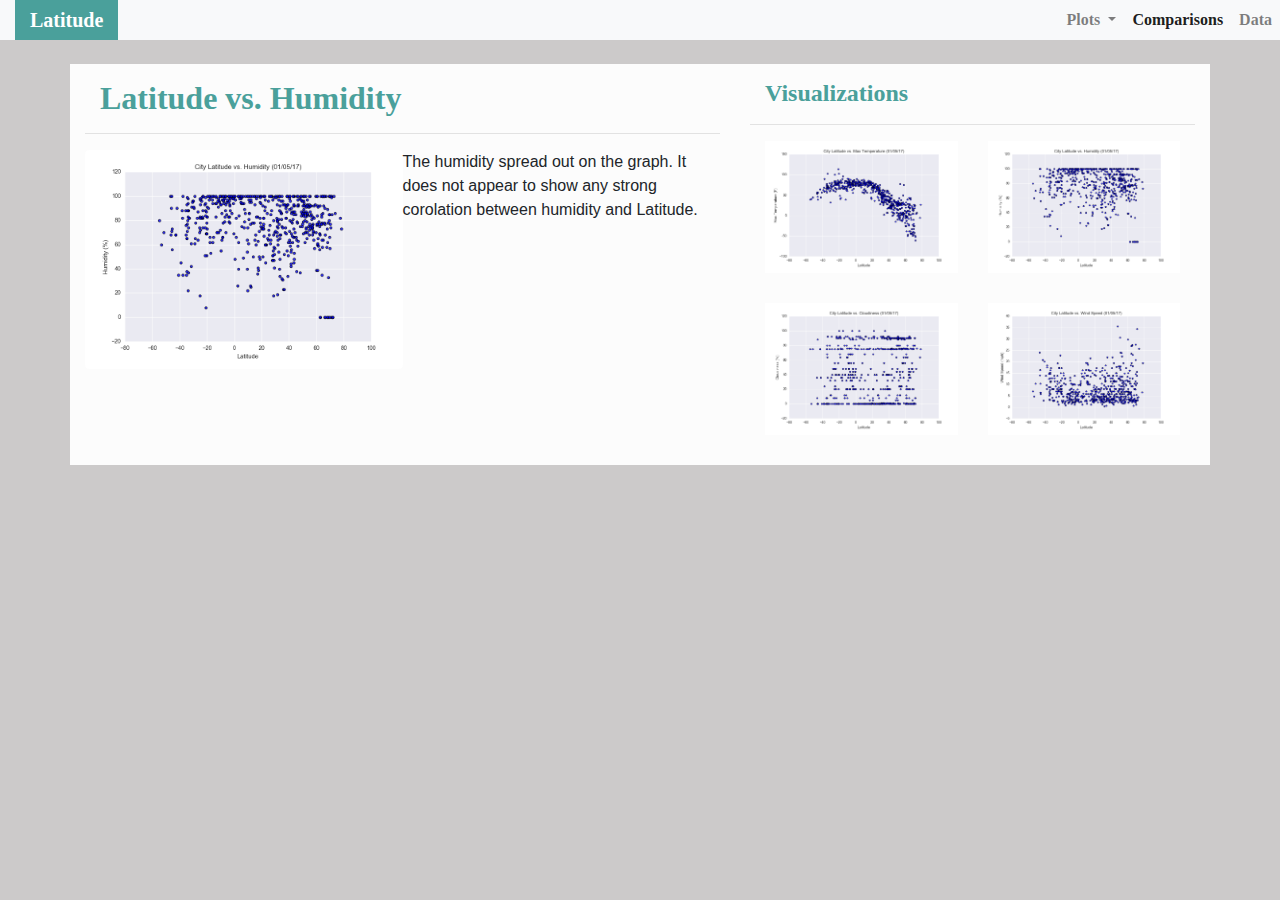
<file: humidity.html>
<!DOCTYPE html>

<html lang="en">
  <head>
      <meta charset="UTF-8">
      <title>Bootstrap dashboard</title>
      <!-- Bootstrap CSS -->
      <link rel="stylesheet" href="https://stackpath.bootstrapcdn.com/bootstrap/4.3.1/css/bootstrap.min.css" integrity="sha384-ggOyR0iXCbMQv3Xipma34MD+dH/1fQ784/j6cY/iJTQUOhcWr7x9JvoRxT2MZw1T" crossorigin="anonymous">
      <!-- Page style css -->
      <link rel="stylesheet" href="style.css">
    </head>
<body>

  <!-- Navigation Bar from bootstrap -->
  <nav class="navbar navbar-expand-lg navbar-light bg-light">
    <!-- <a class="navbar-brand" href="index.html" id="logo">Latitude</a> -->
    <a class="navbar-brand" href="index.html">Latitude</a>
    <button class="navbar-toggler" type="button" data-toggle="collapse" data-target="#navbarSupportedContent" aria-controls="navbarSupportedContent" aria-expanded="false" aria-label="Toggle navigation">
      <span class="navbar-toggler-icon"></span>
    </button>
    <div class="collapse navbar-collapse" id="navbarSupportedContent">
      <ul class="navbar-nav ml-auto">

        <li class="nav-item dropdown">
          <a class="nav-link dropdown-toggle" href="#" id="navbarDropdown" role="button" data-toggle="dropdown" aria-haspopup="true" aria-expanded="false">
            Plots
          </a>
          <div class="dropdown-menu" aria-labelledby="navbarDropdown">
            <a class="dropdown-item" href="temperature.html">Max Temperature</a>
            <a class="dropdown-item" href="humidity.html">Humidity</a>
            <a class="dropdown-item" href="cloudiness.html">Cloudiness</a>
            <a class="dropdown-item" href="windspeed.html">Wind Speed</a>
          </div>
        </li>
        <li class="nav-item active">
            <a class="nav-link" href="comparisons.html">Comparisons</a>
          </li>
          <li class="nav-item">
            <a class="nav-link" href="data.html">Data</a>
          </li>
      </ul>
    </div>
  </nav>
      <br>

  <div class="container">
    <div class="row">
      <div class="col-lg-7 col-md-12">
        <!-- left text-box -->
        <div class="text-box">
          <h2 class="title">Latitude vs. Humidity</h2>
          <hr>
          <img src="Resources/assets/images/Fig2.png" class="vizualization rounded float-left" alt="humidity">
          <p>The humidity spread out on the graph. It does not appear to show any strong corolation between humidity and Latitude.</p>
          
        </div>
      </div>
      
      <div class="col-lg-5 col-md-12">
        <!-- rigth text-box -->
        <div class="text-box">
          <h5 class="title">Visualizations</h5>
          <hr>

          <div class="container">
            <div class="row" style="padding-bottom: 30px;">
              <div class="col-6">
                <a href="temperature.html">
                  <img class="panel" src="Resources/assets/images/Fig1.png" alt="Temperature">
                </a>
              </div>
              <div class="col-6">
                <a href="humidity.html">
                  <img class="panel" src="Resources/assets/images/Fig2.png" alt="Humidity">
                </a>
              </div>
            </div>

            <div class="row" style="padding-bottom: 30px;">
              <div class="col-6">
                <a href="cloudiness.html">
                  <img class="panel" src="Resources/assets/images/Fig3.png" alt="cloudiness">
                </a>
              </div>
              <div class="col-6">
                <a href="windspeed.html">
                  <img class="panel" src="Resources/assets/images/Fig4.png" alt="windspeed">
                </a>
              </div>


            </div>
          </div>
        </div>
      </div>
      
    </div>
  </div>

    <script src="https://code.jquery.com/jquery-3.3.1.slim.min.js" integrity="sha384-q8i/X+965DzO0rT7abK41JStQIAqVgRVzpbzo5smXKp4YfRvH+8abtTE1Pi6jizo" crossorigin="anonymous"></script>
    <script src="https://cdnjs.cloudflare.com/ajax/libs/popper.js/1.14.7/umd/popper.min.js" integrity="sha384-UO2eT0CpHqdSJQ6hJty5KVphtPhzWj9WO1clHTMGa3JDZwrnQq4sF86dIHNDz0W1" crossorigin="anonymous"></script>
    <script src="https://stackpath.bootstrapcdn.com/bootstrap/4.3.1/js/bootstrap.min.js" integrity="sha384-JjSmVgyd0p3pXB1rRibZUAYoIIy6OrQ6VrjIEaFf/nJGzIxFDsf4x0xIM+B07jRM" crossorigin="anonymous"></script>
  </body>
</html>
</file>
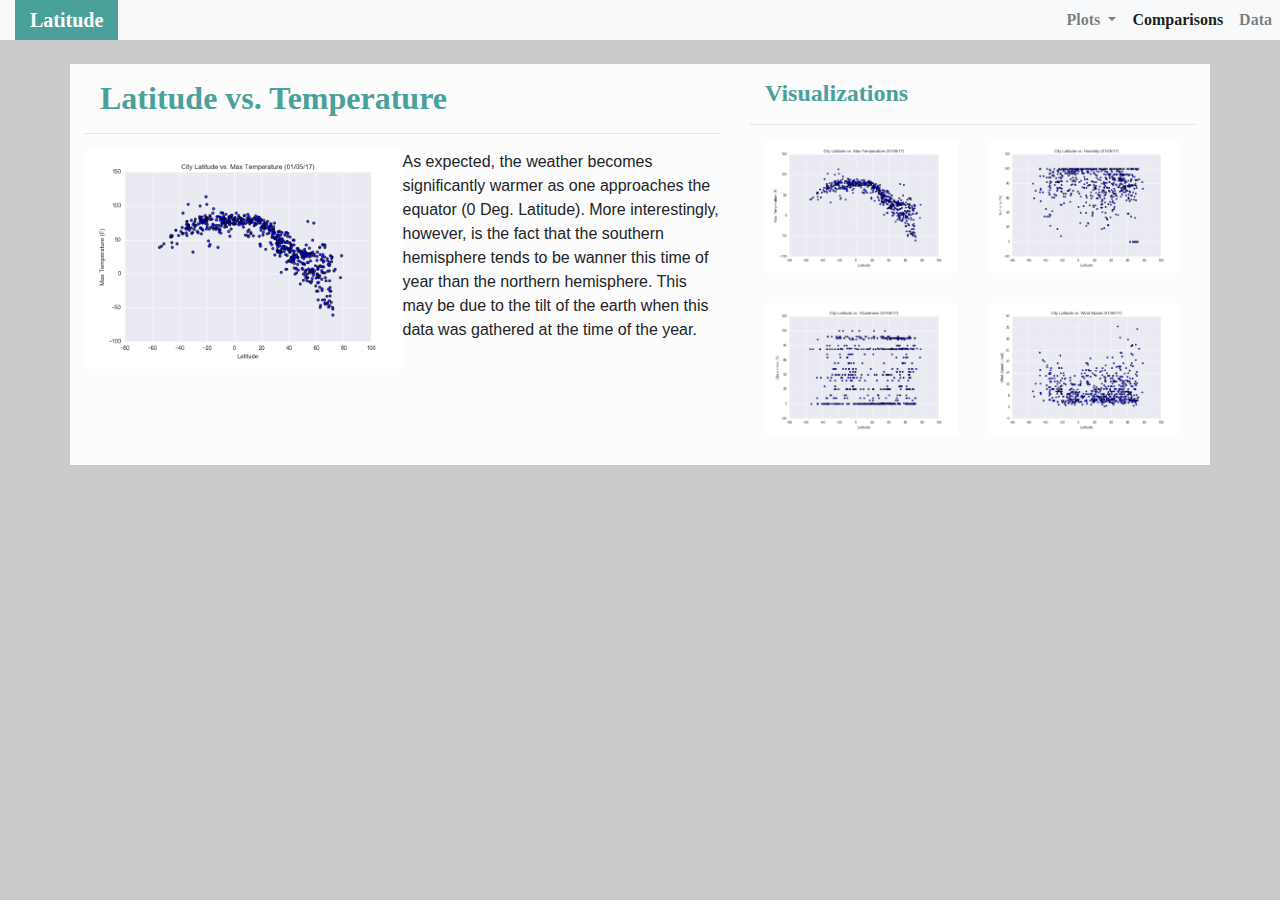
<file: temperature.html>
<!DOCTYPE html>

<html lang="en">
  <head>
      <meta charset="UTF-8">
      <title>Bootstrap dashboard</title>
      <!-- Bootstrap CSS -->
      <link rel="stylesheet" href="https://stackpath.bootstrapcdn.com/bootstrap/4.3.1/css/bootstrap.min.css" integrity="sha384-ggOyR0iXCbMQv3Xipma34MD+dH/1fQ784/j6cY/iJTQUOhcWr7x9JvoRxT2MZw1T" crossorigin="anonymous">
      <!-- Page style css -->
      <link rel="stylesheet" href="style.css">
    </head>
<body>

  <!-- Navigation Bar from bootstrap -->
  <nav class="navbar navbar-expand-lg navbar-light bg-light">
    <!-- <a class="navbar-brand" href="index.html" id="logo">Latitude</a> -->
    <a class="navbar-brand" href="index.html">Latitude</a>
    <button class="navbar-toggler" type="button" data-toggle="collapse" data-target="#navbarSupportedContent" aria-controls="navbarSupportedContent" aria-expanded="false" aria-label="Toggle navigation">
      <span class="navbar-toggler-icon"></span>
    </button>
    <div class="collapse navbar-collapse" id="navbarSupportedContent">
      <ul class="navbar-nav ml-auto">

        <li class="nav-item dropdown">
          <a class="nav-link dropdown-toggle" href="#" id="navbarDropdown" role="button" data-toggle="dropdown" aria-haspopup="true" aria-expanded="false">
            Plots
          </a>
          <div class="dropdown-menu" aria-labelledby="navbarDropdown">
            <a class="dropdown-item" href="temperature.html">Max Temperature</a>
            <a class="dropdown-item" href="humidity.html">Humidity</a>
            <a class="dropdown-item" href="cloudiness.html">Cloudiness</a>
            <a class="dropdown-item" href="windspeed.html">Wind Speed</a>
          </div>
        </li>
        <li class="nav-item active">
            <a class="nav-link" href="comparisons.html">Comparisons</a>
          </li>
          <li class="nav-item">
            <a class="nav-link" href="data.html">Data</a>
          </li>
      </ul>
    </div>
  </nav>
      <br>

  <div class="container">
    <div class="row">
      <div class="col-lg-7 col-md-12">
        <!-- left text-box -->
        <div class="text-box">
          <h2 class="title">Latitude vs. Temperature</h2>
          <hr>
          <img src="Resources/assets/images/Fig1.png" class="vizualization rounded float-left" alt="Temperature">
          <p>As expected, the weather becomes significantly warmer as one approaches the equator (0 Deg. Latitude). More interestingly, however, is the fact that the southern hemisphere tends to be wanner this time of year than the northern hemisphere. This may be due to the tilt of the earth when this data was gathered at the time of the year. </p>
          
        </div>
      </div>
      
      <div class="col-lg-5 col-md-12">
        <!-- rigth text-box -->
        <div class="text-box">
          <h5 class="title">Visualizations</h5>
          <hr>

          <div class="container">
            <div class="row" style="padding-bottom: 30px;">
              <div class="col-6">
                <a href="temperature.html">
                  <img class="panel" src="Resources/assets/images/Fig1.png" alt="Temperature">
                </a>
              </div>
              <div class="col-6">
                <a href="humidity.html">
                  <img class="panel" src="Resources/assets/images/Fig2.png" alt="Humidity">
                </a>
              </div>
            </div>

            <div class="row" style="padding-bottom: 30px;">
              <div class="col-6">
                <a href="cloudiness.html">
                  <img class="panel" src="Resources/assets/images/Fig3.png" alt="cloudiness">
                </a>
              </div>
              <div class="col-6">
                <a href="windspeed.html">
                  <img class="panel" src="Resources/assets/images/Fig4.png" alt="windspeed">
                </a>
              </div>


            </div>
          </div>
        </div>
      </div>
      
    </div>
  </div>

    <script src="https://code.jquery.com/jquery-3.3.1.slim.min.js" integrity="sha384-q8i/X+965DzO0rT7abK41JStQIAqVgRVzpbzo5smXKp4YfRvH+8abtTE1Pi6jizo" crossorigin="anonymous"></script>
    <script src="https://cdnjs.cloudflare.com/ajax/libs/popper.js/1.14.7/umd/popper.min.js" integrity="sha384-UO2eT0CpHqdSJQ6hJty5KVphtPhzWj9WO1clHTMGa3JDZwrnQq4sF86dIHNDz0W1" crossorigin="anonymous"></script>
    <script src="https://stackpath.bootstrapcdn.com/bootstrap/4.3.1/js/bootstrap.min.js" integrity="sha384-JjSmVgyd0p3pXB1rRibZUAYoIIy6OrQ6VrjIEaFf/nJGzIxFDsf4x0xIM+B07jRM" crossorigin="anonymous"></script>
  </body>
</html>
</file>
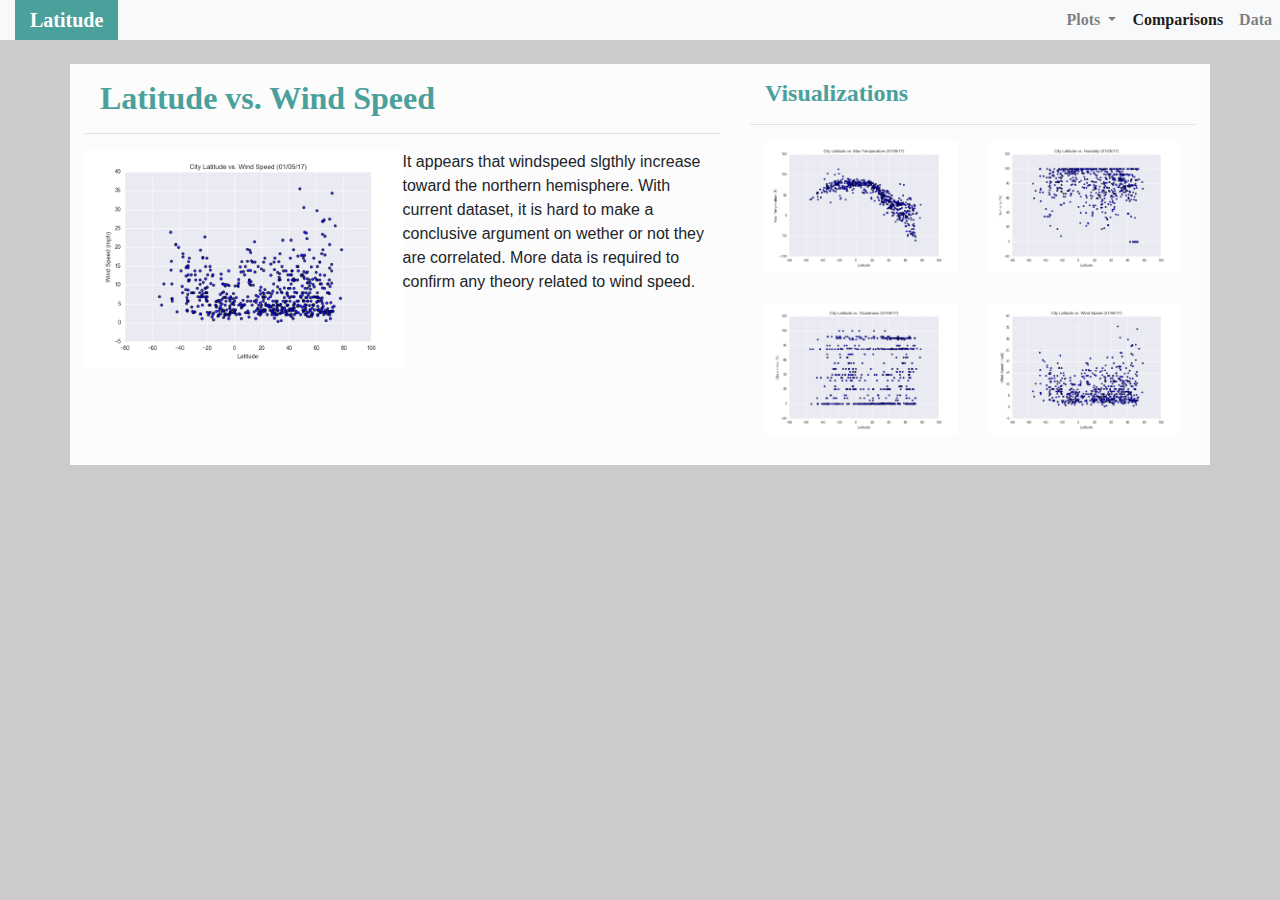
<file: windspeed.html>
<!DOCTYPE html>

<html lang="en">
  <head>
      <meta charset="UTF-8">
      <title>Bootstrap dashboard</title>
      <!-- Bootstrap CSS -->
      <link rel="stylesheet" href="https://stackpath.bootstrapcdn.com/bootstrap/4.3.1/css/bootstrap.min.css" integrity="sha384-ggOyR0iXCbMQv3Xipma34MD+dH/1fQ784/j6cY/iJTQUOhcWr7x9JvoRxT2MZw1T" crossorigin="anonymous">
      <!-- Page style css -->
      <link rel="stylesheet" href="style.css">
    </head>
<body>

  <!-- Navigation Bar from bootstrap -->
  <nav class="navbar navbar-expand-lg navbar-light bg-light">
    <!-- <a class="navbar-brand" href="index.html" id="logo">Latitude</a> -->
    <a class="navbar-brand" href="index.html">Latitude</a>
    <button class="navbar-toggler" type="button" data-toggle="collapse" data-target="#navbarSupportedContent" aria-controls="navbarSupportedContent" aria-expanded="false" aria-label="Toggle navigation">
      <span class="navbar-toggler-icon"></span>
    </button>
    <div class="collapse navbar-collapse" id="navbarSupportedContent">
      <ul class="navbar-nav ml-auto">

        <li class="nav-item dropdown">
          <a class="nav-link dropdown-toggle" href="#" id="navbarDropdown" role="button" data-toggle="dropdown" aria-haspopup="true" aria-expanded="false">
            Plots
          </a>
          <div class="dropdown-menu" aria-labelledby="navbarDropdown">
            <a class="dropdown-item" href="temperature.html">Max Temperature</a>
            <a class="dropdown-item" href="humidity.html">Humidity</a>
            <a class="dropdown-item" href="cloudiness.html">Cloudiness</a>
            <a class="dropdown-item" href="windspeed.html">Wind Speed</a>
          </div>
        </li>
        <li class="nav-item active">
            <a class="nav-link" href="comparisons.html">Comparisons</a>
          </li>
          <li class="nav-item">
            <a class="nav-link" href="data.html">Data</a>
          </li>
      </ul>
    </div>
  </nav>
      <br>

  <div class="container">
    <div class="row">
      <div class="col-lg-7 col-md-12">
        <!-- left text-box -->
        <div class="text-box">
          <h2 class="title">Latitude vs. Wind Speed</h2>
          <hr>
          <img src="Resources/assets/images/Fig4.png" class="vizualization rounded float-left" alt="windspeed">
          <p>It appears that windspeed slgthly increase toward the northern hemisphere. With current dataset, it is hard to make a conclusive argument on wether or not they are correlated. More data is required to confirm any theory related to wind speed.</p>
        </div>
      </div>
      
      <div class="col-lg-5 col-md-12">
        <!-- rigth text-box -->
        <div class="text-box">
          <h5 class="title">Visualizations</h5>
          <hr>

          <div class="container">
            <div class="row" style="padding-bottom: 30px;">
              <div class="col-6">
                <a href="temperature.html">
                  <img class="panel" src="Resources/assets/images/Fig1.png" alt="Temperature">
                </a>
              </div>
              <div class="col-6">
                <a href="humidity.html">
                  <img class="panel" src="Resources/assets/images/Fig2.png" alt="Humidity">
                </a>
              </div>
            </div>

            <div class="row" style="padding-bottom: 30px;">
              <div class="col-6">
                <a href="cloudiness.html">
                  <img class="panel" src="Resources/assets/images/Fig3.png" alt="cloudiness">
                </a>
              </div>
              <div class="col-6">
                <a href="windspeed.html">
                  <img class="panel" src="Resources/assets/images/Fig4.png" alt="windspeed">
                </a>
              </div>


            </div>
          </div>
        </div>
      </div>
      
    </div>
  </div>

    <script src="https://code.jquery.com/jquery-3.3.1.slim.min.js" integrity="sha384-q8i/X+965DzO0rT7abK41JStQIAqVgRVzpbzo5smXKp4YfRvH+8abtTE1Pi6jizo" crossorigin="anonymous"></script>
    <script src="https://cdnjs.cloudflare.com/ajax/libs/popper.js/1.14.7/umd/popper.min.js" integrity="sha384-UO2eT0CpHqdSJQ6hJty5KVphtPhzWj9WO1clHTMGa3JDZwrnQq4sF86dIHNDz0W1" crossorigin="anonymous"></script>
    <script src="https://stackpath.bootstrapcdn.com/bootstrap/4.3.1/js/bootstrap.min.js" integrity="sha384-JjSmVgyd0p3pXB1rRibZUAYoIIy6OrQ6VrjIEaFf/nJGzIxFDsf4x0xIM+B07jRM" crossorigin="anonymous"></script>
  </body>
</html>
</file>
<file: style.css>
.navbar{
    padding: 0pt;
}

.navbar-brand{
    background: #4AA09B;
    color: white !important;
    padding-left: 15px;
    padding-right: 15px;
    margin-left: 15px;
    font-family: Georgia, 'Times New Roman', Times, serif;
    font-weight: bolder;
}

/* body bacground */
body {
    background: rgb(204, 202, 202);
}

/* text-box */
.text-box {
    background: rgb(252, 252, 252);
    /* padding: 10px; */
}

.container{
    background: rgb(252, 252, 252);;
}

/* header */
h2 {
    color:#4AA09B;
    font-family: Georgia, 'Times New Roman', Times, serif;
    font-weight: bolder;
    margin-top: 15px;
    font-size: xx-large;
    margin-left: 15px;
}

h5 {
    color:#4AA09B;
    font-family: Georgia, 'Times New Roman', Times, serif;
    font-weight: bolder;
    margin-top: 15px;
    font-size: x-large;
    margin-left: 15px;
}

a{
    font-family: Georgia, 'Times New Roman', Times, serif;
    font-weight: bolder;
    color: #4AA09B;
    text-align: center !important;
}


/* graph */
.vizualization{
    width:50% !important;
    height:50% !important;
}

.panel{
    width: 100% !important;
}


/* Media Queries */
@media(max-width: 992px){
    .navbar-expand-lg{
    background-color: #0BADA6 !important;
    }
    .navbar{
        max-height: none; 
        padding: inherit;
    }
    .navbar div{
        margin: inherit; 
        background-color: white;  
    }
    .navbar-brand{
        padding: 10px !important; 
    }
    
    button{
        margin-right: 30px; 
    }
    button:focus {
    
        outline: 1px dotted;
        outline: 5px auto -webkit-focusring-color;
        
        }
    }
</file>
